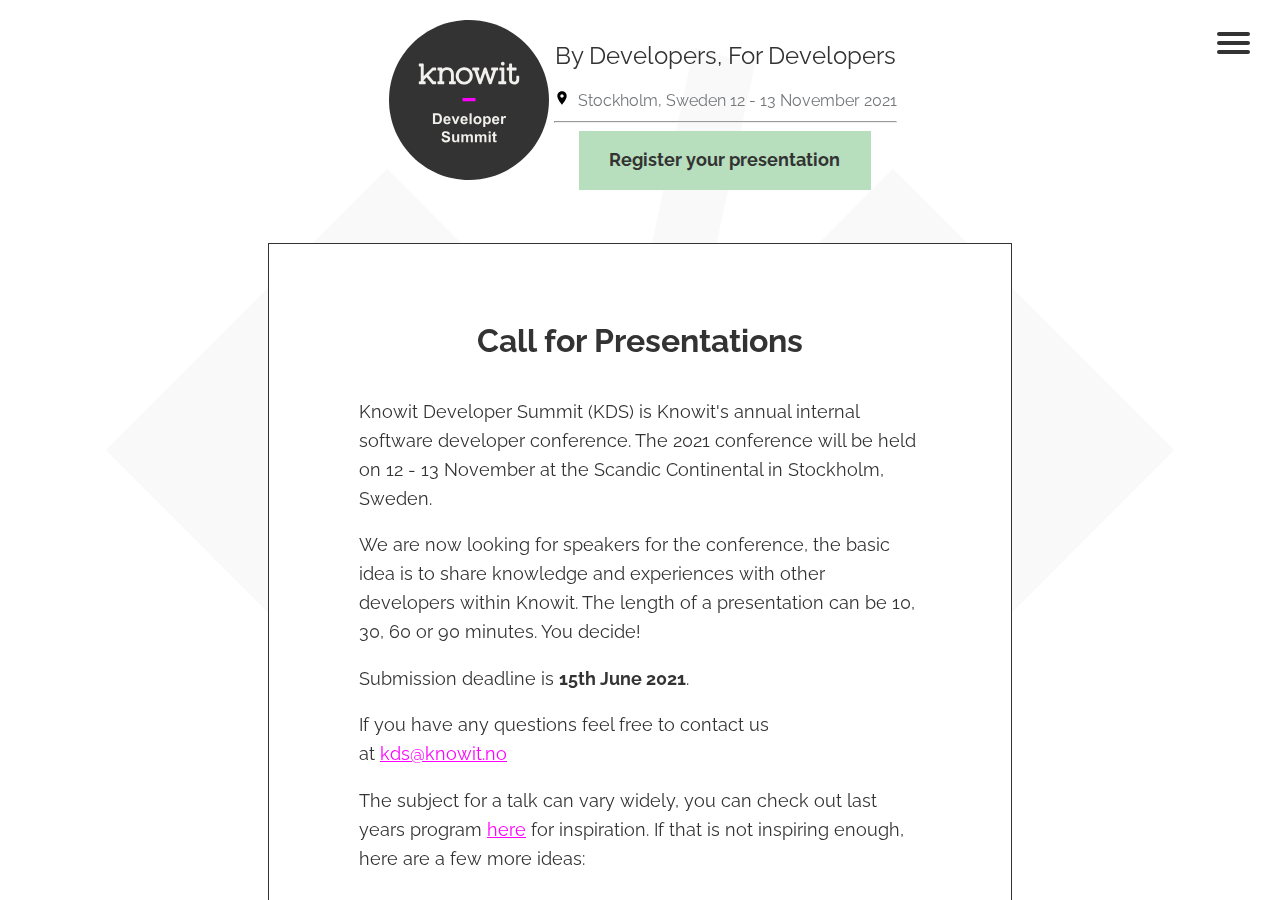
<file: index.html>
<!DOCTYPE html><html><head><link rel="icon" type="image/x-icon" href="../static/favicon.ico"/><meta name="viewport" content="width=device-width,minimum-scale=1,initial-scale=1"/><meta charSet="utf-8"/><title>Call for Presentations</title><meta name="next-head-count" content="3"/><link rel="preload" href="/_next/static/css/commons.382d7755.chunk.css" as="style"/><link rel="stylesheet" href="/_next/static/css/commons.382d7755.chunk.css"/><link rel="preload" href="/_next/static/css/styles.472eb543.chunk.css" as="style"/><link rel="stylesheet" href="/_next/static/css/styles.472eb543.chunk.css"/><link rel="preload" href="/_next/static/zGTPlYV0eAOSu7JfS42_K/pages/index.js" as="script"/><link rel="preload" href="/_next/static/zGTPlYV0eAOSu7JfS42_K/pages/_app.js" as="script"/><link rel="preload" href="/_next/static/runtime/webpack-9369c5c69dbf6d4912cb.js" as="script"/><link rel="preload" href="/_next/static/chunks/commons.460a7217f5eb461b63fc.js" as="script"/><link rel="preload" href="/_next/static/chunks/styles.8e774c85602546ad52b3.js" as="script"/><link rel="preload" href="/_next/static/runtime/main-cb89b09e4d72888674ce.js" as="script"/></head><body><div id="__next"><div class="callForPresentations page"><div class="layout"><div class="menuAndHeader"><div class="header"><a href="/"><img id="KDSlogo" class="" src="../static/KDSsymbol.svg"/></a><div id="KDSheader"><h2 class="headline">By Developers, For Developers</h2><h3 class="header-location"><img id="location-img" src="../static/location.svg"/>Stockholm, Sweden 12 - 13 November 2021<hr/></h3><a href="https://docs.google.com/forms/d/1-0n_08zyFXJGEHRJ2RM-sFxZZYepEbhxwQigECMXqfs" class="register-button undefined">Register your presentation</a></div></div><div class="filter-pos"></div><nav role="navigation"><div id="menuToggle"><input type="checkbox" class="menu"/><div class="menuButton"><span class="top"></span><span class="middle"></span><span class="bottom"></span></div><div id="filter"></div><div id="menu"><h1 class="menuHeader">Menu</h1><a class="link callForPresentations" href="/callForPresentations">Call for Presentations</a><a class="link practicalities" href="/practicalities">Practicalities</a><a class="link location" href="/location">Location</a><a class="link codeOfConduct" href="/codeOfConduct">Code of Conduct</a><a class="link" href="https://kds-archive.knowit.no/schedule">Last year&#x27;s program</a></div></div></nav></div><img src="../static/code.svg" class="background"/><div class="content"><div class="document cfp"><h1 class="title">Call for Presentations</h1><div class="info"><p>Knowit Developer Summit (KDS) is Knowit&#x27;s annual internal software developer conference. The 2021 conference will be held on 12 - 13 November at the Scandic Continental in Stockholm, Sweden.<!-- --> </p><p>We are now looking for speakers for the conference, the basic idea is to share knowledge and experiences with other developers within Knowit. The length of a presentation can be 10, 30, 60 or 90 minutes. You decide!<!-- --> </p><p>Submission deadline is <strong>15th June 2021</strong>.</p><p>If you have any questions feel free to contact us at <span><a class="link" href="mailto:kds@knowit.no">kds@knowit.no</a></span></p><p>The subject for a talk can vary widely, you can check out last years program <a class="link" href="https://kds-archive.knowit.no/schedule">here</a> for inspiration. If that is not inspiring enough, here are a few more ideas:</p><img class="wordcloud" src="../static/images/WordCloud2021.png" alt="Wordcloud"/></div><a href="https://docs.google.com/forms/d/1-0n_08zyFXJGEHRJ2RM-sFxZZYepEbhxwQigECMXqfs" class="register-button undefined">Register your presentation</a></div></div></div></div></div><script id="__NEXT_DATA__" type="application/json">{"dataManager":"[]","props":{"pageProps":{}},"page":"/","query":{},"buildId":"zGTPlYV0eAOSu7JfS42_K","nextExport":true,"autoExport":true}</script><script nomodule="" src="/_next/static/runtime/polyfills-27b2a4aa2f2829b60554.js"></script><script async="" data-next-page="/" src="/_next/static/zGTPlYV0eAOSu7JfS42_K/pages/index.js"></script><script async="" data-next-page="/_app" src="/_next/static/zGTPlYV0eAOSu7JfS42_K/pages/_app.js"></script><script src="/_next/static/runtime/webpack-9369c5c69dbf6d4912cb.js" async=""></script><script src="/_next/static/chunks/commons.460a7217f5eb461b63fc.js" async=""></script><script src="/_next/static/chunks/styles.8e774c85602546ad52b3.js" async=""></script><script src="/_next/static/runtime/main-cb89b09e4d72888674ce.js" async=""></script></body></html>
</file>
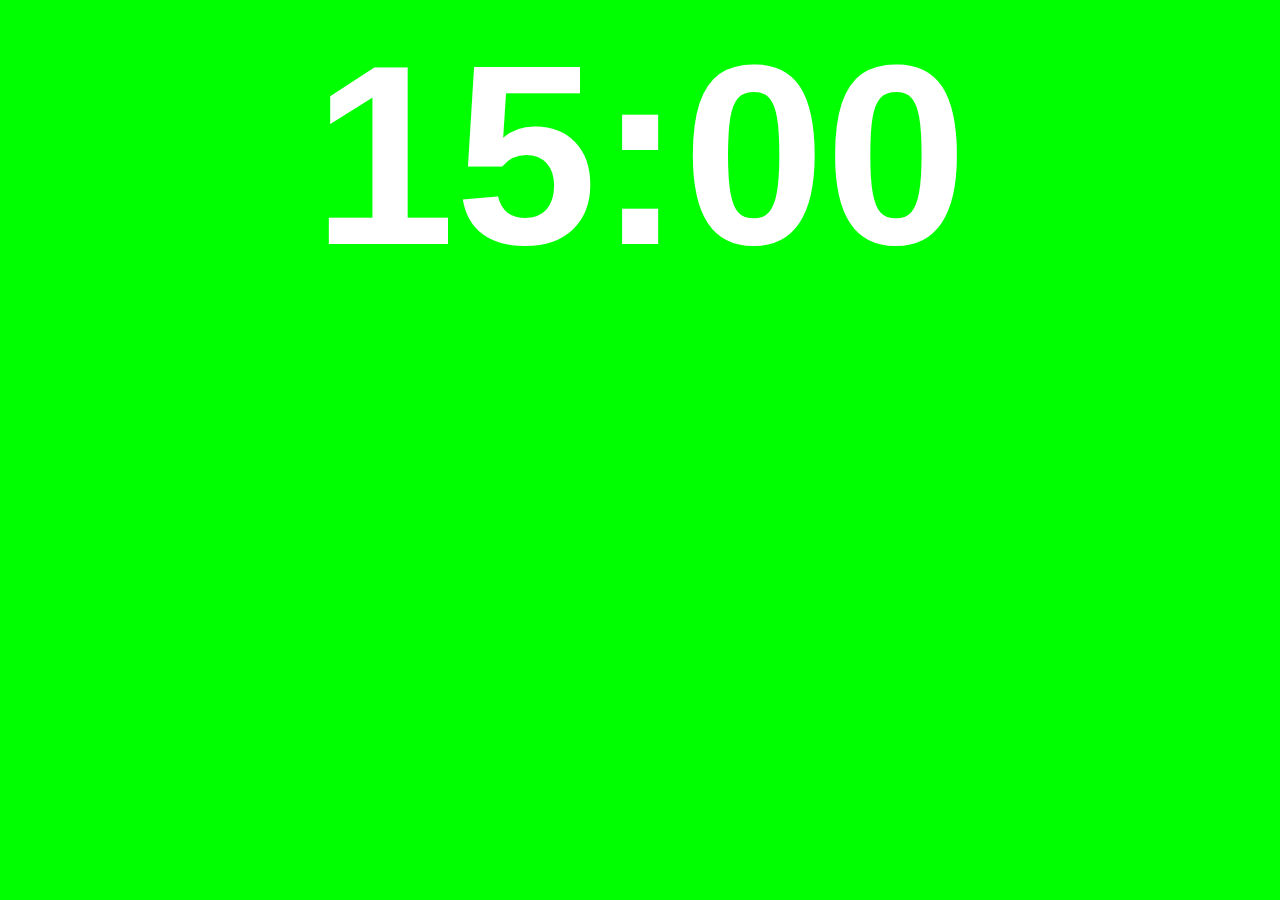
<file: static/timer/index.html>
<!DOCTYPE html PUBLIC "-//W3C//DTD XHTML 1.0 Strict//EN" "http://www.w3.org/TR/xhtml1/DTD/xhtml1-strict.dtd">

<html xmlns="http://www.w3.org/1999/xhtml" xml:lang="en" lang="en">

<head>
  <meta http-equiv="content-type" content="text/html;charset=UTF-8" />
  <title>Planning Poker timer</title>
  <script src="javascripts/prototype.js" type="text/javascript"></script>
  <script src="javascripts/scriptaculous.js" type="text/javascript"></script>
  <script src="javascripts/planning_poker_timer.js" type="text/javascript"></script>
  <link href="stylesheets/style.css" rel="stylesheet" type="text/css" />
</head>

<body id="body" class="green">
  <h1 id="time">&nbsp;</h1>
  <div id="info">
    <br /><br />
    <noscript>
      <h2 class="black">Javascript is disabled. It must be enabled!</h2>
    </noscript>

    </script>
    <script type="text/javascript">
      _uacct = "UA-1083003-3";
      urchinTracker();
    </script>
</body>

</html>
</file>
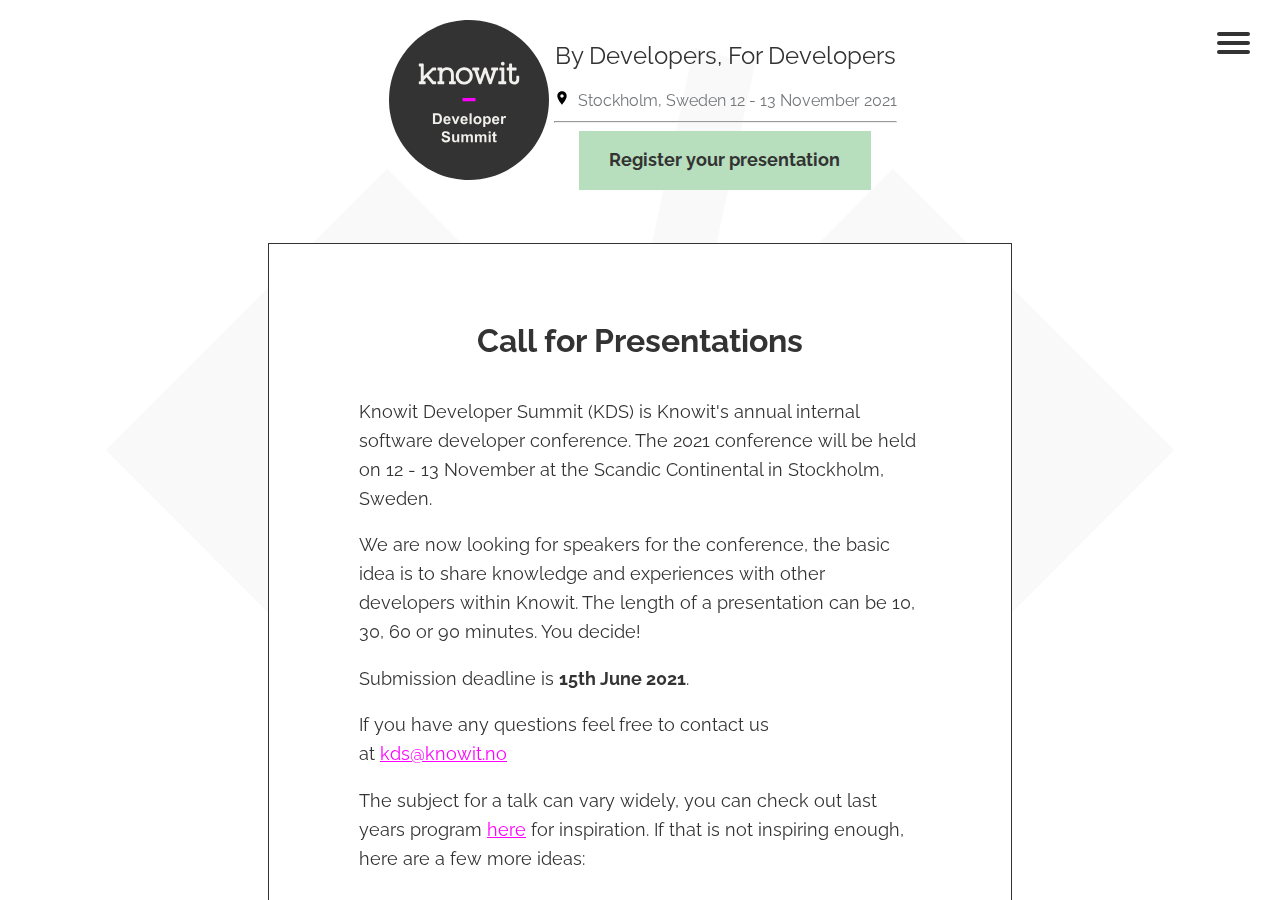
<file: callForPresentations.html>
<!DOCTYPE html><html><head><link rel="icon" type="image/x-icon" href="../static/favicon.ico"/><meta name="viewport" content="width=device-width,minimum-scale=1,initial-scale=1"/><meta charSet="utf-8"/><title>Call for Presentations</title><meta name="next-head-count" content="3"/><link rel="preload" href="/_next/static/css/commons.382d7755.chunk.css" as="style"/><link rel="stylesheet" href="/_next/static/css/commons.382d7755.chunk.css"/><link rel="preload" href="/_next/static/css/styles.472eb543.chunk.css" as="style"/><link rel="stylesheet" href="/_next/static/css/styles.472eb543.chunk.css"/><link rel="preload" href="/_next/static/zGTPlYV0eAOSu7JfS42_K/pages/callForPresentations.js" as="script"/><link rel="preload" href="/_next/static/zGTPlYV0eAOSu7JfS42_K/pages/_app.js" as="script"/><link rel="preload" href="/_next/static/runtime/webpack-9369c5c69dbf6d4912cb.js" as="script"/><link rel="preload" href="/_next/static/chunks/commons.460a7217f5eb461b63fc.js" as="script"/><link rel="preload" href="/_next/static/chunks/styles.8e774c85602546ad52b3.js" as="script"/><link rel="preload" href="/_next/static/runtime/main-cb89b09e4d72888674ce.js" as="script"/></head><body><div id="__next"><div class="callForPresentations page"><div class="layout"><div class="menuAndHeader"><div class="header"><a href="/"><img id="KDSlogo" class="" src="../static/KDSsymbol.svg"/></a><div id="KDSheader"><h2 class="headline">By Developers, For Developers</h2><h3 class="header-location"><img id="location-img" src="../static/location.svg"/>Stockholm, Sweden 12 - 13 November 2021<hr/></h3><a href="https://docs.google.com/forms/d/1-0n_08zyFXJGEHRJ2RM-sFxZZYepEbhxwQigECMXqfs" class="register-button undefined">Register your presentation</a></div></div><div class="filter-pos"></div><nav role="navigation"><div id="menuToggle"><input type="checkbox" class="menu"/><div class="menuButton"><span class="top"></span><span class="middle"></span><span class="bottom"></span></div><div id="filter"></div><div id="menu"><h1 class="menuHeader">Menu</h1><a class="link callForPresentations" href="/callForPresentations">Call for Presentations</a><a class="link practicalities" href="/practicalities">Practicalities</a><a class="link location" href="/location">Location</a><a class="link codeOfConduct" href="/codeOfConduct">Code of Conduct</a><a class="link" href="https://kds-archive.knowit.no/schedule">Last year&#x27;s program</a></div></div></nav></div><img src="../static/code.svg" class="background"/><div class="content"><div class="document cfp"><h1 class="title">Call for Presentations</h1><div class="info"><p>Knowit Developer Summit (KDS) is Knowit&#x27;s annual internal software developer conference. The 2021 conference will be held on 12 - 13 November at the Scandic Continental in Stockholm, Sweden.<!-- --> </p><p>We are now looking for speakers for the conference, the basic idea is to share knowledge and experiences with other developers within Knowit. The length of a presentation can be 10, 30, 60 or 90 minutes. You decide!<!-- --> </p><p>Submission deadline is <strong>15th June 2021</strong>.</p><p>If you have any questions feel free to contact us at <span><a class="link" href="mailto:kds@knowit.no">kds@knowit.no</a></span></p><p>The subject for a talk can vary widely, you can check out last years program <a class="link" href="https://kds-archive.knowit.no/schedule">here</a> for inspiration. If that is not inspiring enough, here are a few more ideas:</p><img class="wordcloud" src="../static/images/WordCloud2021.png" alt="Wordcloud"/></div><a href="https://docs.google.com/forms/d/1-0n_08zyFXJGEHRJ2RM-sFxZZYepEbhxwQigECMXqfs" class="register-button undefined">Register your presentation</a></div></div></div></div></div><script id="__NEXT_DATA__" type="application/json">{"dataManager":"[]","props":{"pageProps":{}},"page":"/callForPresentations","query":{},"buildId":"zGTPlYV0eAOSu7JfS42_K","nextExport":true,"autoExport":true}</script><script nomodule="" src="/_next/static/runtime/polyfills-27b2a4aa2f2829b60554.js"></script><script async="" data-next-page="/callForPresentations" src="/_next/static/zGTPlYV0eAOSu7JfS42_K/pages/callForPresentations.js"></script><script async="" data-next-page="/_app" src="/_next/static/zGTPlYV0eAOSu7JfS42_K/pages/_app.js"></script><script src="/_next/static/runtime/webpack-9369c5c69dbf6d4912cb.js" async=""></script><script src="/_next/static/chunks/commons.460a7217f5eb461b63fc.js" async=""></script><script src="/_next/static/chunks/styles.8e774c85602546ad52b3.js" async=""></script><script src="/_next/static/runtime/main-cb89b09e4d72888674ce.js" async=""></script></body></html>
</file>
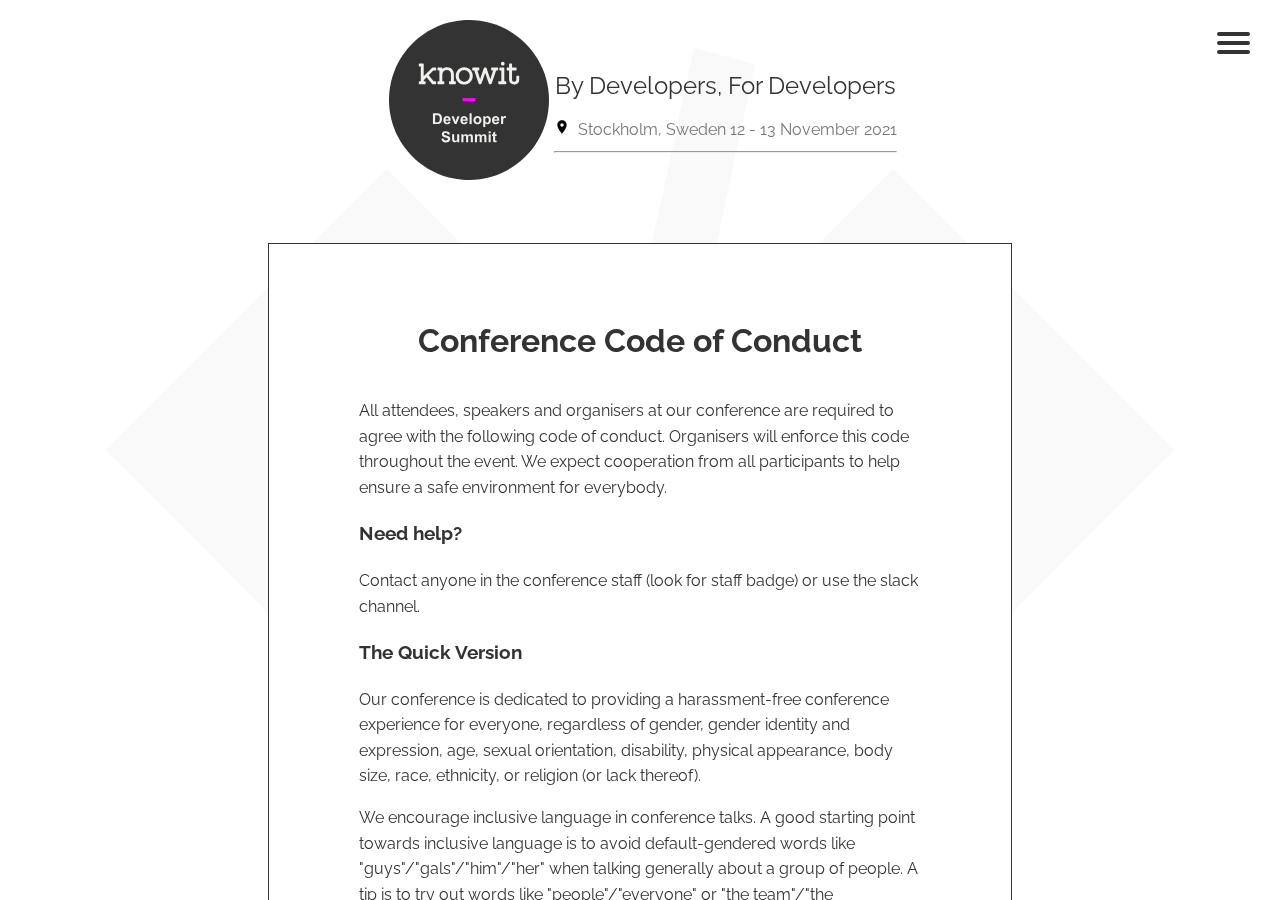
<file: codeOfConduct.html>
<!DOCTYPE html><html><head><link rel="icon" type="image/x-icon" href="../static/favicon.ico"/><meta name="viewport" content="width=device-width,minimum-scale=1,initial-scale=1"/><meta charSet="utf-8"/><title>Code of conduct</title><meta name="next-head-count" content="3"/><link rel="preload" href="/_next/static/css/commons.382d7755.chunk.css" as="style"/><link rel="stylesheet" href="/_next/static/css/commons.382d7755.chunk.css"/><link rel="preload" href="/_next/static/css/styles.472eb543.chunk.css" as="style"/><link rel="stylesheet" href="/_next/static/css/styles.472eb543.chunk.css"/><link rel="preload" href="/_next/static/zGTPlYV0eAOSu7JfS42_K/pages/codeOfConduct.js" as="script"/><link rel="preload" href="/_next/static/zGTPlYV0eAOSu7JfS42_K/pages/_app.js" as="script"/><link rel="preload" href="/_next/static/runtime/webpack-9369c5c69dbf6d4912cb.js" as="script"/><link rel="preload" href="/_next/static/chunks/commons.460a7217f5eb461b63fc.js" as="script"/><link rel="preload" href="/_next/static/chunks/styles.8e774c85602546ad52b3.js" as="script"/><link rel="preload" href="/_next/static/runtime/main-cb89b09e4d72888674ce.js" as="script"/></head><body><div id="__next"><div class="codeOfConduct page"><div class="layout"><div class="menuAndHeader"><div class="header"><a href="/"><img id="KDSlogo" class="" src="../static/KDSsymbol.svg"/></a><div id="KDSheader"><h2 class="headline">By Developers, For Developers</h2><h3 class="header-location"><img id="location-img" src="../static/location.svg"/>Stockholm, Sweden 12 - 13 November 2021<hr/></h3></div></div><div class="filter-pos"></div><nav role="navigation"><div id="menuToggle"><input type="checkbox" class="menu"/><div class="menuButton"><span class="top"></span><span class="middle"></span><span class="bottom"></span></div><div id="filter"></div><div id="menu"><h1 class="menuHeader">Menu</h1><a class="link callForPresentations" href="/callForPresentations">Call for Presentations</a><a class="link practicalities" href="/practicalities">Practicalities</a><a class="link location" href="/location">Location</a><a class="link codeOfConduct" href="/codeOfConduct">Code of Conduct</a><a class="link" href="https://kds-archive.knowit.no/schedule">Last year&#x27;s program</a></div></div></nav></div><img src="../static/code.svg" class="background"/><div class="content"><div class="document coc"><h1 class="title">Conference Code of Conduct</h1><p class="paragraph">All attendees, speakers and organisers at our conference are required to agree with the following code of conduct. Organisers will enforce this code throughout the event. We expect cooperation from all participants to help ensure a safe environment for everybody.</p><h3 class="subtitle">Need help?</h3><p class="paragraph">Contact anyone in the conference staff (look for staff badge) or use the slack channel.</p><h3 class="subtitle">The Quick Version</h3><p class="paragraph">Our conference is dedicated to providing a harassment-free conference experience for everyone, regardless of gender, gender identity and expression, age, sexual orientation, disability, physical appearance, body size, race, ethnicity, or religion (or lack thereof).</p><p class="paragraph">We encourage inclusive language in conference talks. A good starting point towards inclusive language is to avoid default-gendered words like &quot;guys&quot;/&quot;gals&quot;/&quot;him&quot;/&quot;her&quot; when talking generally about a group of people. A tip is to try out words like &quot;people&quot;/&quot;everyone&quot; or &quot;the team&quot;/&quot;the developers&quot;.</p><p class="paragraph">We do not tolerate harassment of conference participants in any form. Sexual language and imagery is not appropriate for any conference venue, including talks, workshops, parties, Twitter and other online media. Conference participants violating these rules may be sanctioned or expelled from the conference without a refund at the discretion of the conference organisers.</p><h3 class="subtitle">The Less Quick Version</h3><p class="paragraph">Harassment includes offensive verbal comments related to gender, gender identity and expression, age, sexual orientation, disability, physical appearance, body size, race, ethnicity, religion, technology choices, sexual images in public spaces, deliberate intimidation, stalking, following, harassing photography or recording, sustained disruption of talks or other events, inappropriate physical contact, and unwelcome sexual attention.</p><p class="paragraph">Participants asked to stop any harassing behavior are expected to comply immediately.</p><p class="paragraph">If a participant engages in harassing behavior, the conference organisers may take any action they deem appropriate, including warning the offender or expulsion from the conference with no refund.</p><p class="paragraph">If you are being harassed, notice that someone else is being harassed, or have any other concerns, please contact a member of conference staff immediately. Conference staff can be identified as they&#x27;ll be wearing branded clothing and/or badges.</p><p class="paragraph">Conference staff will be happy to help participants contact hotel/venue security or local law enforcement, provide escorts, or otherwise assist those experiencing harassment to feel safe for the duration of the conference. We value your attendance.</p><p class="paragraph">We expect participants to follow these rules at conference and workshop venues and conference-related social events.</p></div></div></div></div></div><script id="__NEXT_DATA__" type="application/json">{"dataManager":"[]","props":{"pageProps":{}},"page":"/codeOfConduct","query":{},"buildId":"zGTPlYV0eAOSu7JfS42_K","nextExport":true,"autoExport":true}</script><script nomodule="" src="/_next/static/runtime/polyfills-27b2a4aa2f2829b60554.js"></script><script async="" data-next-page="/codeOfConduct" src="/_next/static/zGTPlYV0eAOSu7JfS42_K/pages/codeOfConduct.js"></script><script async="" data-next-page="/_app" src="/_next/static/zGTPlYV0eAOSu7JfS42_K/pages/_app.js"></script><script src="/_next/static/runtime/webpack-9369c5c69dbf6d4912cb.js" async=""></script><script src="/_next/static/chunks/commons.460a7217f5eb461b63fc.js" async=""></script><script src="/_next/static/chunks/styles.8e774c85602546ad52b3.js" async=""></script><script src="/_next/static/runtime/main-cb89b09e4d72888674ce.js" async=""></script></body></html>
</file>
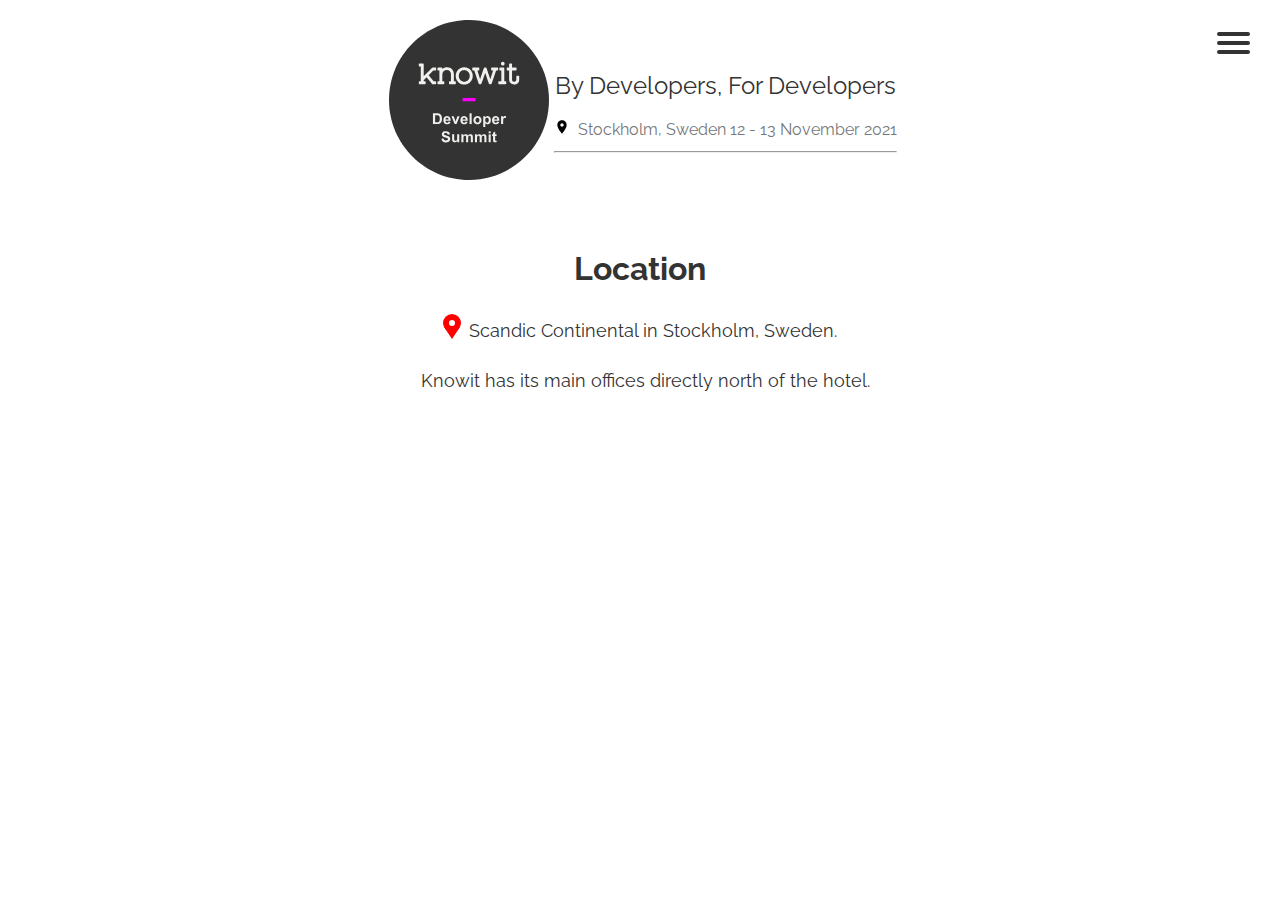
<file: location.html>
<!DOCTYPE html><html><head><link rel="icon" type="image/x-icon" href="../static/favicon.ico"/><meta name="viewport" content="width=device-width,minimum-scale=1,initial-scale=1"/><meta charSet="utf-8"/><title>Knowit Developer Summit</title><meta name="next-head-count" content="3"/><link rel="preload" href="/_next/static/css/commons.382d7755.chunk.css" as="style"/><link rel="stylesheet" href="/_next/static/css/commons.382d7755.chunk.css"/><link rel="preload" href="/_next/static/css/styles.472eb543.chunk.css" as="style"/><link rel="stylesheet" href="/_next/static/css/styles.472eb543.chunk.css"/><link rel="preload" href="/_next/static/zGTPlYV0eAOSu7JfS42_K/pages/location.js" as="script"/><link rel="preload" href="/_next/static/zGTPlYV0eAOSu7JfS42_K/pages/_app.js" as="script"/><link rel="preload" href="/_next/static/runtime/webpack-9369c5c69dbf6d4912cb.js" as="script"/><link rel="preload" href="/_next/static/chunks/commons.460a7217f5eb461b63fc.js" as="script"/><link rel="preload" href="/_next/static/chunks/styles.8e774c85602546ad52b3.js" as="script"/><link rel="preload" href="/_next/static/runtime/main-cb89b09e4d72888674ce.js" as="script"/></head><body><div id="__next"><div class="location page"><div class="layout"><div class="menuAndHeader"><div class="header"><a href="/"><img id="KDSlogo" class="" src="../static/KDSsymbol.svg"/></a><div id="KDSheader"><h2 class="headline">By Developers, For Developers</h2><h3 class="header-location"><img id="location-img" src="../static/location.svg"/>Stockholm, Sweden 12 - 13 November 2021<hr/></h3></div></div><div class="filter-pos"></div><nav role="navigation"><div id="menuToggle"><input type="checkbox" class="menu"/><div class="menuButton"><span class="top"></span><span class="middle"></span><span class="bottom"></span></div><div id="filter"></div><div id="menu"><h1 class="menuHeader">Menu</h1><a class="link callForPresentations" href="/callForPresentations">Call for Presentations</a><a class="link practicalities" href="/practicalities">Practicalities</a><a class="link location" href="/location">Location</a><a class="link codeOfConduct" href="/codeOfConduct">Code of Conduct</a><a class="link" href="https://kds-archive.knowit.no/schedule">Last year&#x27;s program</a></div></div></nav></div><div class="content"><div class="map-container"><h1 class="title">Location</h1><div class="location-name"><div><div class="pin small undefined"><div class="top" style="border-color:red"></div><div class="bottom" style="border-color:red transparent transparent  transparent"></div></div></div><p class="location-name-text">Scandic Continental in Stockholm, Sweden.</p></div><div class="location-name"><p class="location-name-text">Knowit has its main offices directly north of the hotel.</p></div><iframe id="map" src="https://www.google.com/maps/embed?pb=!1m14!1m8!1m3!1d8140.445489541563!2d18.0595668!3d59.3310944!3m2!1i1024!2i768!4f13.1!3m3!1m2!1s0x0%3A0xdec7d747ae5962d4!2sHotel%20Continental!5e0!3m2!1sno!2sno!4v1614064915940!5m2!1sno!2sno"></iframe></div></div></div></div></div><script id="__NEXT_DATA__" type="application/json">{"dataManager":"[]","props":{"pageProps":{}},"page":"/location","query":{},"buildId":"zGTPlYV0eAOSu7JfS42_K","nextExport":true,"autoExport":true}</script><script nomodule="" src="/_next/static/runtime/polyfills-27b2a4aa2f2829b60554.js"></script><script async="" data-next-page="/location" src="/_next/static/zGTPlYV0eAOSu7JfS42_K/pages/location.js"></script><script async="" data-next-page="/_app" src="/_next/static/zGTPlYV0eAOSu7JfS42_K/pages/_app.js"></script><script src="/_next/static/runtime/webpack-9369c5c69dbf6d4912cb.js" async=""></script><script src="/_next/static/chunks/commons.460a7217f5eb461b63fc.js" async=""></script><script src="/_next/static/chunks/styles.8e774c85602546ad52b3.js" async=""></script><script src="/_next/static/runtime/main-cb89b09e4d72888674ce.js" async=""></script></body></html>
</file>
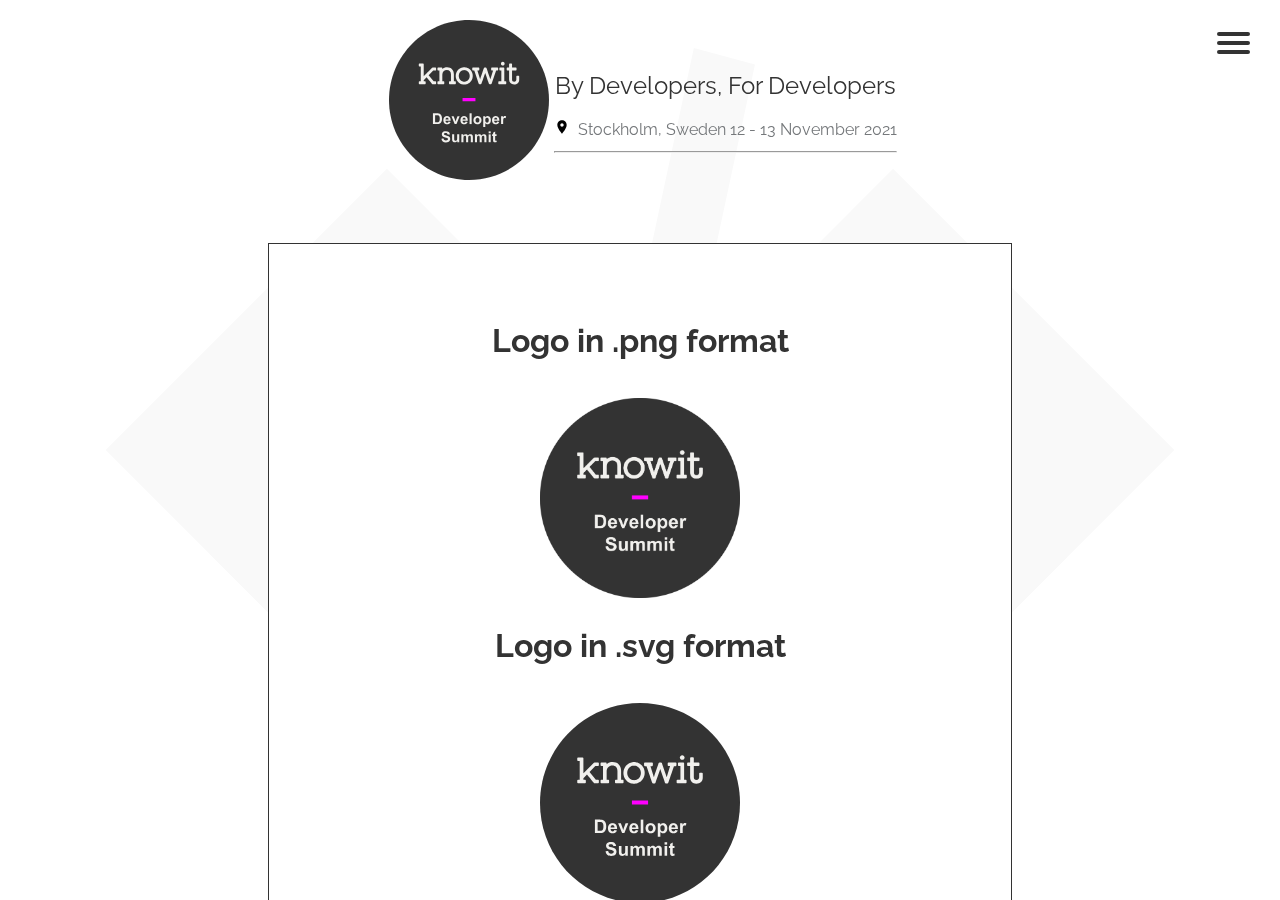
<file: logo.html>
<!DOCTYPE html><html><head><link rel="icon" type="image/x-icon" href="../static/favicon.ico"/><meta name="viewport" content="width=device-width,minimum-scale=1,initial-scale=1"/><meta charSet="utf-8"/><title>Logo</title><meta name="next-head-count" content="3"/><link rel="preload" href="/_next/static/css/commons.382d7755.chunk.css" as="style"/><link rel="stylesheet" href="/_next/static/css/commons.382d7755.chunk.css"/><link rel="preload" href="/_next/static/zGTPlYV0eAOSu7JfS42_K/pages/logo.js" as="script"/><link rel="preload" href="/_next/static/zGTPlYV0eAOSu7JfS42_K/pages/_app.js" as="script"/><link rel="preload" href="/_next/static/runtime/webpack-9369c5c69dbf6d4912cb.js" as="script"/><link rel="preload" href="/_next/static/chunks/commons.460a7217f5eb461b63fc.js" as="script"/><link rel="preload" href="/_next/static/runtime/main-cb89b09e4d72888674ce.js" as="script"/></head><body><div id="__next"><div class="logo page"><div class="layout"><div class="menuAndHeader"><div class="header"><a href="/"><img id="KDSlogo" class="" src="../static/KDSsymbol.svg"/></a><div id="KDSheader"><h2 class="headline">By Developers, For Developers</h2><h3 class="header-location"><img id="location-img" src="../static/location.svg"/>Stockholm, Sweden 12 - 13 November 2021<hr/></h3></div></div><div class="filter-pos"></div><nav role="navigation"><div id="menuToggle"><input type="checkbox" class="menu"/><div class="menuButton"><span class="top"></span><span class="middle"></span><span class="bottom"></span></div><div id="filter"></div><div id="menu"><h1 class="menuHeader">Menu</h1><a class="link callForPresentations" href="/callForPresentations">Call for Presentations</a><a class="link practicalities" href="/practicalities">Practicalities</a><a class="link location" href="/location">Location</a><a class="link codeOfConduct" href="/codeOfConduct">Code of Conduct</a><a class="link" href="https://kds-archive.knowit.no/schedule">Last year&#x27;s program</a></div></div></nav></div><img src="../static/code.svg" class="background"/><div class="content"><div class="document content"><div class="sc-bdVaJa fSzwIU"><h1 class="sc-bwzfXH bTPOZB">Logo in .png format</h1><img src="../static/KDS_Logo.png" class="sc-htpNat ebNBQk"/><h1 class="sc-bwzfXH bTPOZB">Logo in .svg format</h1><img src="../static/KDSsymbol.svg" class="sc-htpNat ebNBQk"/></div></div></div></div></div></div><script id="__NEXT_DATA__" type="application/json">{"dataManager":"[]","props":{"pageProps":{}},"page":"/logo","query":{},"buildId":"zGTPlYV0eAOSu7JfS42_K","nextExport":true,"autoExport":true}</script><script nomodule="" src="/_next/static/runtime/polyfills-27b2a4aa2f2829b60554.js"></script><script async="" data-next-page="/logo" src="/_next/static/zGTPlYV0eAOSu7JfS42_K/pages/logo.js"></script><script async="" data-next-page="/_app" src="/_next/static/zGTPlYV0eAOSu7JfS42_K/pages/_app.js"></script><script src="/_next/static/runtime/webpack-9369c5c69dbf6d4912cb.js" async=""></script><script src="/_next/static/chunks/commons.460a7217f5eb461b63fc.js" async=""></script><script src="/_next/static/runtime/main-cb89b09e4d72888674ce.js" async=""></script></body></html>
</file>
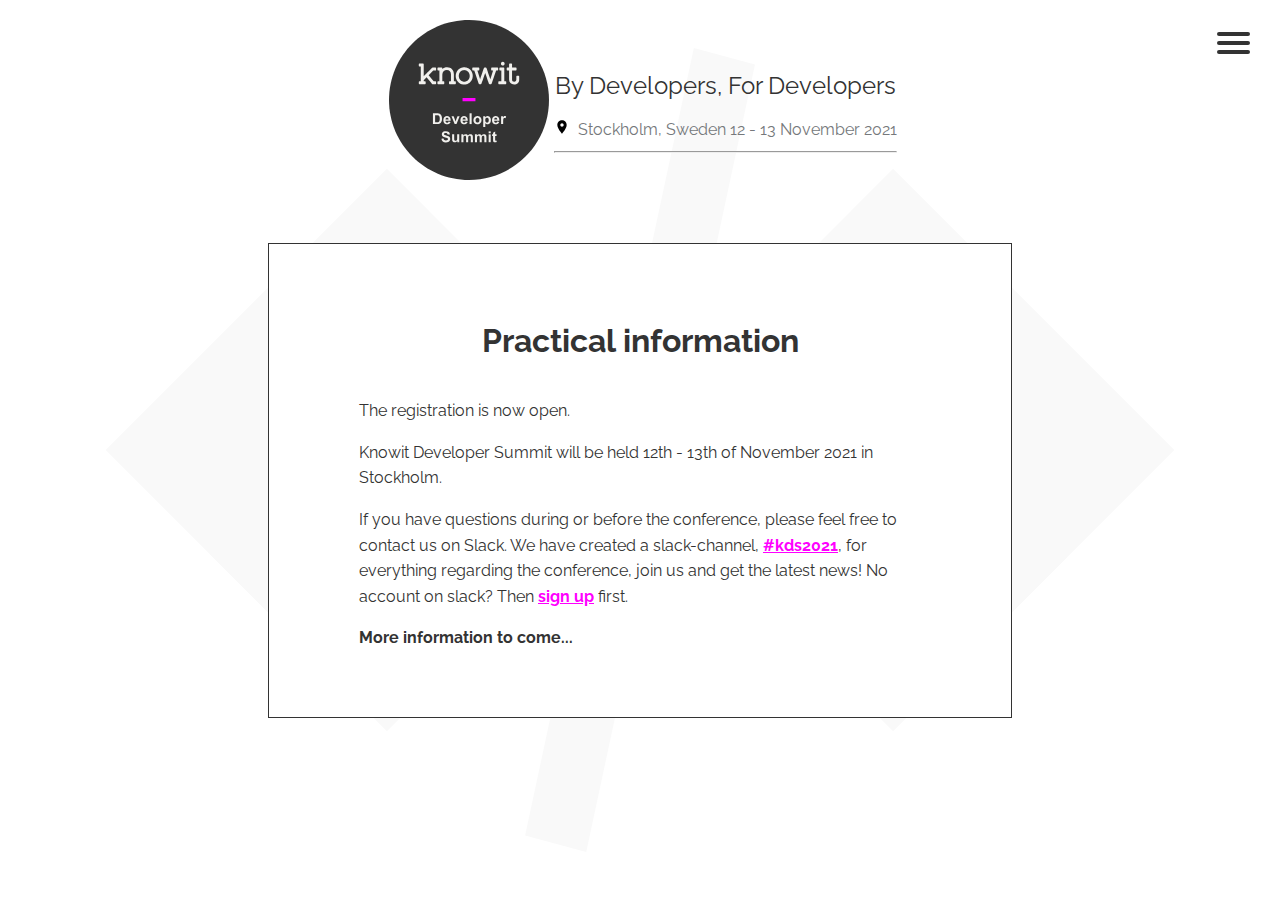
<file: practicalities.html>
<!DOCTYPE html><html><head><link rel="icon" type="image/x-icon" href="../static/favicon.ico"/><meta name="viewport" content="width=device-width,minimum-scale=1,initial-scale=1"/><meta charSet="utf-8"/><title>Practical information</title><meta name="next-head-count" content="3"/><link rel="preload" href="/_next/static/css/commons.382d7755.chunk.css" as="style"/><link rel="stylesheet" href="/_next/static/css/commons.382d7755.chunk.css"/><link rel="preload" href="/_next/static/css/styles.472eb543.chunk.css" as="style"/><link rel="stylesheet" href="/_next/static/css/styles.472eb543.chunk.css"/><link rel="preload" href="/_next/static/zGTPlYV0eAOSu7JfS42_K/pages/practicalities.js" as="script"/><link rel="preload" href="/_next/static/zGTPlYV0eAOSu7JfS42_K/pages/_app.js" as="script"/><link rel="preload" href="/_next/static/runtime/webpack-9369c5c69dbf6d4912cb.js" as="script"/><link rel="preload" href="/_next/static/chunks/commons.460a7217f5eb461b63fc.js" as="script"/><link rel="preload" href="/_next/static/chunks/styles.8e774c85602546ad52b3.js" as="script"/><link rel="preload" href="/_next/static/runtime/main-cb89b09e4d72888674ce.js" as="script"/></head><body><div id="__next"><div class="practicalities page"><div class="layout"><div class="menuAndHeader"><div class="header"><a href="/"><img id="KDSlogo" class="" src="../static/KDSsymbol.svg"/></a><div id="KDSheader"><h2 class="headline">By Developers, For Developers</h2><h3 class="header-location"><img id="location-img" src="../static/location.svg"/>Stockholm, Sweden 12 - 13 November 2021<hr/></h3></div></div><div class="filter-pos"></div><nav role="navigation"><div id="menuToggle"><input type="checkbox" class="menu"/><div class="menuButton"><span class="top"></span><span class="middle"></span><span class="bottom"></span></div><div id="filter"></div><div id="menu"><h1 class="menuHeader">Menu</h1><a class="link callForPresentations" href="/callForPresentations">Call for Presentations</a><a class="link practicalities" href="/practicalities">Practicalities</a><a class="link location" href="/location">Location</a><a class="link codeOfConduct" href="/codeOfConduct">Code of Conduct</a><a class="link" href="https://kds-archive.knowit.no/schedule">Last year&#x27;s program</a></div></div></nav></div><img src="../static/code.svg" class="background"/><div class="content"><div class="document content"><h1>Practical information</h1><p>The registration is now open.</p><p>Knowit Developer Summit will be held 12th - 13th of November 2021 in Stockholm.</p><p>If you have questions during or before the conference, please feel free to contact us on Slack. We have created a slack-channel,<!-- --> <a class="paragraphLink" href="https://knowit.slack.com/archives/kds2021">#kds2021</a>, for everything regarding the conference, join us and get the latest news! No account on slack? Then<!-- --> <a class="paragraphLink" href="https://knowit.slack.com/signup">sign up</a> <!-- -->first.</p><p><strong>More information to come...</strong></p></div></div></div></div></div><script id="__NEXT_DATA__" type="application/json">{"dataManager":"[]","props":{"pageProps":{}},"page":"/practicalities","query":{},"buildId":"zGTPlYV0eAOSu7JfS42_K","nextExport":true,"autoExport":true}</script><script nomodule="" src="/_next/static/runtime/polyfills-27b2a4aa2f2829b60554.js"></script><script async="" data-next-page="/practicalities" src="/_next/static/zGTPlYV0eAOSu7JfS42_K/pages/practicalities.js"></script><script async="" data-next-page="/_app" src="/_next/static/zGTPlYV0eAOSu7JfS42_K/pages/_app.js"></script><script src="/_next/static/runtime/webpack-9369c5c69dbf6d4912cb.js" async=""></script><script src="/_next/static/chunks/commons.460a7217f5eb461b63fc.js" async=""></script><script src="/_next/static/chunks/styles.8e774c85602546ad52b3.js" async=""></script><script src="/_next/static/runtime/main-cb89b09e4d72888674ce.js" async=""></script></body></html>
</file>
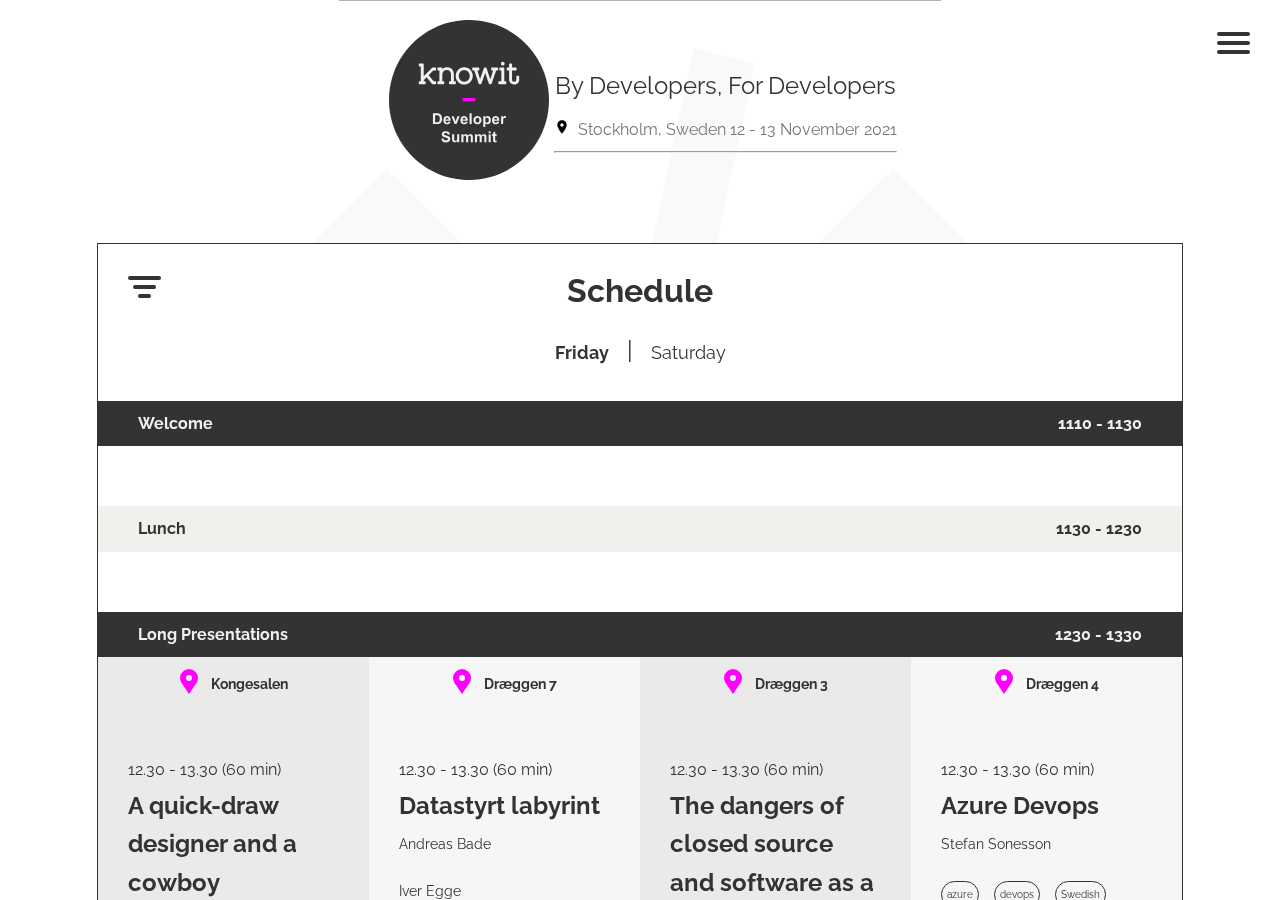
<file: schedule.html>
<!DOCTYPE html><html><head><link rel="icon" type="image/x-icon" href="../static/favicon.ico"/><meta name="viewport" content="width=device-width,minimum-scale=1,initial-scale=1"/><meta charSet="utf-8"/><title>Schedule</title><meta name="next-head-count" content="3"/><link rel="preload" href="/_next/static/css/commons.382d7755.chunk.css" as="style"/><link rel="stylesheet" href="/_next/static/css/commons.382d7755.chunk.css"/><link rel="preload" href="/_next/static/css/styles.472eb543.chunk.css" as="style"/><link rel="stylesheet" href="/_next/static/css/styles.472eb543.chunk.css"/><link rel="preload" href="/_next/static/zGTPlYV0eAOSu7JfS42_K/pages/schedule.js" as="script"/><link rel="preload" href="/_next/static/zGTPlYV0eAOSu7JfS42_K/pages/_app.js" as="script"/><link rel="preload" href="/_next/static/runtime/webpack-9369c5c69dbf6d4912cb.js" as="script"/><link rel="preload" href="/_next/static/chunks/commons.460a7217f5eb461b63fc.js" as="script"/><link rel="preload" href="/_next/static/chunks/styles.8e774c85602546ad52b3.js" as="script"/><link rel="preload" href="/_next/static/runtime/main-cb89b09e4d72888674ce.js" as="script"/></head><body><div id="__next"><div class="schedule page"><div class="layout"><div class="menuAndHeader"><div class="header"><a href="/"><img id="KDSlogo" class="hide-small" src="../static/KDSsymbol.svg"/></a><div id="KDSheader"><h2 class="headline">By Developers, For Developers</h2><h3 class="header-location"><img id="location-img" src="../static/location.svg"/>Stockholm, Sweden 12 - 13 November 2021<hr/></h3></div></div><div class="filter-pos"><div class="filter-container show-small slide-left"><div class="filter-button "><div class="filter-button-container"><span class="top"></span><span class="middle"></span><span class="bottom"></span></div></div><div class="filter "><img src="../static/close-24px.svg" class="close"/><h1 class="header">Filter by tag</h1><div class="favorite"><p class="subheader">Show only favorites: </p><div class="switch "><div class="ball"></div></div></div><div class="active"><p class="subheader">Active filters:</p></div><div class="nonActive"><p class="subheader">Click to select filters</p><div class="filter-tag "><span>architecture</span></div><div class="filter-tag "><span>cloud</span></div><div class="filter-tag "><span>leadership</span></div><div class="filter-tag "><span>technology governance</span></div><div class="filter-tag "><span>agile methodology</span></div><div class="filter-tag "><span>architecture governance</span></div><div class="filter-tag "><span>organisational transformation</span></div><div class="filter-tag "><span>front-end</span></div><div class="filter-tag "><span>ux</span></div><div class="filter-tag "><span>ux design</span></div><div class="filter-tag "><span>best practices</span></div><div class="filter-tag "><span>development methodology</span></div><div class="filter-tag "><span>azure</span></div><div class="filter-tag "><span>devops</span></div><div class="filter-tag "><span>testing</span></div><div class="filter-tag "><span>unit testing</span></div><div class="filter-tag "><span>database testing</span></div><div class="filter-tag "><span>api testing</span></div><div class="filter-tag "><span>consumer driven contracts</span></div><div class="filter-tag "><span>backend</span></div><div class="filter-tag "><span>java</span></div><div class="filter-tag "><span>business intelligence</span></div><div class="filter-tag "><span>bi</span></div><div class="filter-tag "><span>data warehouse</span></div><div class="filter-tag "><span>develop.</span></div><div class="filter-tag "><span>computervision</span></div><div class="filter-tag "><span>tensorflow</span></div><div class="filter-tag "><span>machinelearning</span></div><div class="filter-tag "><span>conversational design</span></div><div class="filter-tag "><span>dialogflow</span></div><div class="filter-tag "><span>actions on google</span></div><div class="filter-tag "><span>javascript</span></div><div class="filter-tag "><span>firebase</span></div><div class="filter-tag "><span>google assistant</span></div><div class="filter-tag "><span>google home</span></div><div class="filter-tag "><span>virtual assistants</span></div><div class="filter-tag "><span>labyrinth</span></div><div class="filter-tag "><span>virtual reality</span></div><div class="filter-tag "><span>arduino</span></div><div class="filter-tag "><span>esp32</span></div><div class="filter-tag "><span>3d-design</span></div><div class="filter-tag "><span>laserkutting</span></div><div class="filter-tag "><span>3d-utskrift</span></div><div class="filter-tag "><span>mikrokontrollerprogrammering</span></div><div class="filter-tag "><span>computer vision</span></div><div class="filter-tag "><span>node.js</span></div><div class="filter-tag "><span>c++</span></div><div class="filter-tag "><span>security</span></div><div class="filter-tag "><span>usability</span></div><div class="filter-tag "><span>risk based testing</span></div><div class="filter-tag "><span>electron.js</span></div><div class="filter-tag "><span>asynchronicity</span></div><div class="filter-tag "><span>event driven programming</span></div><div class="filter-tag "><span>cyber security</span></div><div class="filter-tag "><span>android</span></div><div class="filter-tag "><span>flutter</span></div><div class="filter-tag "><span>ios</span></div><div class="filter-tag "><span>mobile</span></div><div class="filter-tag "><span>web development</span></div><div class="filter-tag "><span>passwordmanagers</span></div><div class="filter-tag "><span>users</span></div><div class="filter-tag "><span>gitops</span></div><div class="filter-tag "><span>infrastructure as code</span></div><div class="filter-tag "><span>goto</span></div><div class="filter-tag "><span>magic</span></div><div class="filter-tag "><span>python</span></div><div class="filter-tag "><span>open source</span></div><div class="filter-tag "><span>design</span></div><div class="filter-tag "><span>web</span></div><div class="filter-tag "><span>graph</span></div><div class="filter-tag "><span>quantum computing</span></div><div class="filter-tag "><span>qubit</span></div><div class="filter-tag "><span>entanglement</span></div><div class="filter-tag "><span>superposition</span></div><div class="filter-tag "><span>api design</span></div><div class="filter-tag "><span>openapi</span></div><div class="filter-tag "><span>swagger code generation</span></div><div class="filter-tag "><span>quality code</span></div><div class="filter-tag "><span>tech culture</span></div><div class="filter-tag "><span>development</span></div><div class="filter-tag "><span>collaboration</span></div><div class="filter-tag "><span>authentication</span></div><div class="filter-tag "><span>authorization</span></div><div class="filter-tag "><span>oauth 2.0</span></div><div class="filter-tag "><span>openid connect (oidc)</span></div><div class="filter-tag "><span>identity</span></div><div class="filter-tag "><span>inclusive design accessibility meaningful</span></div><div class="filter-tag "><span>jam</span></div><div class="filter-tag "><span>api</span></div><div class="filter-tag "><span>static</span></div><div class="filter-tag "><span>animation</span></div><div class="filter-tag "><span>lottie</span></div><div class="filter-tag "><span>lottie.js</span></div><div class="filter-tag "><span>svg</span></div><div class="filter-tag "><span>realtime</span></div><div class="filter-tag "><span>motion graphics</span></div><div class="filter-tag "><span>front end</span></div><div class="filter-tag "><span>typography</span></div><div class="filter-tag "><span>crypto</span></div><div class="filter-tag "><span>database</span></div><div class="filter-tag "><span>information security</span></div><div class="filter-tag "><span>privacy</span></div><div class="filter-tag "><span>data engineering</span></div><div class="filter-tag "><span>iot</span></div><div class="filter-tag "><span>streaming</span></div><div class="filter-tag "><span>storage</span></div><div class="filter-tag "><span>edge</span></div><div class="filter-tag "><span>aggregation</span></div><div class="filter-tag "><span>performance</span></div><div class="filter-tag "><span>scaling</span></div><div class="filter-tag "><span>industrial</span></div><div class="filter-tag "><span>quality of life</span></div><div class="filter-tag "><span>agile</span></div><div class="filter-tag "><span>development process</span></div><div class="filter-tag "><span>react</span></div><div class="filter-tag "><span>vue</span></div><div class="filter-tag "><span>frontend</span></div><div class="filter-tag "><span>web frameworks</span></div><div class="filter-tag "><span>system design</span></div><div class="filter-tag "><span>microsoft</span></div><div class="filter-tag "><span>rust</span></div><div class="filter-tag "><span>webassembly</span></div><div class="filter-tag "><span>server side rendering</span></div><div class="filter-tag "><span>ssr</span></div><div class="filter-tag "><span>client side rendering</span></div><div class="filter-tag "><span>csr</span></div><div class="filter-tag "><span>lighthouse</span></div><div class="filter-tag "><span>isomorphic</span></div><div class="filter-tag "><span>serverless</span></div><div class="filter-tag "><span>universal</span></div><div class="filter-tag "><span>seo</span></div><div class="filter-tag "><span>http status codes</span></div><div class="filter-tag "><span>sos alarm</span></div><div class="filter-tag "><span>112app</span></div><div class="filter-tag "><span>azure devops</span></div><div class="filter-tag "><span>cosmos db</span></div><div class="filter-tag "><span>svelte</span></div><div class="filter-tag "><span>messaging</span></div><div class="filter-tag "><span>kafka</span></div><div class="filter-tag "><span>pub/sub</span></div><div class="filter-tag "><span>event based</span></div><div class="filter-tag "><span>data synchronization</span></div><div class="filter-tag "><span>saas</span></div><div class="filter-tag "><span>business</span></div><div class="filter-tag "><span>government</span></div><div class="filter-tag "><span>software engineering</span></div><div class="filter-tag "><span>equal opportunity</span></div><div class="filter-tag "><span>digital divide</span></div><div class="filter-tag "><span>code quality</span></div><div class="filter-tag "><span>design patterns</span></div><div class="filter-tag "><span>maintainability</span></div><div class="filter-tag "><span>deep learning</span></div><div class="filter-tag "><span>neural networks</span></div><div class="filter-tag "><span>dcnn</span></div><div class="filter-tag "><span>cuda</span></div><div class="filter-tag "><span>image scaling</span></div><div class="filter-tag "><span>caffe</span></div><div class="filter-tag "><span>waifux2</span></div><div class="filter-tag "><span>dataplatform</span></div><div class="filter-tag "><span>analytics</span></div><div class="filter-tag "><span>big data</span></div><div class="filter-tag "><span>episerver</span></div><div class="filter-tag "><span>fractal.build</span></div><div class="filter-tag "><span>handlebars</span></div><div class="filter-tag "><span>.net</span></div><div class="filter-tag "><span>asp.net</span></div><div class="filter-tag "><span>risk management</span></div><div class="filter-tag "><span>project management</span></div><div class="filter-tag "><span>customer involvement</span></div><div class="filter-tag "><span>Norwegian</span></div><div class="filter-tag "><span>English</span></div><div class="filter-tag "><span>Swedish</span></div></div></div></div></div><nav role="navigation"><div id="menuToggle"><input type="checkbox" class="menu"/><div class="menuButton"><span class="top"></span><span class="middle"></span><span class="bottom"></span></div><div id="filter"></div><div id="menu"><h1 class="menuHeader">Menu</h1><a class="link callForPresentations" href="/callForPresentations">Call for Presentations</a><a class="link practicalities" href="/practicalities">Practicalities</a><a class="link location" href="/location">Location</a><a class="link codeOfConduct" href="/codeOfConduct">Code of Conduct</a><a class="link" href="https://kds-archive.knowit.no/schedule">Last year&#x27;s program</a></div></div></nav></div><img src="../static/code.svg" class="background"/><div class="content"><div class="schedule-document negative-margin"><div class="day-selector-top"><span><span class="header-day selected">Friday</span></span><span><span> | </span><span class="header-day ">Saturday</span></span></div><div class="schedule-container"><div class="header"><div class="filter-container hide-small schedule-filter dropdown"><div class="filter-button "><div class="filter-button-container"><span class="top"></span><span class="middle"></span><span class="bottom"></span></div></div><div class="filter "><img src="../static/close-24px.svg" class="close"/><h1 class="header">Filter by tag</h1><div class="favorite"><p class="subheader">Show only favorites: </p><div class="switch "><div class="ball"></div></div></div><div class="active"><p class="subheader">Active filters:</p></div><div class="nonActive"><p class="subheader">Click to select filters</p><div class="filter-tag "><span>architecture</span></div><div class="filter-tag "><span>cloud</span></div><div class="filter-tag "><span>leadership</span></div><div class="filter-tag "><span>technology governance</span></div><div class="filter-tag "><span>agile methodology</span></div><div class="filter-tag "><span>architecture governance</span></div><div class="filter-tag "><span>organisational transformation</span></div><div class="filter-tag "><span>front-end</span></div><div class="filter-tag "><span>ux</span></div><div class="filter-tag "><span>ux design</span></div><div class="filter-tag "><span>best practices</span></div><div class="filter-tag "><span>development methodology</span></div><div class="filter-tag "><span>azure</span></div><div class="filter-tag "><span>devops</span></div><div class="filter-tag "><span>testing</span></div><div class="filter-tag "><span>unit testing</span></div><div class="filter-tag "><span>database testing</span></div><div class="filter-tag "><span>api testing</span></div><div class="filter-tag "><span>consumer driven contracts</span></div><div class="filter-tag "><span>backend</span></div><div class="filter-tag "><span>java</span></div><div class="filter-tag "><span>business intelligence</span></div><div class="filter-tag "><span>bi</span></div><div class="filter-tag "><span>data warehouse</span></div><div class="filter-tag "><span>develop.</span></div><div class="filter-tag "><span>computervision</span></div><div class="filter-tag "><span>tensorflow</span></div><div class="filter-tag "><span>machinelearning</span></div><div class="filter-tag "><span>conversational design</span></div><div class="filter-tag "><span>dialogflow</span></div><div class="filter-tag "><span>actions on google</span></div><div class="filter-tag "><span>javascript</span></div><div class="filter-tag "><span>firebase</span></div><div class="filter-tag "><span>google assistant</span></div><div class="filter-tag "><span>google home</span></div><div class="filter-tag "><span>virtual assistants</span></div><div class="filter-tag "><span>labyrinth</span></div><div class="filter-tag "><span>virtual reality</span></div><div class="filter-tag "><span>arduino</span></div><div class="filter-tag "><span>esp32</span></div><div class="filter-tag "><span>3d-design</span></div><div class="filter-tag "><span>laserkutting</span></div><div class="filter-tag "><span>3d-utskrift</span></div><div class="filter-tag "><span>mikrokontrollerprogrammering</span></div><div class="filter-tag "><span>computer vision</span></div><div class="filter-tag "><span>node.js</span></div><div class="filter-tag "><span>c++</span></div><div class="filter-tag "><span>security</span></div><div class="filter-tag "><span>usability</span></div><div class="filter-tag "><span>risk based testing</span></div><div class="filter-tag "><span>electron.js</span></div><div class="filter-tag "><span>asynchronicity</span></div><div class="filter-tag "><span>event driven programming</span></div><div class="filter-tag "><span>cyber security</span></div><div class="filter-tag "><span>android</span></div><div class="filter-tag "><span>flutter</span></div><div class="filter-tag "><span>ios</span></div><div class="filter-tag "><span>mobile</span></div><div class="filter-tag "><span>web development</span></div><div class="filter-tag "><span>passwordmanagers</span></div><div class="filter-tag "><span>users</span></div><div class="filter-tag "><span>gitops</span></div><div class="filter-tag "><span>infrastructure as code</span></div><div class="filter-tag "><span>goto</span></div><div class="filter-tag "><span>magic</span></div><div class="filter-tag "><span>python</span></div><div class="filter-tag "><span>open source</span></div><div class="filter-tag "><span>design</span></div><div class="filter-tag "><span>web</span></div><div class="filter-tag "><span>graph</span></div><div class="filter-tag "><span>quantum computing</span></div><div class="filter-tag "><span>qubit</span></div><div class="filter-tag "><span>entanglement</span></div><div class="filter-tag "><span>superposition</span></div><div class="filter-tag "><span>api design</span></div><div class="filter-tag "><span>openapi</span></div><div class="filter-tag "><span>swagger code generation</span></div><div class="filter-tag "><span>quality code</span></div><div class="filter-tag "><span>tech culture</span></div><div class="filter-tag "><span>development</span></div><div class="filter-tag "><span>collaboration</span></div><div class="filter-tag "><span>authentication</span></div><div class="filter-tag "><span>authorization</span></div><div class="filter-tag "><span>oauth 2.0</span></div><div class="filter-tag "><span>openid connect (oidc)</span></div><div class="filter-tag "><span>identity</span></div><div class="filter-tag "><span>inclusive design accessibility meaningful</span></div><div class="filter-tag "><span>jam</span></div><div class="filter-tag "><span>api</span></div><div class="filter-tag "><span>static</span></div><div class="filter-tag "><span>animation</span></div><div class="filter-tag "><span>lottie</span></div><div class="filter-tag "><span>lottie.js</span></div><div class="filter-tag "><span>svg</span></div><div class="filter-tag "><span>realtime</span></div><div class="filter-tag "><span>motion graphics</span></div><div class="filter-tag "><span>front end</span></div><div class="filter-tag "><span>typography</span></div><div class="filter-tag "><span>crypto</span></div><div class="filter-tag "><span>database</span></div><div class="filter-tag "><span>information security</span></div><div class="filter-tag "><span>privacy</span></div><div class="filter-tag "><span>data engineering</span></div><div class="filter-tag "><span>iot</span></div><div class="filter-tag "><span>streaming</span></div><div class="filter-tag "><span>storage</span></div><div class="filter-tag "><span>edge</span></div><div class="filter-tag "><span>aggregation</span></div><div class="filter-tag "><span>performance</span></div><div class="filter-tag "><span>scaling</span></div><div class="filter-tag "><span>industrial</span></div><div class="filter-tag "><span>quality of life</span></div><div class="filter-tag "><span>agile</span></div><div class="filter-tag "><span>development process</span></div><div class="filter-tag "><span>react</span></div><div class="filter-tag "><span>vue</span></div><div class="filter-tag "><span>frontend</span></div><div class="filter-tag "><span>web frameworks</span></div><div class="filter-tag "><span>system design</span></div><div class="filter-tag "><span>microsoft</span></div><div class="filter-tag "><span>rust</span></div><div class="filter-tag "><span>webassembly</span></div><div class="filter-tag "><span>server side rendering</span></div><div class="filter-tag "><span>ssr</span></div><div class="filter-tag "><span>client side rendering</span></div><div class="filter-tag "><span>csr</span></div><div class="filter-tag "><span>lighthouse</span></div><div class="filter-tag "><span>isomorphic</span></div><div class="filter-tag "><span>serverless</span></div><div class="filter-tag "><span>universal</span></div><div class="filter-tag "><span>seo</span></div><div class="filter-tag "><span>http status codes</span></div><div class="filter-tag "><span>sos alarm</span></div><div class="filter-tag "><span>112app</span></div><div class="filter-tag "><span>azure devops</span></div><div class="filter-tag "><span>cosmos db</span></div><div class="filter-tag "><span>svelte</span></div><div class="filter-tag "><span>messaging</span></div><div class="filter-tag "><span>kafka</span></div><div class="filter-tag "><span>pub/sub</span></div><div class="filter-tag "><span>event based</span></div><div class="filter-tag "><span>data synchronization</span></div><div class="filter-tag "><span>saas</span></div><div class="filter-tag "><span>business</span></div><div class="filter-tag "><span>government</span></div><div class="filter-tag "><span>software engineering</span></div><div class="filter-tag "><span>equal opportunity</span></div><div class="filter-tag "><span>digital divide</span></div><div class="filter-tag "><span>code quality</span></div><div class="filter-tag "><span>design patterns</span></div><div class="filter-tag "><span>maintainability</span></div><div class="filter-tag "><span>deep learning</span></div><div class="filter-tag "><span>neural networks</span></div><div class="filter-tag "><span>dcnn</span></div><div class="filter-tag "><span>cuda</span></div><div class="filter-tag "><span>image scaling</span></div><div class="filter-tag "><span>caffe</span></div><div class="filter-tag "><span>waifux2</span></div><div class="filter-tag "><span>dataplatform</span></div><div class="filter-tag "><span>analytics</span></div><div class="filter-tag "><span>big data</span></div><div class="filter-tag "><span>episerver</span></div><div class="filter-tag "><span>fractal.build</span></div><div class="filter-tag "><span>handlebars</span></div><div class="filter-tag "><span>.net</span></div><div class="filter-tag "><span>asp.net</span></div><div class="filter-tag "><span>risk management</span></div><div class="filter-tag "><span>project management</span></div><div class="filter-tag "><span>customer involvement</span></div><div class="filter-tag "><span>Norwegian</span></div><div class="filter-tag "><span>English</span></div><div class="filter-tag "><span>Swedish</span></div></div></div></div><div class="header-title"><h1 class="title">Schedule</h1><div class="day-selector-header"><span><span class="header-day selected">Friday</span></span><span><span class="seperator"> | </span><span class="header-day ">Saturday</span></span></div></div></div><div class="day"><div class="slot"><div class="event-header"><span class="type">Welcome</span><span class="time">1110<!-- --> - <!-- -->1130</span></div><div class="rooms single-track"></div></div><div class="slot"><div class="event-header"><span class="type">Lunch</span><span class="time">1130<!-- --> - <!-- -->1230</span></div><div class="rooms single-track"></div></div><div class="slot"><div class="event-header"><span class="type">Long Presentations</span><span class="time">1230<!-- --> - <!-- -->1330</span></div><div class="rooms multi-track" style="grid-template-columns:repeat(4, 1fr);grid-template-rows:60px repeat(1, 1fr);-ms-grid-rows:60px  (1fr)[1];-ms-grid-columns:(1fr) [4]"><div class="room-header room-even" style="-ms-grid-column:1;-ms-grid-row:1"><div class="pin small room-header-purple"><div class="top" style="border-color:#FF00FF"></div><div class="bottom" style="border-color:#FF00FF transparent transparent  transparent"></div></div><div class="room-header-text">Kongesalen</div></div><div class="talk-container talk-odd room-even" style="-ms-grid-row:3;-ms-grid-column:1"><div class="talk "><div class="header"><div class="time"><div class="wrapper"><img src="../../static/clock.svg" width="24" height="24"/></div><span class="time-text"><span class="time-text-day">Friday<br/></span>12.30<!-- --> -<!-- --> <!-- -->13.30</span></div><div class="room"><div class="wrapper"><div class="pin  room-header-purple"><div class="top" style="border-color:#FF00FF"></div><div class="bottom" style="border-color:#FF00FF transparent transparent  transparent"></div></div></div><span class="text room-name">Kongesalen</span></div><div class="diff"><div class="wrapper"><div class="difficulty"><span class="first active"></span><span class="second "></span><span class="third "></span></div></div><span class="text diff-name">Beginner</span></div><div class="heart"></div></div><div class="talk-content"><p class="day">Friday</p><p class="time-info">12.30<!-- --> - <!-- -->13.30<span class="duration"> (<!-- -->60<!-- --> min)</span></p><p class="type-info">Long presentation (60 minutes)<span class="duration"> (<!-- -->60<!-- --> min)</span></p><h1 class="title">A quick-draw designer and a cowboy developer walk into a saloon...</h1><div><p class="speaker">Maja Jaakson</p><p class="info">Maja is a front-end developer by day and a sophist by night. She enjoys candlelight pair programming, long walks to the powerlifting gym, and annoying innocent bystanders with questions about what makes something a programming language.
</p></div><div><p class="speaker">Christian Arnesen Grimsgaard</p><p class="info">Had Christian lived in the Middle Ages, he would probably have been a bard singing about how great React is. He loves pixels, pianos that light up when he plays, and drinks that are either hot or make him feel funny. He also co-produced his son, Adam.

 </p></div><div class="tags"><div class="filter-tag "><span>front-end</span></div><div class="filter-tag "><span>ux</span></div><div class="filter-tag "><span>ux design</span></div><div class="filter-tag "><span>best practices</span></div><div class="filter-tag "><span>development methodology</span></div><div class="filter-tag "><span>English</span></div></div><hr class="seperator"/></div></div></div><div class="room-header room-odd" style="-ms-grid-column:2;-ms-grid-row:1"><div class="pin small room-header-purple"><div class="top" style="border-color:#FF00FF"></div><div class="bottom" style="border-color:#FF00FF transparent transparent  transparent"></div></div><div class="room-header-text">Dræggen 7</div></div><div class="talk-container talk-odd room-odd" style="-ms-grid-row:3;-ms-grid-column:2"><div class="talk "><div class="header"><div class="time"><div class="wrapper"><img src="../../static/clock.svg" width="24" height="24"/></div><span class="time-text"><span class="time-text-day">Friday<br/></span>12.30<!-- --> -<!-- --> <!-- -->13.30</span></div><div class="room"><div class="wrapper"><div class="pin  room-header-purple"><div class="top" style="border-color:#FF00FF"></div><div class="bottom" style="border-color:#FF00FF transparent transparent  transparent"></div></div></div><span class="text room-name">Dræggen 7</span></div><div class="diff"><div class="wrapper"><div class="difficulty"><span class="first active"></span><span class="second "></span><span class="third "></span></div></div><span class="text diff-name">Beginner</span></div><div class="heart"></div></div><div class="talk-content"><p class="day">Friday</p><p class="time-info">12.30<!-- --> - <!-- -->13.30<span class="duration"> (<!-- -->60<!-- --> min)</span></p><p class="type-info">Long presentation (60 minutes)<span class="duration"> (<!-- -->60<!-- --> min)</span></p><h1 class="title">Datastyrt labyrint</h1><div><p class="speaker">Andreas Bade</p><p class="info">Andreas er sammen med Iver Egge leder for Hardware Guild, en faggruppe i Oslo som jobber med fysiske ting. Han interesserer seg for produksjon (laserkutting, 3D-printing) og programmering av bl.a. VR og mikrokontrollere. Han har jobbet som utvikler og teknisk leder siden 1998 og har mye teknisk erfaring og god kjennskap til mange ulike rammeverk og metoder. Andreas har lang erfaring med smidig utvikling og har brukt smidige teknikker i hovedvekten av sin arbeidstid.</p></div><div><p class="speaker">Iver Egge</p><p class="info"></p></div><div class="tags"><div class="filter-tag "><span>labyrinth</span></div><div class="filter-tag "><span>virtual reality</span></div><div class="filter-tag "><span>arduino</span></div><div class="filter-tag "><span>esp32</span></div><div class="filter-tag "><span>3d-design</span></div><div class="filter-tag "><span>laserkutting</span></div><div class="filter-tag "><span>3d-utskrift</span></div><div class="filter-tag "><span>mikrokontrollerprogrammering</span></div><div class="filter-tag "><span>computer vision</span></div><div class="filter-tag "><span>node.js</span></div><div class="filter-tag "><span>c++</span></div><div class="filter-tag "><span>Norwegian</span></div></div><hr class="seperator"/></div></div></div><div class="room-header room-even" style="-ms-grid-column:3;-ms-grid-row:1"><div class="pin small room-header-purple"><div class="top" style="border-color:#FF00FF"></div><div class="bottom" style="border-color:#FF00FF transparent transparent  transparent"></div></div><div class="room-header-text">Dræggen 3</div></div><div class="talk-container talk-odd room-even" style="-ms-grid-row:3;-ms-grid-column:3"><div class="talk "><div class="header"><div class="time"><div class="wrapper"><img src="../../static/clock.svg" width="24" height="24"/></div><span class="time-text"><span class="time-text-day">Friday<br/></span>12.30<!-- --> -<!-- --> <!-- -->13.30</span></div><div class="room"><div class="wrapper"><div class="pin  room-header-purple"><div class="top" style="border-color:#FF00FF"></div><div class="bottom" style="border-color:#FF00FF transparent transparent  transparent"></div></div></div><span class="text room-name">Dræggen 3</span></div><div class="diff"><div class="wrapper"><div class="difficulty"><span class="first active"></span><span class="second active"></span><span class="third "></span></div></div><span class="text diff-name">Intermediate</span></div><div class="heart"></div></div><div class="talk-content"><p class="day">Friday</p><p class="time-info">12.30<!-- --> - <!-- -->13.30<span class="duration"> (<!-- -->60<!-- --> min)</span></p><p class="type-info">Long presentation (60 minutes)<span class="duration"> (<!-- -->60<!-- --> min)</span></p><h1 class="title">The dangers of closed source and software as a service</h1><div><p class="speaker">Marcus Grenängen</p><p class="info">Marcus is a long time software engineer that has worked around the world in various technical roles.

Marcus has worked at Microsoft, written core infrastructures in AAA games such as Battlefield and Starwars as well as worked on open source technologies to name a few things.

Marcus has a deep passion for software and open source and tries his best to try to make the world a little bit better, through software and services. </p></div><div class="tags"><div class="filter-tag "><span>open source</span></div><div class="filter-tag "><span>saas</span></div><div class="filter-tag "><span>business</span></div><div class="filter-tag "><span>government</span></div><div class="filter-tag "><span>software engineering</span></div><div class="filter-tag "><span>development</span></div><div class="filter-tag "><span>equal opportunity</span></div><div class="filter-tag "><span>digital divide</span></div><div class="filter-tag "><span>English</span></div></div><hr class="seperator"/></div></div></div><div class="room-header room-odd" style="-ms-grid-column:4;-ms-grid-row:1"><div class="pin small room-header-purple"><div class="top" style="border-color:#FF00FF"></div><div class="bottom" style="border-color:#FF00FF transparent transparent  transparent"></div></div><div class="room-header-text">Dræggen 4</div></div><div class="talk-container talk-odd room-odd" style="-ms-grid-row:3;-ms-grid-column:4"><div class="talk "><div class="header"><div class="time"><div class="wrapper"><img src="../../static/clock.svg" width="24" height="24"/></div><span class="time-text"><span class="time-text-day">Friday<br/></span>12.30<!-- --> -<!-- --> <!-- -->13.30</span></div><div class="room"><div class="wrapper"><div class="pin  room-header-purple"><div class="top" style="border-color:#FF00FF"></div><div class="bottom" style="border-color:#FF00FF transparent transparent  transparent"></div></div></div><span class="text room-name">Dræggen 4</span></div><div class="diff"><div class="wrapper"><div class="difficulty"><span class="first active"></span><span class="second "></span><span class="third "></span></div></div><span class="text diff-name">Beginner</span></div><div class="heart"></div></div><div class="talk-content"><p class="day">Friday</p><p class="time-info">12.30<!-- --> - <!-- -->13.30<span class="duration"> (<!-- -->60<!-- --> min)</span></p><p class="type-info">Long presentation (60 minutes)<span class="duration"> (<!-- -->60<!-- --> min)</span></p><h1 class="title">Azure Devops</h1><div><p class="speaker">Stefan Sonesson</p><p class="info">Senior developer/architect working with integrations and solutions for web services.</p></div><div class="tags"><div class="filter-tag "><span>azure</span></div><div class="filter-tag "><span>devops</span></div><div class="filter-tag "><span>Swedish</span></div></div><hr class="seperator"/></div></div></div></div></div><div class="slot"><div class="event-header"><span class="type">Pause</span><span class="time">1330<!-- --> - <!-- -->1340</span></div><div class="rooms single-track"></div></div><div class="slot"><div class="event-header"><span class="type">Long Presentations</span><span class="time">1340<!-- --> - <!-- -->1340</span></div><div class="rooms multi-track" style="grid-template-columns:repeat(4, 1fr);grid-template-rows:60px repeat(1, 1fr);-ms-grid-rows:60px  (1fr)[1];-ms-grid-columns:(1fr) [4]"><div class="room-header room-even" style="-ms-grid-column:1;-ms-grid-row:1"><div class="pin small room-header-purple"><div class="top" style="border-color:#FF00FF"></div><div class="bottom" style="border-color:#FF00FF transparent transparent  transparent"></div></div><div class="room-header-text">Kongesalen</div></div><div class="talk-container talk-odd room-even" style="-ms-grid-row:3;-ms-grid-column:1"><div class="talk "><div class="header"><div class="time"><div class="wrapper"><img src="../../static/clock.svg" width="24" height="24"/></div><span class="time-text"><span class="time-text-day">Friday<br/></span>13.40<!-- --> -<!-- --> <!-- -->14.40</span></div><div class="room"><div class="wrapper"><div class="pin  room-header-purple"><div class="top" style="border-color:#FF00FF"></div><div class="bottom" style="border-color:#FF00FF transparent transparent  transparent"></div></div></div><span class="text room-name">Kongesalen</span></div><div class="diff"><div class="wrapper"><div class="difficulty"><span class="first active"></span><span class="second active"></span><span class="third active"></span></div></div><span class="text diff-name">Advanced</span></div><div class="heart"></div></div><div class="talk-content"><p class="day">Friday</p><p class="time-info">13.40<!-- --> - <!-- -->14.40<span class="duration"> (<!-- -->60<!-- --> min)</span></p><p class="type-info">Long presentation (60 minutes)<span class="duration"> (<!-- -->60<!-- --> min)</span></p><h1 class="title">WebComponents in EPiServer using Handlebars and Fractal.build</h1><div><p class="speaker">Fredrik Högberg</p><p class="info">.NET Developer, Certified Lead Developer</p></div><div class="tags"><div class="filter-tag "><span>episerver</span></div><div class="filter-tag "><span>fractal.build</span></div><div class="filter-tag "><span>handlebars</span></div><div class="filter-tag "><span>.net</span></div><div class="filter-tag "><span>asp.net</span></div><div class="filter-tag "><span>English</span></div></div><hr class="seperator"/></div></div></div><div class="room-header room-odd" style="-ms-grid-column:2;-ms-grid-row:1"><div class="pin small room-header-purple"><div class="top" style="border-color:#FF00FF"></div><div class="bottom" style="border-color:#FF00FF transparent transparent  transparent"></div></div><div class="room-header-text">Dræggen 7</div></div><div class="talk-container talk-odd room-odd" style="-ms-grid-row:3;-ms-grid-column:2"><div class="talk "><div class="header"><div class="time"><div class="wrapper"><img src="../../static/clock.svg" width="24" height="24"/></div><span class="time-text"><span class="time-text-day">Friday<br/></span>13.40<!-- --> -<!-- --> <!-- -->14.40</span></div><div class="room"><div class="wrapper"><div class="pin  room-header-purple"><div class="top" style="border-color:#FF00FF"></div><div class="bottom" style="border-color:#FF00FF transparent transparent  transparent"></div></div></div><span class="text room-name">Dræggen 7</span></div><div class="diff"><div class="wrapper"><div class="difficulty"><span class="first active"></span><span class="second active"></span><span class="third "></span></div></div><span class="text diff-name">Intermediate</span></div><div class="heart"></div></div><div class="talk-content"><p class="day">Friday</p><p class="time-info">13.40<!-- --> - <!-- -->14.40<span class="duration"> (<!-- -->60<!-- --> min)</span></p><p class="type-info">Long presentation (60 minutes)<span class="duration"> (<!-- -->60<!-- --> min)</span></p><h1 class="title">Processing of Industrial IoT data streams</h1><div><p class="speaker">Christian Egeberg</p><p class="info">Christian is proficient in .Net technology, cloud architecture, object-oriented software development, agile methodologies, mobile devices, Azure, web 2.0, databases, data integration and query optimization. He has extensive experience in the development of cloud services, web applications, mobile apps, three-layer applications, visualization of data, map integration, and SMS / MMS services. He also loves tinkering with gadgets like HoloLens, Oculus Rift, Oculus Touch, Leap Motion, wearables, and other connected or mobile devices. Some of Christian&#x27;s photographs can be viewed at http://500px.com/nerdcissus</p></div><div class="tags"><div class="filter-tag "><span>data engineering</span></div><div class="filter-tag "><span>iot</span></div><div class="filter-tag "><span>streaming</span></div><div class="filter-tag "><span>storage</span></div><div class="filter-tag "><span>architecture</span></div><div class="filter-tag "><span>cloud</span></div><div class="filter-tag "><span>edge</span></div><div class="filter-tag "><span>aggregation</span></div><div class="filter-tag "><span>performance</span></div><div class="filter-tag "><span>scaling</span></div><div class="filter-tag "><span>industrial</span></div><div class="filter-tag "><span>English</span></div></div><hr class="seperator"/></div></div></div><div class="room-header room-even" style="-ms-grid-column:3;-ms-grid-row:1"><div class="pin small room-header-purple"><div class="top" style="border-color:#FF00FF"></div><div class="bottom" style="border-color:#FF00FF transparent transparent  transparent"></div></div><div class="room-header-text">Dræggen 3</div></div><div class="talk-container talk-odd room-even" style="-ms-grid-row:3;-ms-grid-column:3"><div class="talk "><div class="header"><div class="time"><div class="wrapper"><img src="../../static/clock.svg" width="24" height="24"/></div><span class="time-text"><span class="time-text-day">Friday<br/></span>13.40<!-- --> -<!-- --> <!-- -->14.40</span></div><div class="room"><div class="wrapper"><div class="pin  room-header-purple"><div class="top" style="border-color:#FF00FF"></div><div class="bottom" style="border-color:#FF00FF transparent transparent  transparent"></div></div></div><span class="text room-name">Dræggen 3</span></div><div class="diff"><div class="wrapper"><div class="difficulty"><span class="first active"></span><span class="second active"></span><span class="third "></span></div></div><span class="text diff-name">Intermediate</span></div><div class="heart"></div></div><div class="talk-content"><p class="day">Friday</p><p class="time-info">13.40<!-- --> - <!-- -->14.40<span class="duration"> (<!-- -->60<!-- --> min)</span></p><p class="type-info">Long presentation (60 minutes)<span class="duration"> (<!-- -->60<!-- --> min)</span></p><h1 class="title">Retrospective - Designing 112 emergency application with focus on performance and security</h1><div><p class="speaker">Magnus Backeus</p><p class="info">Magnus Backeus is a solution and cloud architect at Knowit Development Stockholm. Working since 1998 and knowit employee since 2013. He has passion for system engineering and try always to be reflective about what could have been done better? What did we do well? Never satisfied. Always chashing that Graal</p></div><div class="tags"><div class="filter-tag "><span>azure</span></div><div class="filter-tag "><span>system design</span></div><div class="filter-tag "><span>microsoft</span></div><div class="filter-tag "><span>security</span></div><div class="filter-tag "><span>architecture</span></div><div class="filter-tag "><span>devops</span></div><div class="filter-tag "><span>English</span></div></div><hr class="seperator"/></div></div></div><div class="room-header room-odd" style="-ms-grid-column:4;-ms-grid-row:1"><div class="pin small room-header-purple"><div class="top" style="border-color:#FF00FF"></div><div class="bottom" style="border-color:#FF00FF transparent transparent  transparent"></div></div><div class="room-header-text">Dræggen 4</div></div><div class="talk-container talk-odd room-odd" style="-ms-grid-row:3;-ms-grid-column:4"><div class="talk "><div class="header"><div class="time"><div class="wrapper"><img src="../../static/clock.svg" width="24" height="24"/></div><span class="time-text"><span class="time-text-day">Friday<br/></span>13.40<!-- --> -<!-- --> <!-- -->14.40</span></div><div class="room"><div class="wrapper"><div class="pin  room-header-purple"><div class="top" style="border-color:#FF00FF"></div><div class="bottom" style="border-color:#FF00FF transparent transparent  transparent"></div></div></div><span class="text room-name">Dræggen 4</span></div><div class="diff"><div class="wrapper"><div class="difficulty"><span class="first active"></span><span class="second active"></span><span class="third "></span></div></div><span class="text diff-name">Intermediate</span></div><div class="heart"></div></div><div class="talk-content"><p class="day">Friday</p><p class="time-info">13.40<!-- --> - <!-- -->14.40<span class="duration"> (<!-- -->60<!-- --> min)</span></p><p class="type-info">Long presentation (60 minutes)<span class="duration"> (<!-- -->60<!-- --> min)</span></p><h1 class="title">GitOps in action</h1><div><p class="speaker">Jimmy Dahlqvist</p><p class="info">I&#x27;m a developer and architect with a great passion for cloud and new ways of working. I love to share my knowledge with others and to be able to help them grow is really rewarding. Every moment of spare time I get i spend coding, testing new things, learning, and blogging (https://blog.dqvist.com/). I&#x27;m a notorious coffee drinker and please don&#x27;t talk to me before my first cup in the morning.</p></div><div class="tags"><div class="filter-tag "><span>devops</span></div><div class="filter-tag "><span>gitops</span></div><div class="filter-tag "><span>infrastructure as code</span></div><div class="filter-tag "><span>cloud</span></div><div class="filter-tag "><span>English</span></div></div><hr class="seperator"/></div></div></div></div></div><div class="slot"><div class="event-header"><span class="type">Pause + fika</span><span class="time">1440<!-- --> - <!-- -->1510</span></div><div class="rooms single-track"></div></div><div class="slot"><div class="event-header"><span class="type">Short Presentations &amp; Lightning Talks</span><span class="time">1510<!-- --> - <!-- -->1540</span></div><div class="rooms multi-track" style="grid-template-columns:repeat(4, 1fr);grid-template-rows:60px repeat(2, 1fr);-ms-grid-rows:60px  (1fr)[2];-ms-grid-columns:(1fr) [4]"><div class="room-header room-even" style="-ms-grid-column:1;-ms-grid-row:1"><div class="pin small room-header-purple"><div class="top" style="border-color:#FF00FF"></div><div class="bottom" style="border-color:#FF00FF transparent transparent  transparent"></div></div><div class="room-header-text">Kongesalen</div></div><div class="talk-container talk-odd room-even" style="-ms-grid-row:3;-ms-grid-column:1"><div class="talk "><div class="header"><div class="time"><div class="wrapper"><img src="../../static/clock.svg" width="24" height="24"/></div><span class="time-text"><span class="time-text-day">Friday<br/></span>15.10<!-- --> -<!-- --> <!-- -->15.40</span></div><div class="room"><div class="wrapper"><div class="pin  room-header-purple"><div class="top" style="border-color:#FF00FF"></div><div class="bottom" style="border-color:#FF00FF transparent transparent  transparent"></div></div></div><span class="text room-name">Kongesalen</span></div><div class="diff"><div class="wrapper"><div class="difficulty"><span class="first active"></span><span class="second "></span><span class="third "></span></div></div><span class="text diff-name">Beginner</span></div><div class="heart"></div></div><div class="talk-content"><p class="day">Friday</p><p class="time-info">15.10<!-- --> - <!-- -->15.40<span class="duration"> (<!-- -->30<!-- --> min)</span></p><p class="type-info">Short presentation (30 minutes)<span class="duration"> (<!-- -->30<!-- --> min)</span></p><h1 class="title">Jamsession - An introduction to the JAMstack</h1><div><p class="speaker">Ole Eskild Steensen</p><p class="info">Software developer working in Knowit Experience Bergen. </p></div><div class="tags"><div class="filter-tag "><span>web</span></div><div class="filter-tag "><span>jam</span></div><div class="filter-tag "><span>javascript</span></div><div class="filter-tag "><span>api</span></div><div class="filter-tag "><span>static</span></div><div class="filter-tag "><span>English</span></div></div><hr class="seperator"/></div></div></div><div class="talk-container empty talk-even room-even"></div><div class="room-header room-odd" style="-ms-grid-column:2;-ms-grid-row:1"><div class="pin small room-header-purple"><div class="top" style="border-color:#FF00FF"></div><div class="bottom" style="border-color:#FF00FF transparent transparent  transparent"></div></div><div class="room-header-text">Dræggen 7</div></div><div class="talk-container talk-odd room-odd" style="-ms-grid-row:3;-ms-grid-column:2"><div class="talk "><div class="header"><div class="time"><div class="wrapper"><img src="../../static/clock.svg" width="24" height="24"/></div><span class="time-text"><span class="time-text-day">Friday<br/></span>15.10<!-- --> -<!-- --> <!-- -->15.40</span></div><div class="room"><div class="wrapper"><div class="pin  room-header-purple"><div class="top" style="border-color:#FF00FF"></div><div class="bottom" style="border-color:#FF00FF transparent transparent  transparent"></div></div></div><span class="text room-name">Dræggen 7</span></div><div class="diff"><div class="wrapper"><div class="difficulty"><span class="first active"></span><span class="second "></span><span class="third "></span></div></div><span class="text diff-name">Beginner</span></div><div class="heart"></div></div><div class="talk-content"><p class="day">Friday</p><p class="time-info">15.10<!-- --> - <!-- -->15.40<span class="duration"> (<!-- -->30<!-- --> min)</span></p><p class="type-info">Short presentation (30 minutes)<span class="duration"> (<!-- -->30<!-- --> min)</span></p><h1 class="title">Using DCNN (magic!) for upscaling images</h1><div><p class="speaker">Simon Østrem</p><p class="info">Web-developer with Knowit Experience Bergen since mid 2018, likes tinkering. I&#x27;m in no way associated with the software used here.</p></div><div class="tags"><div class="filter-tag "><span>deep learning</span></div><div class="filter-tag "><span>neural networks</span></div><div class="filter-tag "><span>dcnn</span></div><div class="filter-tag "><span>cuda</span></div><div class="filter-tag "><span>image scaling</span></div><div class="filter-tag "><span>magic</span></div><div class="filter-tag "><span>caffe</span></div><div class="filter-tag "><span>waifux2</span></div><div class="filter-tag "><span>English</span></div></div><hr class="seperator"/></div></div></div><div class="talk-container empty talk-even room-odd"></div><div class="room-header room-even" style="-ms-grid-column:3;-ms-grid-row:1"><div class="pin small room-header-purple"><div class="top" style="border-color:#FF00FF"></div><div class="bottom" style="border-color:#FF00FF transparent transparent  transparent"></div></div><div class="room-header-text">Dræggen 3</div></div><div class="talk-container talk-odd room-even" style="-ms-grid-row:3;-ms-grid-column:3"><div class="talk "><div class="header"><div class="time"><div class="wrapper"><img src="../../static/clock.svg" width="24" height="24"/></div><span class="time-text"><span class="time-text-day">Friday<br/></span>15.10<!-- --> -<!-- --> <!-- -->15.20</span></div><div class="room"><div class="wrapper"><div class="pin  room-header-purple"><div class="top" style="border-color:#FF00FF"></div><div class="bottom" style="border-color:#FF00FF transparent transparent  transparent"></div></div></div><span class="text room-name">Dræggen 3</span></div><div class="diff"><div class="wrapper"><div class="difficulty"><span class="first active"></span><span class="second "></span><span class="third "></span></div></div><span class="text diff-name">Beginner</span></div><div class="heart"></div></div><div class="talk-content"><p class="day">Friday</p><p class="time-info">15.10<!-- --> - <!-- -->15.20<span class="duration"> (<!-- -->10<!-- --> min)</span></p><p class="type-info">Lightning talk (10 minutes)<span class="duration"> (<!-- -->10<!-- --> min)</span></p><h1 class="title">What to expect from Azure API Management</h1><div><p class="speaker">Håvard Olsen</p><p class="info">My name is Håvard, I&#x27;ve worked @ the Knowit office in Bergen for almost 5 years doing mostly webdevelopment.</p></div><div class="tags"><div class="filter-tag "><span>English</span></div></div><hr class="seperator"/></div></div></div><div class="talk-container talk-odd room-even" style="-ms-grid-row:5;-ms-grid-column:3"><div class="talk "><div class="header"><div class="time"><div class="wrapper"><img src="../../static/clock.svg" width="24" height="24"/></div><span class="time-text"><span class="time-text-day">Friday<br/></span>15.20<!-- --> -<!-- --> <!-- -->15.30</span></div><div class="room"><div class="wrapper"><div class="pin  room-header-purple"><div class="top" style="border-color:#FF00FF"></div><div class="bottom" style="border-color:#FF00FF transparent transparent  transparent"></div></div></div><span class="text room-name">Dræggen 3</span></div><div class="diff"><div class="wrapper"><div class="difficulty"><span class="first active"></span><span class="second "></span><span class="third "></span></div></div><span class="text diff-name">Beginner</span></div><div class="heart"></div></div><div class="talk-content"><p class="day">Friday</p><p class="time-info">15.20<!-- --> - <!-- -->15.30<span class="duration"> (<!-- -->10<!-- --> min)</span></p><p class="type-info">Lightning talk (10 minutes)<span class="duration"> (<!-- -->10<!-- --> min)</span></p><h1 class="title">SOS Alarm</h1><div><p class="speaker">Johan Brunlöf &amp; Johan Wilander</p><p class="info">Johan and Johan first met during their time in Luleå where they both were studying for their Bachelors degree in systems science. Not only did they study together, they did all the assignments together, wrote the bachelors thesis together and ended up at Knowit together. At Knowit, they both ended up working as backend developers on the SOS project.

Just like in any healthy relationship, it’s important to let each member get their own free time. Which is why when they are not working together, they workout together, grab a beer together or hang out with their common friends from Luleå…together. 

Johan (not to be confused with Johan) is currently still on the SOS project where he keeps improving the functionality of the application and is currently in the process of adding new features to increase usability and performance.
Johan is no longer a part of the SOS team (on paper, but in spirit) and is currently a part of a team as a backend developer at TELE2 which is one of the biggest telecom companies in Sweden.</p></div><div class="tags"><div class="filter-tag "><span>sos alarm</span></div><div class="filter-tag "><span>backend</span></div><div class="filter-tag "><span>112app</span></div><div class="filter-tag "><span>azure devops</span></div><div class="filter-tag "><span>cosmos db</span></div><div class="filter-tag "><span>Swedish</span></div></div><hr class="seperator"/></div></div></div><div class="room-header room-odd" style="-ms-grid-column:4;-ms-grid-row:1"><div class="pin small room-header-purple"><div class="top" style="border-color:#FF00FF"></div><div class="bottom" style="border-color:#FF00FF transparent transparent  transparent"></div></div><div class="room-header-text">Dræggen 4</div></div><div class="talk-container talk-odd room-odd" style="-ms-grid-row:3;-ms-grid-column:4"><div class="talk "><div class="header"><div class="time"><div class="wrapper"><img src="../../static/clock.svg" width="24" height="24"/></div><span class="time-text"><span class="time-text-day">Friday<br/></span>15.10<!-- --> -<!-- --> <!-- -->15.40</span></div><div class="room"><div class="wrapper"><div class="pin  room-header-purple"><div class="top" style="border-color:#FF00FF"></div><div class="bottom" style="border-color:#FF00FF transparent transparent  transparent"></div></div></div><span class="text room-name">Dræggen 4</span></div><div class="diff"><div class="wrapper"><div class="difficulty"><span class="first active"></span><span class="second active"></span><span class="third "></span></div></div><span class="text diff-name">Intermediate</span></div><div class="heart"></div></div><div class="talk-content"><p class="day">Friday</p><p class="time-info">15.10<!-- --> - <!-- -->15.40<span class="duration"> (<!-- -->30<!-- --> min)</span></p><p class="type-info">Short presentation (30 minutes)<span class="duration"> (<!-- -->30<!-- --> min)</span></p><h1 class="title">goto is good again</h1><div><p class="speaker">Robin Aaberg</p><p class="info">Hollistic minded developer</p></div><div class="tags"><div class="filter-tag "><span>goto</span></div><div class="filter-tag "><span>magic</span></div><div class="filter-tag "><span>python</span></div><div class="filter-tag "><span>open source</span></div><div class="filter-tag "><span>Norwegian</span></div></div><hr class="seperator"/></div></div></div><div class="talk-container empty talk-even room-odd"></div></div></div><div class="slot"><div class="event-header"><span class="type">Pause</span><span class="time">1540<!-- --> - <!-- -->1550</span></div><div class="rooms single-track"></div></div><div class="slot"><div class="event-header"><span class="type">Short Presentations</span><span class="time">1550<!-- --> - <!-- -->1620</span></div><div class="rooms multi-track" style="grid-template-columns:repeat(4, 1fr);grid-template-rows:60px repeat(1, 1fr);-ms-grid-rows:60px  (1fr)[1];-ms-grid-columns:(1fr) [4]"><div class="room-header room-even" style="-ms-grid-column:1;-ms-grid-row:1"><div class="pin small room-header-purple"><div class="top" style="border-color:#FF00FF"></div><div class="bottom" style="border-color:#FF00FF transparent transparent  transparent"></div></div><div class="room-header-text">Kongesalen</div></div><div class="talk-container talk-odd room-even" style="-ms-grid-row:3;-ms-grid-column:1"><div class="talk "><div class="header"><div class="time"><div class="wrapper"><img src="../../static/clock.svg" width="24" height="24"/></div><span class="time-text"><span class="time-text-day">Friday<br/></span>15.50<!-- --> -<!-- --> <!-- -->16.20</span></div><div class="room"><div class="wrapper"><div class="pin  room-header-purple"><div class="top" style="border-color:#FF00FF"></div><div class="bottom" style="border-color:#FF00FF transparent transparent  transparent"></div></div></div><span class="text room-name">Kongesalen</span></div><div class="diff"><div class="wrapper"><div class="difficulty"><span class="first active"></span><span class="second active"></span><span class="third "></span></div></div><span class="text diff-name">Intermediate</span></div><div class="heart"></div></div><div class="talk-content"><p class="day">Friday</p><p class="time-info">15.50<!-- --> - <!-- -->16.20<span class="duration"> (<!-- -->30<!-- --> min)</span></p><p class="type-info">Short presentation (30 minutes)<span class="duration"> (<!-- -->30<!-- --> min)</span></p><h1 class="title">Electron and The Battle of Async Dependencies</h1><div><p class="speaker">René Räisänen</p><p class="info">René is a frontend developer with a diverse background. He is relatively new to large scale projects and his forte is JavaScript, yet flexible enough to not shy away from work like DevOps, API-design and Team Coordination. Magic the Gathering is his drug and he enjoys, like most people, a proper coffee in the morning.</p></div><div class="tags"><div class="filter-tag "><span>electron.js</span></div><div class="filter-tag "><span>javascript</span></div><div class="filter-tag "><span>asynchronicity</span></div><div class="filter-tag "><span>event driven programming</span></div><div class="filter-tag "><span>English</span></div></div><hr class="seperator"/></div></div></div><div class="room-header room-odd" style="-ms-grid-column:2;-ms-grid-row:1"><div class="pin small room-header-purple"><div class="top" style="border-color:#FF00FF"></div><div class="bottom" style="border-color:#FF00FF transparent transparent  transparent"></div></div><div class="room-header-text">Dræggen 7</div></div><div class="talk-container talk-odd room-odd" style="-ms-grid-row:3;-ms-grid-column:2"><div class="talk "><div class="header"><div class="time"><div class="wrapper"><img src="../../static/clock.svg" width="24" height="24"/></div><span class="time-text"><span class="time-text-day">Friday<br/></span>15.50<!-- --> -<!-- --> <!-- -->16.20</span></div><div class="room"><div class="wrapper"><div class="pin  room-header-purple"><div class="top" style="border-color:#FF00FF"></div><div class="bottom" style="border-color:#FF00FF transparent transparent  transparent"></div></div></div><span class="text room-name">Dræggen 7</span></div><div class="diff"><div class="wrapper"><div class="difficulty"><span class="first active"></span><span class="second "></span><span class="third "></span></div></div><span class="text diff-name">Beginner</span></div><div class="heart"></div></div><div class="talk-content"><p class="day">Friday</p><p class="time-info">15.50<!-- --> - <!-- -->16.20<span class="duration"> (<!-- -->30<!-- --> min)</span></p><p class="type-info">Short presentation (30 minutes)<span class="duration"> (<!-- -->30<!-- --> min)</span></p><h1 class="title">Computer Vision and Image Segmentation with TensorFlow 2</h1><div><p class="speaker">Jens Kristoffer Markussen</p><p class="info">Code monkey with a passion for computer graphics and real time software. Has over three years of experience as a graphics programmer and currenly spends much of his free time working with VR</p></div><div class="tags"><div class="filter-tag "><span>computervision</span></div><div class="filter-tag "><span>tensorflow</span></div><div class="filter-tag "><span>machinelearning</span></div><div class="filter-tag "><span>English</span></div></div><hr class="seperator"/></div></div></div><div class="room-header room-even" style="-ms-grid-column:3;-ms-grid-row:1"><div class="pin small room-header-purple"><div class="top" style="border-color:#FF00FF"></div><div class="bottom" style="border-color:#FF00FF transparent transparent  transparent"></div></div><div class="room-header-text">Dræggen 3</div></div><div class="talk-container talk-odd room-even" style="-ms-grid-row:3;-ms-grid-column:3"><div class="talk "><div class="header"><div class="time"><div class="wrapper"><img src="../../static/clock.svg" width="24" height="24"/></div><span class="time-text"><span class="time-text-day">Friday<br/></span>15.50<!-- --> -<!-- --> <!-- -->16.20</span></div><div class="room"><div class="wrapper"><div class="pin  room-header-purple"><div class="top" style="border-color:#FF00FF"></div><div class="bottom" style="border-color:#FF00FF transparent transparent  transparent"></div></div></div><span class="text room-name">Dræggen 3</span></div><div class="diff"><div class="wrapper"><div class="difficulty"><span class="first active"></span><span class="second "></span><span class="third "></span></div></div><span class="text diff-name">Beginner</span></div><div class="heart"></div></div><div class="talk-content"><p class="day">Friday</p><p class="time-info">15.50<!-- --> - <!-- -->16.20<span class="duration"> (<!-- -->30<!-- --> min)</span></p><p class="type-info">Short presentation (30 minutes)<span class="duration"> (<!-- -->30<!-- --> min)</span></p><h1 class="title">Getting the grip on Passwordmanagers</h1><div><p class="speaker">Cecilie Wian</p><p class="info">Tester, Consultant. </p></div><div class="tags"><div class="filter-tag "><span>security</span></div><div class="filter-tag "><span>passwordmanagers</span></div><div class="filter-tag "><span>users</span></div><div class="filter-tag "><span>English</span></div></div><hr class="seperator"/></div></div></div><div class="room-header room-odd" style="-ms-grid-column:4;-ms-grid-row:1"><div class="pin small room-header-purple"><div class="top" style="border-color:#FF00FF"></div><div class="bottom" style="border-color:#FF00FF transparent transparent  transparent"></div></div><div class="room-header-text">Dræggen 4</div></div><div class="talk-container talk-odd room-odd" style="-ms-grid-row:3;-ms-grid-column:4"><div class="talk "><div class="header"><div class="time"><div class="wrapper"><img src="../../static/clock.svg" width="24" height="24"/></div><span class="time-text"><span class="time-text-day">Friday<br/></span>15.50<!-- --> -<!-- --> <!-- -->16.20</span></div><div class="room"><div class="wrapper"><div class="pin  room-header-purple"><div class="top" style="border-color:#FF00FF"></div><div class="bottom" style="border-color:#FF00FF transparent transparent  transparent"></div></div></div><span class="text room-name">Dræggen 4</span></div><div class="diff"><div class="wrapper"><div class="difficulty"><span class="first active"></span><span class="second "></span><span class="third "></span></div></div><span class="text diff-name">Beginner</span></div><div class="heart"></div></div><div class="talk-content"><p class="day">Friday</p><p class="time-info">15.50<!-- --> - <!-- -->16.20<span class="duration"> (<!-- -->30<!-- --> min)</span></p><p class="type-info">Short presentation (30 minutes)<span class="duration"> (<!-- -->30<!-- --> min)</span></p><h1 class="title">Business Intelligence from a developer&#x27;s perspective</h1><div><p class="speaker">Wille Esteche</p><p class="info">Generally I&#x27;m a full stack system developer. I mostly work with Microsoft platforms and have been developing .Net Solutions, Integrations, Microsoft BI, and even IoT solutions.</p></div><div class="tags"><div class="filter-tag "><span>business intelligence</span></div><div class="filter-tag "><span>bi</span></div><div class="filter-tag "><span>data warehouse</span></div><div class="filter-tag "><span>develop.</span></div><div class="filter-tag "><span>English</span></div></div><hr class="seperator"/></div></div></div></div></div><div class="slot"><div class="event-header"><span class="type">Pause + Fika</span><span class="time">1620<!-- --> - <!-- -->1630</span></div><div class="rooms single-track"></div></div><div class="slot"><div class="event-header"><span class="type">Open Space</span><span class="time">1640<!-- --> - <!-- -->1710</span></div><div class="rooms single-track"></div></div><div class="slot"><div class="event-header"><span class="type">Dinner - Drinks</span><span class="time">1900<!-- --> - <!-- -->2300</span></div><div class="rooms single-track"></div></div></div></div></div></div></div></div></div><script id="__NEXT_DATA__" type="application/json">{"dataManager":"[]","props":{"pageProps":{}},"page":"/schedule","query":{},"buildId":"zGTPlYV0eAOSu7JfS42_K","nextExport":true,"autoExport":true}</script><script nomodule="" src="/_next/static/runtime/polyfills-27b2a4aa2f2829b60554.js"></script><script async="" data-next-page="/schedule" src="/_next/static/zGTPlYV0eAOSu7JfS42_K/pages/schedule.js"></script><script async="" data-next-page="/_app" src="/_next/static/zGTPlYV0eAOSu7JfS42_K/pages/_app.js"></script><script src="/_next/static/runtime/webpack-9369c5c69dbf6d4912cb.js" async=""></script><script src="/_next/static/chunks/commons.460a7217f5eb461b63fc.js" async=""></script><script src="/_next/static/chunks/styles.8e774c85602546ad52b3.js" async=""></script><script src="/_next/static/runtime/main-cb89b09e4d72888674ce.js" async=""></script></body></html>
</file>
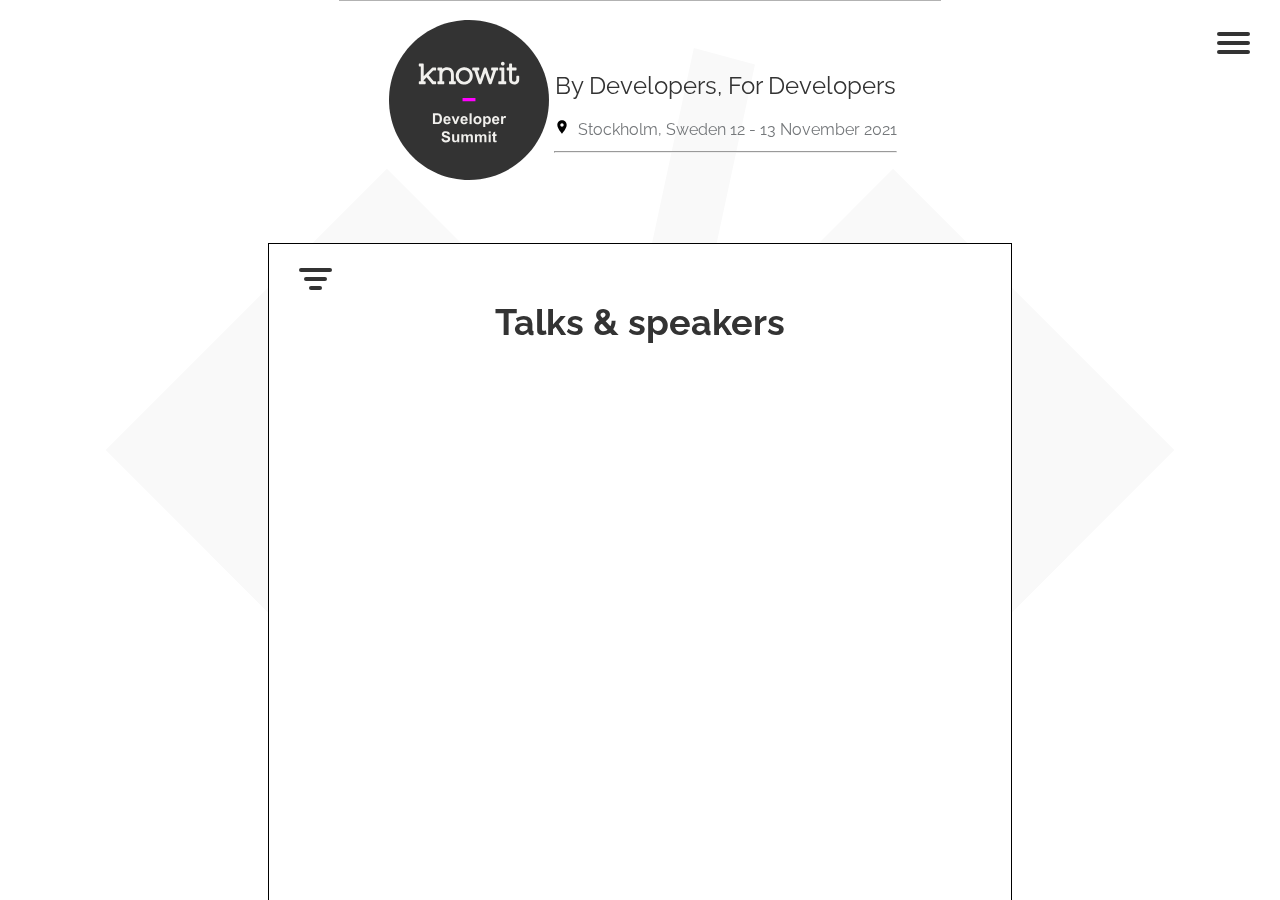
<file: talksAndSpeakers.html>
<!DOCTYPE html><html><head><link rel="icon" type="image/x-icon" href="../static/favicon.ico"/><meta name="viewport" content="width=device-width,minimum-scale=1,initial-scale=1"/><meta charSet="utf-8"/><title>Talks &amp; Speakers</title><meta name="next-head-count" content="3"/><link rel="preload" href="/_next/static/css/commons.382d7755.chunk.css" as="style"/><link rel="stylesheet" href="/_next/static/css/commons.382d7755.chunk.css"/><link rel="preload" href="/_next/static/css/styles.472eb543.chunk.css" as="style"/><link rel="stylesheet" href="/_next/static/css/styles.472eb543.chunk.css"/><link rel="preload" href="/_next/static/zGTPlYV0eAOSu7JfS42_K/pages/talksAndSpeakers.js" as="script"/><link rel="preload" href="/_next/static/zGTPlYV0eAOSu7JfS42_K/pages/_app.js" as="script"/><link rel="preload" href="/_next/static/runtime/webpack-9369c5c69dbf6d4912cb.js" as="script"/><link rel="preload" href="/_next/static/chunks/commons.460a7217f5eb461b63fc.js" as="script"/><link rel="preload" href="/_next/static/chunks/styles.8e774c85602546ad52b3.js" as="script"/><link rel="preload" href="/_next/static/runtime/main-cb89b09e4d72888674ce.js" as="script"/></head><body><div id="__next"><div class="talksAndSpeakers page"><div class="layout"><div class="menuAndHeader"><div class="header"><a href="/"><img id="KDSlogo" class="" src="../static/KDSsymbol.svg"/></a><div id="KDSheader"><h2 class="headline">By Developers, For Developers</h2><h3 class="header-location"><img id="location-img" src="../static/location.svg"/>Stockholm, Sweden 12 - 13 November 2021<hr/></h3></div></div><div class="filter-pos"><div class="filter-container show-small slide-left"><div class="filter-button "><div class="filter-button-container"><span class="top"></span><span class="middle"></span><span class="bottom"></span></div></div><div class="filter "><img src="../static/close-24px.svg" class="close"/><h1 class="header">Filter by tag</h1><div class="favorite"><p class="subheader">Show only favorites: </p><div class="switch "><div class="ball"></div></div></div><div class="active"><p class="subheader">Active filters:</p></div><div class="nonActive"><p class="subheader">Click to select filters</p><div class="filter-tag "><span>architecture</span></div><div class="filter-tag "><span>cloud</span></div><div class="filter-tag "><span>leadership</span></div><div class="filter-tag "><span>technology governance</span></div><div class="filter-tag "><span>agile methodology</span></div><div class="filter-tag "><span>architecture governance</span></div><div class="filter-tag "><span>organisational transformation</span></div><div class="filter-tag "><span>front-end</span></div><div class="filter-tag "><span>ux</span></div><div class="filter-tag "><span>ux design</span></div><div class="filter-tag "><span>best practices</span></div><div class="filter-tag "><span>development methodology</span></div><div class="filter-tag "><span>azure</span></div><div class="filter-tag "><span>devops</span></div><div class="filter-tag "><span>testing</span></div><div class="filter-tag "><span>unit testing</span></div><div class="filter-tag "><span>database testing</span></div><div class="filter-tag "><span>api testing</span></div><div class="filter-tag "><span>consumer driven contracts</span></div><div class="filter-tag "><span>backend</span></div><div class="filter-tag "><span>java</span></div><div class="filter-tag "><span>business intelligence</span></div><div class="filter-tag "><span>bi</span></div><div class="filter-tag "><span>data warehouse</span></div><div class="filter-tag "><span>develop.</span></div><div class="filter-tag "><span>computervision</span></div><div class="filter-tag "><span>tensorflow</span></div><div class="filter-tag "><span>machinelearning</span></div><div class="filter-tag "><span>conversational design</span></div><div class="filter-tag "><span>dialogflow</span></div><div class="filter-tag "><span>actions on google</span></div><div class="filter-tag "><span>javascript</span></div><div class="filter-tag "><span>firebase</span></div><div class="filter-tag "><span>google assistant</span></div><div class="filter-tag "><span>google home</span></div><div class="filter-tag "><span>virtual assistants</span></div><div class="filter-tag "><span>labyrinth</span></div><div class="filter-tag "><span>virtual reality</span></div><div class="filter-tag "><span>arduino</span></div><div class="filter-tag "><span>esp32</span></div><div class="filter-tag "><span>3d-design</span></div><div class="filter-tag "><span>laserkutting</span></div><div class="filter-tag "><span>3d-utskrift</span></div><div class="filter-tag "><span>mikrokontrollerprogrammering</span></div><div class="filter-tag "><span>computer vision</span></div><div class="filter-tag "><span>node.js</span></div><div class="filter-tag "><span>c++</span></div><div class="filter-tag "><span>security</span></div><div class="filter-tag "><span>usability</span></div><div class="filter-tag "><span>risk based testing</span></div><div class="filter-tag "><span>electron.js</span></div><div class="filter-tag "><span>asynchronicity</span></div><div class="filter-tag "><span>event driven programming</span></div><div class="filter-tag "><span>cyber security</span></div><div class="filter-tag "><span>android</span></div><div class="filter-tag "><span>flutter</span></div><div class="filter-tag "><span>ios</span></div><div class="filter-tag "><span>mobile</span></div><div class="filter-tag "><span>web development</span></div><div class="filter-tag "><span>passwordmanagers</span></div><div class="filter-tag "><span>users</span></div><div class="filter-tag "><span>gitops</span></div><div class="filter-tag "><span>infrastructure as code</span></div><div class="filter-tag "><span>goto</span></div><div class="filter-tag "><span>magic</span></div><div class="filter-tag "><span>python</span></div><div class="filter-tag "><span>open source</span></div><div class="filter-tag "><span>design</span></div><div class="filter-tag "><span>web</span></div><div class="filter-tag "><span>graph</span></div><div class="filter-tag "><span>quantum computing</span></div><div class="filter-tag "><span>qubit</span></div><div class="filter-tag "><span>entanglement</span></div><div class="filter-tag "><span>superposition</span></div><div class="filter-tag "><span>api design</span></div><div class="filter-tag "><span>openapi</span></div><div class="filter-tag "><span>swagger code generation</span></div><div class="filter-tag "><span>quality code</span></div><div class="filter-tag "><span>tech culture</span></div><div class="filter-tag "><span>development</span></div><div class="filter-tag "><span>collaboration</span></div><div class="filter-tag "><span>authentication</span></div><div class="filter-tag "><span>authorization</span></div><div class="filter-tag "><span>oauth 2.0</span></div><div class="filter-tag "><span>openid connect (oidc)</span></div><div class="filter-tag "><span>identity</span></div><div class="filter-tag "><span>inclusive design accessibility meaningful</span></div><div class="filter-tag "><span>jam</span></div><div class="filter-tag "><span>api</span></div><div class="filter-tag "><span>static</span></div><div class="filter-tag "><span>animation</span></div><div class="filter-tag "><span>lottie</span></div><div class="filter-tag "><span>lottie.js</span></div><div class="filter-tag "><span>svg</span></div><div class="filter-tag "><span>realtime</span></div><div class="filter-tag "><span>motion graphics</span></div><div class="filter-tag "><span>front end</span></div><div class="filter-tag "><span>typography</span></div><div class="filter-tag "><span>crypto</span></div><div class="filter-tag "><span>database</span></div><div class="filter-tag "><span>information security</span></div><div class="filter-tag "><span>privacy</span></div><div class="filter-tag "><span>data engineering</span></div><div class="filter-tag "><span>iot</span></div><div class="filter-tag "><span>streaming</span></div><div class="filter-tag "><span>storage</span></div><div class="filter-tag "><span>edge</span></div><div class="filter-tag "><span>aggregation</span></div><div class="filter-tag "><span>performance</span></div><div class="filter-tag "><span>scaling</span></div><div class="filter-tag "><span>industrial</span></div><div class="filter-tag "><span>quality of life</span></div><div class="filter-tag "><span>agile</span></div><div class="filter-tag "><span>development process</span></div><div class="filter-tag "><span>react</span></div><div class="filter-tag "><span>vue</span></div><div class="filter-tag "><span>frontend</span></div><div class="filter-tag "><span>web frameworks</span></div><div class="filter-tag "><span>system design</span></div><div class="filter-tag "><span>microsoft</span></div><div class="filter-tag "><span>rust</span></div><div class="filter-tag "><span>webassembly</span></div><div class="filter-tag "><span>server side rendering</span></div><div class="filter-tag "><span>ssr</span></div><div class="filter-tag "><span>client side rendering</span></div><div class="filter-tag "><span>csr</span></div><div class="filter-tag "><span>lighthouse</span></div><div class="filter-tag "><span>isomorphic</span></div><div class="filter-tag "><span>serverless</span></div><div class="filter-tag "><span>universal</span></div><div class="filter-tag "><span>seo</span></div><div class="filter-tag "><span>http status codes</span></div><div class="filter-tag "><span>sos alarm</span></div><div class="filter-tag "><span>112app</span></div><div class="filter-tag "><span>azure devops</span></div><div class="filter-tag "><span>cosmos db</span></div><div class="filter-tag "><span>svelte</span></div><div class="filter-tag "><span>messaging</span></div><div class="filter-tag "><span>kafka</span></div><div class="filter-tag "><span>pub/sub</span></div><div class="filter-tag "><span>event based</span></div><div class="filter-tag "><span>data synchronization</span></div><div class="filter-tag "><span>saas</span></div><div class="filter-tag "><span>business</span></div><div class="filter-tag "><span>government</span></div><div class="filter-tag "><span>software engineering</span></div><div class="filter-tag "><span>equal opportunity</span></div><div class="filter-tag "><span>digital divide</span></div><div class="filter-tag "><span>code quality</span></div><div class="filter-tag "><span>design patterns</span></div><div class="filter-tag "><span>maintainability</span></div><div class="filter-tag "><span>deep learning</span></div><div class="filter-tag "><span>neural networks</span></div><div class="filter-tag "><span>dcnn</span></div><div class="filter-tag "><span>cuda</span></div><div class="filter-tag "><span>image scaling</span></div><div class="filter-tag "><span>caffe</span></div><div class="filter-tag "><span>waifux2</span></div><div class="filter-tag "><span>dataplatform</span></div><div class="filter-tag "><span>analytics</span></div><div class="filter-tag "><span>big data</span></div><div class="filter-tag "><span>episerver</span></div><div class="filter-tag "><span>fractal.build</span></div><div class="filter-tag "><span>handlebars</span></div><div class="filter-tag "><span>.net</span></div><div class="filter-tag "><span>asp.net</span></div><div class="filter-tag "><span>risk management</span></div><div class="filter-tag "><span>project management</span></div><div class="filter-tag "><span>customer involvement</span></div><div class="filter-tag "><span>Norwegian</span></div><div class="filter-tag "><span>English</span></div><div class="filter-tag "><span>Swedish</span></div></div></div></div></div><nav role="navigation"><div id="menuToggle"><input type="checkbox" class="menu"/><div class="menuButton"><span class="top"></span><span class="middle"></span><span class="bottom"></span></div><div id="filter"></div><div id="menu"><h1 class="menuHeader">Menu</h1><a class="link callForPresentations" href="/callForPresentations">Call for Presentations</a><a class="link practicalities" href="/practicalities">Practicalities</a><a class="link location" href="/location">Location</a><a class="link codeOfConduct" href="/codeOfConduct">Code of Conduct</a><a class="link" href="https://kds-archive.knowit.no/schedule">Last year&#x27;s program</a></div></div></nav></div><img src="../static/code.svg" class="background"/><div class="content"><div class="talks-container document"><div class="title-filter"><div class="filter-container hide-small talks-filter dropdown"><div class="filter-button "><div class="filter-button-container"><span class="top"></span><span class="middle"></span><span class="bottom"></span></div></div><div class="filter "><img src="../static/close-24px.svg" class="close"/><h1 class="header">Filter by tag</h1><div class="favorite"><p class="subheader">Show only favorites: </p><div class="switch "><div class="ball"></div></div></div><div class="active"><p class="subheader">Active filters:</p></div><div class="nonActive"><p class="subheader">Click to select filters</p><div class="filter-tag "><span>architecture</span></div><div class="filter-tag "><span>cloud</span></div><div class="filter-tag "><span>leadership</span></div><div class="filter-tag "><span>technology governance</span></div><div class="filter-tag "><span>agile methodology</span></div><div class="filter-tag "><span>architecture governance</span></div><div class="filter-tag "><span>organisational transformation</span></div><div class="filter-tag "><span>front-end</span></div><div class="filter-tag "><span>ux</span></div><div class="filter-tag "><span>ux design</span></div><div class="filter-tag "><span>best practices</span></div><div class="filter-tag "><span>development methodology</span></div><div class="filter-tag "><span>azure</span></div><div class="filter-tag "><span>devops</span></div><div class="filter-tag "><span>testing</span></div><div class="filter-tag "><span>unit testing</span></div><div class="filter-tag "><span>database testing</span></div><div class="filter-tag "><span>api testing</span></div><div class="filter-tag "><span>consumer driven contracts</span></div><div class="filter-tag "><span>backend</span></div><div class="filter-tag "><span>java</span></div><div class="filter-tag "><span>business intelligence</span></div><div class="filter-tag "><span>bi</span></div><div class="filter-tag "><span>data warehouse</span></div><div class="filter-tag "><span>develop.</span></div><div class="filter-tag "><span>computervision</span></div><div class="filter-tag "><span>tensorflow</span></div><div class="filter-tag "><span>machinelearning</span></div><div class="filter-tag "><span>conversational design</span></div><div class="filter-tag "><span>dialogflow</span></div><div class="filter-tag "><span>actions on google</span></div><div class="filter-tag "><span>javascript</span></div><div class="filter-tag "><span>firebase</span></div><div class="filter-tag "><span>google assistant</span></div><div class="filter-tag "><span>google home</span></div><div class="filter-tag "><span>virtual assistants</span></div><div class="filter-tag "><span>labyrinth</span></div><div class="filter-tag "><span>virtual reality</span></div><div class="filter-tag "><span>arduino</span></div><div class="filter-tag "><span>esp32</span></div><div class="filter-tag "><span>3d-design</span></div><div class="filter-tag "><span>laserkutting</span></div><div class="filter-tag "><span>3d-utskrift</span></div><div class="filter-tag "><span>mikrokontrollerprogrammering</span></div><div class="filter-tag "><span>computer vision</span></div><div class="filter-tag "><span>node.js</span></div><div class="filter-tag "><span>c++</span></div><div class="filter-tag "><span>security</span></div><div class="filter-tag "><span>usability</span></div><div class="filter-tag "><span>risk based testing</span></div><div class="filter-tag "><span>electron.js</span></div><div class="filter-tag "><span>asynchronicity</span></div><div class="filter-tag "><span>event driven programming</span></div><div class="filter-tag "><span>cyber security</span></div><div class="filter-tag "><span>android</span></div><div class="filter-tag "><span>flutter</span></div><div class="filter-tag "><span>ios</span></div><div class="filter-tag "><span>mobile</span></div><div class="filter-tag "><span>web development</span></div><div class="filter-tag "><span>passwordmanagers</span></div><div class="filter-tag "><span>users</span></div><div class="filter-tag "><span>gitops</span></div><div class="filter-tag "><span>infrastructure as code</span></div><div class="filter-tag "><span>goto</span></div><div class="filter-tag "><span>magic</span></div><div class="filter-tag "><span>python</span></div><div class="filter-tag "><span>open source</span></div><div class="filter-tag "><span>design</span></div><div class="filter-tag "><span>web</span></div><div class="filter-tag "><span>graph</span></div><div class="filter-tag "><span>quantum computing</span></div><div class="filter-tag "><span>qubit</span></div><div class="filter-tag "><span>entanglement</span></div><div class="filter-tag "><span>superposition</span></div><div class="filter-tag "><span>api design</span></div><div class="filter-tag "><span>openapi</span></div><div class="filter-tag "><span>swagger code generation</span></div><div class="filter-tag "><span>quality code</span></div><div class="filter-tag "><span>tech culture</span></div><div class="filter-tag "><span>development</span></div><div class="filter-tag "><span>collaboration</span></div><div class="filter-tag "><span>authentication</span></div><div class="filter-tag "><span>authorization</span></div><div class="filter-tag "><span>oauth 2.0</span></div><div class="filter-tag "><span>openid connect (oidc)</span></div><div class="filter-tag "><span>identity</span></div><div class="filter-tag "><span>inclusive design accessibility meaningful</span></div><div class="filter-tag "><span>jam</span></div><div class="filter-tag "><span>api</span></div><div class="filter-tag "><span>static</span></div><div class="filter-tag "><span>animation</span></div><div class="filter-tag "><span>lottie</span></div><div class="filter-tag "><span>lottie.js</span></div><div class="filter-tag "><span>svg</span></div><div class="filter-tag "><span>realtime</span></div><div class="filter-tag "><span>motion graphics</span></div><div class="filter-tag "><span>front end</span></div><div class="filter-tag "><span>typography</span></div><div class="filter-tag "><span>crypto</span></div><div class="filter-tag "><span>database</span></div><div class="filter-tag "><span>information security</span></div><div class="filter-tag "><span>privacy</span></div><div class="filter-tag "><span>data engineering</span></div><div class="filter-tag "><span>iot</span></div><div class="filter-tag "><span>streaming</span></div><div class="filter-tag "><span>storage</span></div><div class="filter-tag "><span>edge</span></div><div class="filter-tag "><span>aggregation</span></div><div class="filter-tag "><span>performance</span></div><div class="filter-tag "><span>scaling</span></div><div class="filter-tag "><span>industrial</span></div><div class="filter-tag "><span>quality of life</span></div><div class="filter-tag "><span>agile</span></div><div class="filter-tag "><span>development process</span></div><div class="filter-tag "><span>react</span></div><div class="filter-tag "><span>vue</span></div><div class="filter-tag "><span>frontend</span></div><div class="filter-tag "><span>web frameworks</span></div><div class="filter-tag "><span>system design</span></div><div class="filter-tag "><span>microsoft</span></div><div class="filter-tag "><span>rust</span></div><div class="filter-tag "><span>webassembly</span></div><div class="filter-tag "><span>server side rendering</span></div><div class="filter-tag "><span>ssr</span></div><div class="filter-tag "><span>client side rendering</span></div><div class="filter-tag "><span>csr</span></div><div class="filter-tag "><span>lighthouse</span></div><div class="filter-tag "><span>isomorphic</span></div><div class="filter-tag "><span>serverless</span></div><div class="filter-tag "><span>universal</span></div><div class="filter-tag "><span>seo</span></div><div class="filter-tag "><span>http status codes</span></div><div class="filter-tag "><span>sos alarm</span></div><div class="filter-tag "><span>112app</span></div><div class="filter-tag "><span>azure devops</span></div><div class="filter-tag "><span>cosmos db</span></div><div class="filter-tag "><span>svelte</span></div><div class="filter-tag "><span>messaging</span></div><div class="filter-tag "><span>kafka</span></div><div class="filter-tag "><span>pub/sub</span></div><div class="filter-tag "><span>event based</span></div><div class="filter-tag "><span>data synchronization</span></div><div class="filter-tag "><span>saas</span></div><div class="filter-tag "><span>business</span></div><div class="filter-tag "><span>government</span></div><div class="filter-tag "><span>software engineering</span></div><div class="filter-tag "><span>equal opportunity</span></div><div class="filter-tag "><span>digital divide</span></div><div class="filter-tag "><span>code quality</span></div><div class="filter-tag "><span>design patterns</span></div><div class="filter-tag "><span>maintainability</span></div><div class="filter-tag "><span>deep learning</span></div><div class="filter-tag "><span>neural networks</span></div><div class="filter-tag "><span>dcnn</span></div><div class="filter-tag "><span>cuda</span></div><div class="filter-tag "><span>image scaling</span></div><div class="filter-tag "><span>caffe</span></div><div class="filter-tag "><span>waifux2</span></div><div class="filter-tag "><span>dataplatform</span></div><div class="filter-tag "><span>analytics</span></div><div class="filter-tag "><span>big data</span></div><div class="filter-tag "><span>episerver</span></div><div class="filter-tag "><span>fractal.build</span></div><div class="filter-tag "><span>handlebars</span></div><div class="filter-tag "><span>.net</span></div><div class="filter-tag "><span>asp.net</span></div><div class="filter-tag "><span>risk management</span></div><div class="filter-tag "><span>project management</span></div><div class="filter-tag "><span>customer involvement</span></div><div class="filter-tag "><span>Norwegian</span></div><div class="filter-tag "><span>English</span></div><div class="filter-tag "><span>Swedish</span></div></div></div></div><h1 class="title"> Talks &amp; speakers</h1></div><div class="talks"><div class="talk-container"><div class="talk talk-hidden"><div class="header"><div class="time"><div class="wrapper"><img src="../../static/clock.svg" width="24" height="24"/></div><span class="time-text"><span class="time-text-day">Friday<br/></span>12.30<!-- --> -<!-- --> <!-- -->13.30</span></div><div class="room"><div class="wrapper"><div class="pin  room-header-purple"><div class="top" style="border-color:#FF00FF"></div><div class="bottom" style="border-color:#FF00FF transparent transparent  transparent"></div></div></div><span class="text room-name">Kongesalen</span></div><div class="diff"><div class="wrapper"><div class="difficulty"><span class="first active"></span><span class="second "></span><span class="third "></span></div></div><span class="text diff-name">Beginner</span></div><div class="heart"></div></div><div class="talk-content"><p class="day">Friday</p><p class="time-info">12.30<!-- --> - <!-- -->13.30<span class="duration"> (<!-- -->60<!-- --> min)</span></p><p class="type-info">Long presentation (60 minutes)<span class="duration"> (<!-- -->60<!-- --> min)</span></p><h1 class="title">A quick-draw designer and a cowboy developer walk into a saloon...</h1><p>Frontiers is a Bergen-based group of developers and designers with a passion for great UX, cross-functional collaboration, and taking front-end development to the next level. In this short talk, well introduce our groups ambitions and initiatives, with a special focus on the creation of the interdisciplinary Frontiers forum and a living front-end guidelines template you can start using today. Well tell you why we wrote the guidelines, how we found them useful them in a recent project, what we believe to be their current shortcomings, and how you can get involved and help us improve them, to everyones benefit. Our goal is to develop a useful, internal tool that will help you spend less time solving the same, old problems and more time blazing trails and addressing the unique and exciting challenges posed by your particular project. Join us at the frontier!</p><div><p class="speaker">Maja Jaakson</p><p class="info">Maja is a front-end developer by day and a sophist by night. She enjoys candlelight pair programming, long walks to the powerlifting gym, and annoying innocent bystanders with questions about what makes something a programming language.
</p></div><div><p class="speaker">Christian Arnesen Grimsgaard</p><p class="info">Had Christian lived in the Middle Ages, he would probably have been a bard singing about how great React is. He loves pixels, pianos that light up when he plays, and drinks that are either hot or make him feel funny. He also co-produced his son, Adam.

 </p></div><div class="tags"><div class="filter-tag "><span>front-end</span></div><div class="filter-tag "><span>ux</span></div><div class="filter-tag "><span>ux design</span></div><div class="filter-tag "><span>best practices</span></div><div class="filter-tag "><span>development methodology</span></div><div class="filter-tag "><span>English</span></div></div><hr class="seperator"/></div></div></div><div class="talk-container"><div class="talk talk-hidden"><div class="header"><div class="time"><div class="wrapper"><img src="../../static/clock.svg" width="24" height="24"/></div><span class="time-text"><span class="time-text-day">Friday<br/></span>12.30<!-- --> -<!-- --> <!-- -->13.30</span></div><div class="room"><div class="wrapper"><div class="pin  room-header-purple"><div class="top" style="border-color:#FF00FF"></div><div class="bottom" style="border-color:#FF00FF transparent transparent  transparent"></div></div></div><span class="text room-name">Dræggen 7</span></div><div class="diff"><div class="wrapper"><div class="difficulty"><span class="first active"></span><span class="second "></span><span class="third "></span></div></div><span class="text diff-name">Beginner</span></div><div class="heart"></div></div><div class="talk-content"><p class="day">Friday</p><p class="time-info">12.30<!-- --> - <!-- -->13.30<span class="duration"> (<!-- -->60<!-- --> min)</span></p><p class="type-info">Long presentation (60 minutes)<span class="duration"> (<!-- -->60<!-- --> min)</span></p><h1 class="title">Datastyrt labyrint</h1><p>Knowit Hardware Guild har bygget videre på det klassiske BRIO labyrintspillet ved å montere motorer og sensorer og bruke forskjellige teknologier (bl.a. 3D-design og produksjon, mikrokontrollere, computer vision m.m.) slik at spillet styres ved hjelp av en joystick.

Presentasjonen bygger på innholdet i artikkel på Knowit Labs: https://knowitlabs.no/datastyrt-labyrint-68ac225f8acb 
</p><div><p class="speaker">Andreas Bade</p><p class="info">Andreas er sammen med Iver Egge leder for Hardware Guild, en faggruppe i Oslo som jobber med fysiske ting. Han interesserer seg for produksjon (laserkutting, 3D-printing) og programmering av bl.a. VR og mikrokontrollere. Han har jobbet som utvikler og teknisk leder siden 1998 og har mye teknisk erfaring og god kjennskap til mange ulike rammeverk og metoder. Andreas har lang erfaring med smidig utvikling og har brukt smidige teknikker i hovedvekten av sin arbeidstid.</p></div><div><p class="speaker">Iver Egge</p><p class="info"></p></div><div class="tags"><div class="filter-tag "><span>labyrinth</span></div><div class="filter-tag "><span>virtual reality</span></div><div class="filter-tag "><span>arduino</span></div><div class="filter-tag "><span>esp32</span></div><div class="filter-tag "><span>3d-design</span></div><div class="filter-tag "><span>laserkutting</span></div><div class="filter-tag "><span>3d-utskrift</span></div><div class="filter-tag "><span>mikrokontrollerprogrammering</span></div><div class="filter-tag "><span>computer vision</span></div><div class="filter-tag "><span>node.js</span></div><div class="filter-tag "><span>c++</span></div><div class="filter-tag "><span>Norwegian</span></div></div><hr class="seperator"/></div></div></div><div class="talk-container"><div class="talk talk-hidden"><div class="header"><div class="time"><div class="wrapper"><img src="../../static/clock.svg" width="24" height="24"/></div><span class="time-text"><span class="time-text-day">Friday<br/></span>12.30<!-- --> -<!-- --> <!-- -->13.30</span></div><div class="room"><div class="wrapper"><div class="pin  room-header-purple"><div class="top" style="border-color:#FF00FF"></div><div class="bottom" style="border-color:#FF00FF transparent transparent  transparent"></div></div></div><span class="text room-name">Dræggen 3</span></div><div class="diff"><div class="wrapper"><div class="difficulty"><span class="first active"></span><span class="second active"></span><span class="third "></span></div></div><span class="text diff-name">Intermediate</span></div><div class="heart"></div></div><div class="talk-content"><p class="day">Friday</p><p class="time-info">12.30<!-- --> - <!-- -->13.30<span class="duration"> (<!-- -->60<!-- --> min)</span></p><p class="type-info">Long presentation (60 minutes)<span class="duration"> (<!-- -->60<!-- --> min)</span></p><h1 class="title">The dangers of closed source and software as a service</h1><p>SAAS and governments influence over companies in a direct and indirect way are actually hurting people and businesses in various countries around the world and increasing the digital divide.

This talk will take a look at why SAAS, especially around closed source software and services might actually be a really bad idea.

Imagine the US introducing an embargo or sanctions against Sweden or any of the other Nordic countries, Microsoft and other large corporations will be forced to follow this. What will you do without access to GitHub, Office365, Azure and other cloud based software and SAAS solutions? </p><div><p class="speaker">Marcus Grenängen</p><p class="info">Marcus is a long time software engineer that has worked around the world in various technical roles.

Marcus has worked at Microsoft, written core infrastructures in AAA games such as Battlefield and Starwars as well as worked on open source technologies to name a few things.

Marcus has a deep passion for software and open source and tries his best to try to make the world a little bit better, through software and services. </p></div><div class="tags"><div class="filter-tag "><span>open source</span></div><div class="filter-tag "><span>saas</span></div><div class="filter-tag "><span>business</span></div><div class="filter-tag "><span>government</span></div><div class="filter-tag "><span>software engineering</span></div><div class="filter-tag "><span>development</span></div><div class="filter-tag "><span>equal opportunity</span></div><div class="filter-tag "><span>digital divide</span></div><div class="filter-tag "><span>English</span></div></div><hr class="seperator"/></div></div></div><div class="talk-container"><div class="talk talk-hidden"><div class="header"><div class="time"><div class="wrapper"><img src="../../static/clock.svg" width="24" height="24"/></div><span class="time-text"><span class="time-text-day">Friday<br/></span>12.30<!-- --> -<!-- --> <!-- -->13.30</span></div><div class="room"><div class="wrapper"><div class="pin  room-header-purple"><div class="top" style="border-color:#FF00FF"></div><div class="bottom" style="border-color:#FF00FF transparent transparent  transparent"></div></div></div><span class="text room-name">Dræggen 4</span></div><div class="diff"><div class="wrapper"><div class="difficulty"><span class="first active"></span><span class="second "></span><span class="third "></span></div></div><span class="text diff-name">Beginner</span></div><div class="heart"></div></div><div class="talk-content"><p class="day">Friday</p><p class="time-info">12.30<!-- --> - <!-- -->13.30<span class="duration"> (<!-- -->60<!-- --> min)</span></p><p class="type-info">Long presentation (60 minutes)<span class="duration"> (<!-- -->60<!-- --> min)</span></p><h1 class="title">Azure Devops</h1><p>An overview of Azure Devops focused on explaining the different parts and how they are used in an agile team.</p><div><p class="speaker">Stefan Sonesson</p><p class="info">Senior developer/architect working with integrations and solutions for web services.</p></div><div class="tags"><div class="filter-tag "><span>azure</span></div><div class="filter-tag "><span>devops</span></div><div class="filter-tag "><span>Swedish</span></div></div><hr class="seperator"/></div></div></div><div class="talk-container"><div class="talk talk-hidden"><div class="header"><div class="time"><div class="wrapper"><img src="../../static/clock.svg" width="24" height="24"/></div><span class="time-text"><span class="time-text-day">Friday<br/></span>13.40<!-- --> -<!-- --> <!-- -->14.40</span></div><div class="room"><div class="wrapper"><div class="pin  room-header-purple"><div class="top" style="border-color:#FF00FF"></div><div class="bottom" style="border-color:#FF00FF transparent transparent  transparent"></div></div></div><span class="text room-name">Kongesalen</span></div><div class="diff"><div class="wrapper"><div class="difficulty"><span class="first active"></span><span class="second active"></span><span class="third active"></span></div></div><span class="text diff-name">Advanced</span></div><div class="heart"></div></div><div class="talk-content"><p class="day">Friday</p><p class="time-info">13.40<!-- --> - <!-- -->14.40<span class="duration"> (<!-- -->60<!-- --> min)</span></p><p class="type-info">Long presentation (60 minutes)<span class="duration"> (<!-- -->60<!-- --> min)</span></p><h1 class="title">WebComponents in EPiServer using Handlebars and Fractal.build</h1><p>Providing better cooperation and tools for backend and frontend development in EPiServer project using modern techniques and open source products.
Frontend development is done outside of EPiServer allowing faster iterations and better tools allthough the end product is still usable in the episerver project.</p><div><p class="speaker">Fredrik Högberg</p><p class="info">.NET Developer, Certified Lead Developer</p></div><div class="tags"><div class="filter-tag "><span>episerver</span></div><div class="filter-tag "><span>fractal.build</span></div><div class="filter-tag "><span>handlebars</span></div><div class="filter-tag "><span>.net</span></div><div class="filter-tag "><span>asp.net</span></div><div class="filter-tag "><span>English</span></div></div><hr class="seperator"/></div></div></div><div class="talk-container"><div class="talk talk-hidden"><div class="header"><div class="time"><div class="wrapper"><img src="../../static/clock.svg" width="24" height="24"/></div><span class="time-text"><span class="time-text-day">Friday<br/></span>13.40<!-- --> -<!-- --> <!-- -->14.40</span></div><div class="room"><div class="wrapper"><div class="pin  room-header-purple"><div class="top" style="border-color:#FF00FF"></div><div class="bottom" style="border-color:#FF00FF transparent transparent  transparent"></div></div></div><span class="text room-name">Dræggen 7</span></div><div class="diff"><div class="wrapper"><div class="difficulty"><span class="first active"></span><span class="second active"></span><span class="third "></span></div></div><span class="text diff-name">Intermediate</span></div><div class="heart"></div></div><div class="talk-content"><p class="day">Friday</p><p class="time-info">13.40<!-- --> - <!-- -->14.40<span class="duration"> (<!-- -->60<!-- --> min)</span></p><p class="type-info">Long presentation (60 minutes)<span class="duration"> (<!-- -->60<!-- --> min)</span></p><h1 class="title">Processing of Industrial IoT data streams</h1><p>About how to utilize rapidly streaming sensor values for more than just trivial value limit alerts. Parts architecture, temporary storage, precalculation, aggregation, performance and scaling. Based on real world project experience during the last couple of years.</p><div><p class="speaker">Christian Egeberg</p><p class="info">Christian is proficient in .Net technology, cloud architecture, object-oriented software development, agile methodologies, mobile devices, Azure, web 2.0, databases, data integration and query optimization. He has extensive experience in the development of cloud services, web applications, mobile apps, three-layer applications, visualization of data, map integration, and SMS / MMS services. He also loves tinkering with gadgets like HoloLens, Oculus Rift, Oculus Touch, Leap Motion, wearables, and other connected or mobile devices. Some of Christian&#x27;s photographs can be viewed at http://500px.com/nerdcissus</p></div><div class="tags"><div class="filter-tag "><span>data engineering</span></div><div class="filter-tag "><span>iot</span></div><div class="filter-tag "><span>streaming</span></div><div class="filter-tag "><span>storage</span></div><div class="filter-tag "><span>architecture</span></div><div class="filter-tag "><span>cloud</span></div><div class="filter-tag "><span>edge</span></div><div class="filter-tag "><span>aggregation</span></div><div class="filter-tag "><span>performance</span></div><div class="filter-tag "><span>scaling</span></div><div class="filter-tag "><span>industrial</span></div><div class="filter-tag "><span>English</span></div></div><hr class="seperator"/></div></div></div><div class="talk-container"><div class="talk talk-hidden"><div class="header"><div class="time"><div class="wrapper"><img src="../../static/clock.svg" width="24" height="24"/></div><span class="time-text"><span class="time-text-day">Friday<br/></span>13.40<!-- --> -<!-- --> <!-- -->14.40</span></div><div class="room"><div class="wrapper"><div class="pin  room-header-purple"><div class="top" style="border-color:#FF00FF"></div><div class="bottom" style="border-color:#FF00FF transparent transparent  transparent"></div></div></div><span class="text room-name">Dræggen 3</span></div><div class="diff"><div class="wrapper"><div class="difficulty"><span class="first active"></span><span class="second active"></span><span class="third "></span></div></div><span class="text diff-name">Intermediate</span></div><div class="heart"></div></div><div class="talk-content"><p class="day">Friday</p><p class="time-info">13.40<!-- --> - <!-- -->14.40<span class="duration"> (<!-- -->60<!-- --> min)</span></p><p class="type-info">Long presentation (60 minutes)<span class="duration"> (<!-- -->60<!-- --> min)</span></p><h1 class="title">Retrospective - Designing 112 emergency application with focus on performance and security</h1><p>During 2019 we developed and deployed Swedens 112 mobile app with huge success. We hoped for 300k users within 6 month. We ended up with 1+ million users in a few weeks. Azures scalability were tested at its max with mixed result. The security constraints together with azure limitations gave us big insights how to design systems. This is a retrospective about our journey from idea to production. </p><div><p class="speaker">Magnus Backeus</p><p class="info">Magnus Backeus is a solution and cloud architect at Knowit Development Stockholm. Working since 1998 and knowit employee since 2013. He has passion for system engineering and try always to be reflective about what could have been done better? What did we do well? Never satisfied. Always chashing that Graal</p></div><div class="tags"><div class="filter-tag "><span>azure</span></div><div class="filter-tag "><span>system design</span></div><div class="filter-tag "><span>microsoft</span></div><div class="filter-tag "><span>security</span></div><div class="filter-tag "><span>architecture</span></div><div class="filter-tag "><span>devops</span></div><div class="filter-tag "><span>English</span></div></div><hr class="seperator"/></div></div></div><div class="talk-container"><div class="talk talk-hidden"><div class="header"><div class="time"><div class="wrapper"><img src="../../static/clock.svg" width="24" height="24"/></div><span class="time-text"><span class="time-text-day">Friday<br/></span>13.40<!-- --> -<!-- --> <!-- -->14.40</span></div><div class="room"><div class="wrapper"><div class="pin  room-header-purple"><div class="top" style="border-color:#FF00FF"></div><div class="bottom" style="border-color:#FF00FF transparent transparent  transparent"></div></div></div><span class="text room-name">Dræggen 4</span></div><div class="diff"><div class="wrapper"><div class="difficulty"><span class="first active"></span><span class="second active"></span><span class="third "></span></div></div><span class="text diff-name">Intermediate</span></div><div class="heart"></div></div><div class="talk-content"><p class="day">Friday</p><p class="time-info">13.40<!-- --> - <!-- -->14.40<span class="duration"> (<!-- -->60<!-- --> min)</span></p><p class="type-info">Long presentation (60 minutes)<span class="duration"> (<!-- -->60<!-- --> min)</span></p><h1 class="title">GitOps in action</h1><p>GitOps, the way to create and update infrastructure through pull-requests. Making Git the single source of truth.</p><div><p class="speaker">Jimmy Dahlqvist</p><p class="info">I&#x27;m a developer and architect with a great passion for cloud and new ways of working. I love to share my knowledge with others and to be able to help them grow is really rewarding. Every moment of spare time I get i spend coding, testing new things, learning, and blogging (https://blog.dqvist.com/). I&#x27;m a notorious coffee drinker and please don&#x27;t talk to me before my first cup in the morning.</p></div><div class="tags"><div class="filter-tag "><span>devops</span></div><div class="filter-tag "><span>gitops</span></div><div class="filter-tag "><span>infrastructure as code</span></div><div class="filter-tag "><span>cloud</span></div><div class="filter-tag "><span>English</span></div></div><hr class="seperator"/></div></div></div><div class="talk-container"><div class="talk talk-hidden"><div class="header"><div class="time"><div class="wrapper"><img src="../../static/clock.svg" width="24" height="24"/></div><span class="time-text"><span class="time-text-day">Friday<br/></span>15.10<!-- --> -<!-- --> <!-- -->15.40</span></div><div class="room"><div class="wrapper"><div class="pin  room-header-purple"><div class="top" style="border-color:#FF00FF"></div><div class="bottom" style="border-color:#FF00FF transparent transparent  transparent"></div></div></div><span class="text room-name">Kongesalen</span></div><div class="diff"><div class="wrapper"><div class="difficulty"><span class="first active"></span><span class="second "></span><span class="third "></span></div></div><span class="text diff-name">Beginner</span></div><div class="heart"></div></div><div class="talk-content"><p class="day">Friday</p><p class="time-info">15.10<!-- --> - <!-- -->15.40<span class="duration"> (<!-- -->30<!-- --> min)</span></p><p class="type-info">Short presentation (30 minutes)<span class="duration"> (<!-- -->30<!-- --> min)</span></p><h1 class="title">Jamsession - An introduction to the JAMstack</h1><p>The static websites makes a return, this time disguised as mushy fruit.

The JAMstack, or Javascript, APIs and Markup-stack is a promising new way to create fast and secure webapps.
This talk will introduce the audience to how a website built on this stack is put together. We will also be looking at a case study: The complete rewrite of Smashing Magazine, when they switched from Wordpress and PHP to the JAMstack, resulting in a 10x speed increase in page load time!</p><div><p class="speaker">Ole Eskild Steensen</p><p class="info">Software developer working in Knowit Experience Bergen. </p></div><div class="tags"><div class="filter-tag "><span>web</span></div><div class="filter-tag "><span>jam</span></div><div class="filter-tag "><span>javascript</span></div><div class="filter-tag "><span>api</span></div><div class="filter-tag "><span>static</span></div><div class="filter-tag "><span>English</span></div></div><hr class="seperator"/></div></div></div><div class="talk-container"><div class="talk talk-hidden"><div class="header"><div class="time"><div class="wrapper"><img src="../../static/clock.svg" width="24" height="24"/></div><span class="time-text"><span class="time-text-day">Friday<br/></span>15.10<!-- --> -<!-- --> <!-- -->15.40</span></div><div class="room"><div class="wrapper"><div class="pin  room-header-purple"><div class="top" style="border-color:#FF00FF"></div><div class="bottom" style="border-color:#FF00FF transparent transparent  transparent"></div></div></div><span class="text room-name">Dræggen 7</span></div><div class="diff"><div class="wrapper"><div class="difficulty"><span class="first active"></span><span class="second "></span><span class="third "></span></div></div><span class="text diff-name">Beginner</span></div><div class="heart"></div></div><div class="talk-content"><p class="day">Friday</p><p class="time-info">15.10<!-- --> - <!-- -->15.40<span class="duration"> (<!-- -->30<!-- --> min)</span></p><p class="type-info">Short presentation (30 minutes)<span class="duration"> (<!-- -->30<!-- --> min)</span></p><h1 class="title">Using DCNN (magic!) for upscaling images</h1><p>A practical approach to scaling images using deep convolutional neural networks</p><div><p class="speaker">Simon Østrem</p><p class="info">Web-developer with Knowit Experience Bergen since mid 2018, likes tinkering. I&#x27;m in no way associated with the software used here.</p></div><div class="tags"><div class="filter-tag "><span>deep learning</span></div><div class="filter-tag "><span>neural networks</span></div><div class="filter-tag "><span>dcnn</span></div><div class="filter-tag "><span>cuda</span></div><div class="filter-tag "><span>image scaling</span></div><div class="filter-tag "><span>magic</span></div><div class="filter-tag "><span>caffe</span></div><div class="filter-tag "><span>waifux2</span></div><div class="filter-tag "><span>English</span></div></div><hr class="seperator"/></div></div></div><div class="talk-container"><div class="talk talk-hidden"><div class="header"><div class="time"><div class="wrapper"><img src="../../static/clock.svg" width="24" height="24"/></div><span class="time-text"><span class="time-text-day">Friday<br/></span>15.10<!-- --> -<!-- --> <!-- -->15.20</span></div><div class="room"><div class="wrapper"><div class="pin  room-header-purple"><div class="top" style="border-color:#FF00FF"></div><div class="bottom" style="border-color:#FF00FF transparent transparent  transparent"></div></div></div><span class="text room-name">Dræggen 3</span></div><div class="diff"><div class="wrapper"><div class="difficulty"><span class="first active"></span><span class="second "></span><span class="third "></span></div></div><span class="text diff-name">Beginner</span></div><div class="heart"></div></div><div class="talk-content"><p class="day">Friday</p><p class="time-info">15.10<!-- --> - <!-- -->15.20<span class="duration"> (<!-- -->10<!-- --> min)</span></p><p class="type-info">Lightning talk (10 minutes)<span class="duration"> (<!-- -->10<!-- --> min)</span></p><h1 class="title">What to expect from Azure API Management</h1><p>The best way to learn any tool or framework is to get hands-on experience. The second best way is to hear from someone who has that experience. Azure API Management is Microsofts take on an API-gateway. In this talk, you&#x27;ll learn what works well, and what doesn&#x27;t. I&#x27;ll also go through some of the hurdles/challenges I faced while working with it.</p><div><p class="speaker">Håvard Olsen</p><p class="info">My name is Håvard, I&#x27;ve worked @ the Knowit office in Bergen for almost 5 years doing mostly webdevelopment.</p></div><div class="tags"><div class="filter-tag "><span>English</span></div></div><hr class="seperator"/></div></div></div><div class="talk-container"><div class="talk talk-hidden"><div class="header"><div class="time"><div class="wrapper"><img src="../../static/clock.svg" width="24" height="24"/></div><span class="time-text"><span class="time-text-day">Friday<br/></span>15.20<!-- --> -<!-- --> <!-- -->15.30</span></div><div class="room"><div class="wrapper"><div class="pin  room-header-purple"><div class="top" style="border-color:#FF00FF"></div><div class="bottom" style="border-color:#FF00FF transparent transparent  transparent"></div></div></div><span class="text room-name">Dræggen 3</span></div><div class="diff"><div class="wrapper"><div class="difficulty"><span class="first active"></span><span class="second "></span><span class="third "></span></div></div><span class="text diff-name">Beginner</span></div><div class="heart"></div></div><div class="talk-content"><p class="day">Friday</p><p class="time-info">15.20<!-- --> - <!-- -->15.30<span class="duration"> (<!-- -->10<!-- --> min)</span></p><p class="type-info">Lightning talk (10 minutes)<span class="duration"> (<!-- -->10<!-- --> min)</span></p><h1 class="title">SOS Alarm</h1><p>We will talk about the 112 SOS Alarm App with focus on backend development</p><div><p class="speaker">Johan Brunlöf &amp; Johan Wilander</p><p class="info">Johan and Johan first met during their time in Luleå where they both were studying for their Bachelors degree in systems science. Not only did they study together, they did all the assignments together, wrote the bachelors thesis together and ended up at Knowit together. At Knowit, they both ended up working as backend developers on the SOS project.

Just like in any healthy relationship, it’s important to let each member get their own free time. Which is why when they are not working together, they workout together, grab a beer together or hang out with their common friends from Luleå…together. 

Johan (not to be confused with Johan) is currently still on the SOS project where he keeps improving the functionality of the application and is currently in the process of adding new features to increase usability and performance.
Johan is no longer a part of the SOS team (on paper, but in spirit) and is currently a part of a team as a backend developer at TELE2 which is one of the biggest telecom companies in Sweden.</p></div><div class="tags"><div class="filter-tag "><span>sos alarm</span></div><div class="filter-tag "><span>backend</span></div><div class="filter-tag "><span>112app</span></div><div class="filter-tag "><span>azure devops</span></div><div class="filter-tag "><span>cosmos db</span></div><div class="filter-tag "><span>Swedish</span></div></div><hr class="seperator"/></div></div></div><div class="talk-container"><div class="talk talk-hidden"><div class="header"><div class="time"><div class="wrapper"><img src="../../static/clock.svg" width="24" height="24"/></div><span class="time-text"><span class="time-text-day">Friday<br/></span>15.10<!-- --> -<!-- --> <!-- -->15.40</span></div><div class="room"><div class="wrapper"><div class="pin  room-header-purple"><div class="top" style="border-color:#FF00FF"></div><div class="bottom" style="border-color:#FF00FF transparent transparent  transparent"></div></div></div><span class="text room-name">Dræggen 4</span></div><div class="diff"><div class="wrapper"><div class="difficulty"><span class="first active"></span><span class="second active"></span><span class="third "></span></div></div><span class="text diff-name">Intermediate</span></div><div class="heart"></div></div><div class="talk-content"><p class="day">Friday</p><p class="time-info">15.10<!-- --> - <!-- -->15.40<span class="duration"> (<!-- -->30<!-- --> min)</span></p><p class="type-info">Short presentation (30 minutes)<span class="duration"> (<!-- -->30<!-- --> min)</span></p><h1 class="title">goto is good again</h1><p>Goto is a magic tool that takes you were you want to be, now.</p><div><p class="speaker">Robin Aaberg</p><p class="info">Hollistic minded developer</p></div><div class="tags"><div class="filter-tag "><span>goto</span></div><div class="filter-tag "><span>magic</span></div><div class="filter-tag "><span>python</span></div><div class="filter-tag "><span>open source</span></div><div class="filter-tag "><span>Norwegian</span></div></div><hr class="seperator"/></div></div></div><div class="talk-container"><div class="talk talk-hidden"><div class="header"><div class="time"><div class="wrapper"><img src="../../static/clock.svg" width="24" height="24"/></div><span class="time-text"><span class="time-text-day">Friday<br/></span>15.50<!-- --> -<!-- --> <!-- -->16.20</span></div><div class="room"><div class="wrapper"><div class="pin  room-header-purple"><div class="top" style="border-color:#FF00FF"></div><div class="bottom" style="border-color:#FF00FF transparent transparent  transparent"></div></div></div><span class="text room-name">Kongesalen</span></div><div class="diff"><div class="wrapper"><div class="difficulty"><span class="first active"></span><span class="second active"></span><span class="third "></span></div></div><span class="text diff-name">Intermediate</span></div><div class="heart"></div></div><div class="talk-content"><p class="day">Friday</p><p class="time-info">15.50<!-- --> - <!-- -->16.20<span class="duration"> (<!-- -->30<!-- --> min)</span></p><p class="type-info">Short presentation (30 minutes)<span class="duration"> (<!-- -->30<!-- --> min)</span></p><h1 class="title">Electron and The Battle of Async Dependencies</h1><p>As part of a larger eco-system we are developing a sales application for our customer. The first few versions were limited to being a web application, but as the project progressed we soon needed to communicate with hardware. Adapting the application to Electron.js was the chosen path. And so it began.

Not knowing exactly what we had bargained for. We found ourselves battling concurrency more each passing day. Trying to make sense of how to juggle BrowserWindows, dependencies on detached servers, V8&#x27;s garbage collection, and where and when to utilise this new wonderful thing called async-await  except. The promise wasn&#x27;t always kept.

I needed a new weapon to win this war. I begun crafting, what I call, an Electron Bootstrap Sequence. Albeit my dragon is currently dormant, and my work incomplete, maybe my scars can be of help to others.</p><div><p class="speaker">René Räisänen</p><p class="info">René is a frontend developer with a diverse background. He is relatively new to large scale projects and his forte is JavaScript, yet flexible enough to not shy away from work like DevOps, API-design and Team Coordination. Magic the Gathering is his drug and he enjoys, like most people, a proper coffee in the morning.</p></div><div class="tags"><div class="filter-tag "><span>electron.js</span></div><div class="filter-tag "><span>javascript</span></div><div class="filter-tag "><span>asynchronicity</span></div><div class="filter-tag "><span>event driven programming</span></div><div class="filter-tag "><span>English</span></div></div><hr class="seperator"/></div></div></div><div class="talk-container"><div class="talk talk-hidden"><div class="header"><div class="time"><div class="wrapper"><img src="../../static/clock.svg" width="24" height="24"/></div><span class="time-text"><span class="time-text-day">Friday<br/></span>15.50<!-- --> -<!-- --> <!-- -->16.20</span></div><div class="room"><div class="wrapper"><div class="pin  room-header-purple"><div class="top" style="border-color:#FF00FF"></div><div class="bottom" style="border-color:#FF00FF transparent transparent  transparent"></div></div></div><span class="text room-name">Dræggen 7</span></div><div class="diff"><div class="wrapper"><div class="difficulty"><span class="first active"></span><span class="second "></span><span class="third "></span></div></div><span class="text diff-name">Beginner</span></div><div class="heart"></div></div><div class="talk-content"><p class="day">Friday</p><p class="time-info">15.50<!-- --> - <!-- -->16.20<span class="duration"> (<!-- -->30<!-- --> min)</span></p><p class="type-info">Short presentation (30 minutes)<span class="duration"> (<!-- -->30<!-- --> min)</span></p><h1 class="title">Computer Vision and Image Segmentation with TensorFlow 2</h1><p>A look into whats new in TensorFlow 2 and a basic run down of how TensorFlow and machine learning can be used to do image segmentation for computer vision.</p><div><p class="speaker">Jens Kristoffer Markussen</p><p class="info">Code monkey with a passion for computer graphics and real time software. Has over three years of experience as a graphics programmer and currenly spends much of his free time working with VR</p></div><div class="tags"><div class="filter-tag "><span>computervision</span></div><div class="filter-tag "><span>tensorflow</span></div><div class="filter-tag "><span>machinelearning</span></div><div class="filter-tag "><span>English</span></div></div><hr class="seperator"/></div></div></div><div class="talk-container"><div class="talk talk-hidden"><div class="header"><div class="time"><div class="wrapper"><img src="../../static/clock.svg" width="24" height="24"/></div><span class="time-text"><span class="time-text-day">Friday<br/></span>15.50<!-- --> -<!-- --> <!-- -->16.20</span></div><div class="room"><div class="wrapper"><div class="pin  room-header-purple"><div class="top" style="border-color:#FF00FF"></div><div class="bottom" style="border-color:#FF00FF transparent transparent  transparent"></div></div></div><span class="text room-name">Dræggen 3</span></div><div class="diff"><div class="wrapper"><div class="difficulty"><span class="first active"></span><span class="second "></span><span class="third "></span></div></div><span class="text diff-name">Beginner</span></div><div class="heart"></div></div><div class="talk-content"><p class="day">Friday</p><p class="time-info">15.50<!-- --> - <!-- -->16.20<span class="duration"> (<!-- -->30<!-- --> min)</span></p><p class="type-info">Short presentation (30 minutes)<span class="duration"> (<!-- -->30<!-- --> min)</span></p><h1 class="title">Getting the grip on Passwordmanagers</h1><p>Knowit have decided to get 1password as a supported solution. The talk is about why did we choose 1password, and what are the benefits of using this both as a team and as a private user. Last but not least;  How do you get started and why should your parents and kids use passwordmanagers?  Bring your laptop or mobile if you want help to set it up. </p><div><p class="speaker">Cecilie Wian</p><p class="info">Tester, Consultant. </p></div><div class="tags"><div class="filter-tag "><span>security</span></div><div class="filter-tag "><span>passwordmanagers</span></div><div class="filter-tag "><span>users</span></div><div class="filter-tag "><span>English</span></div></div><hr class="seperator"/></div></div></div><div class="talk-container"><div class="talk talk-hidden"><div class="header"><div class="time"><div class="wrapper"><img src="../../static/clock.svg" width="24" height="24"/></div><span class="time-text"><span class="time-text-day">Friday<br/></span>15.50<!-- --> -<!-- --> <!-- -->16.20</span></div><div class="room"><div class="wrapper"><div class="pin  room-header-purple"><div class="top" style="border-color:#FF00FF"></div><div class="bottom" style="border-color:#FF00FF transparent transparent  transparent"></div></div></div><span class="text room-name">Dræggen 4</span></div><div class="diff"><div class="wrapper"><div class="difficulty"><span class="first active"></span><span class="second "></span><span class="third "></span></div></div><span class="text diff-name">Beginner</span></div><div class="heart"></div></div><div class="talk-content"><p class="day">Friday</p><p class="time-info">15.50<!-- --> - <!-- -->16.20<span class="duration"> (<!-- -->30<!-- --> min)</span></p><p class="type-info">Short presentation (30 minutes)<span class="duration"> (<!-- -->30<!-- --> min)</span></p><h1 class="title">Business Intelligence from a developer&#x27;s perspective</h1><p>I believe that every developer should have at least a basic idea on what Business Intelligence is about. We go through BI as a performance solution and an architecture choise.
Why BI exists, when to chose it, how to develop it, and what we develop. Everything from a developer&#x27;s perspective.</p><div><p class="speaker">Wille Esteche</p><p class="info">Generally I&#x27;m a full stack system developer. I mostly work with Microsoft platforms and have been developing .Net Solutions, Integrations, Microsoft BI, and even IoT solutions.</p></div><div class="tags"><div class="filter-tag "><span>business intelligence</span></div><div class="filter-tag "><span>bi</span></div><div class="filter-tag "><span>data warehouse</span></div><div class="filter-tag "><span>develop.</span></div><div class="filter-tag "><span>English</span></div></div><hr class="seperator"/></div></div></div><div class="talk-container"><div class="talk talk-hidden"><div class="header"><div class="time"><div class="wrapper"><img src="../../static/clock.svg" width="24" height="24"/></div><span class="time-text"><span class="time-text-day">Saturday<br/></span>09.00<!-- --> -<!-- --> <!-- -->10.00</span></div><div class="room"><div class="wrapper"><div class="pin  room-header-purple"><div class="top" style="border-color:#FF00FF"></div><div class="bottom" style="border-color:#FF00FF transparent transparent  transparent"></div></div></div><span class="text room-name">Kongesalen</span></div><div class="diff"><div class="wrapper"><div class="difficulty"><span class="first active"></span><span class="second "></span><span class="third "></span></div></div><span class="text diff-name">Beginner</span></div><div class="heart"></div></div><div class="talk-content"><p class="day">Saturday</p><p class="time-info">09.00<!-- --> - <!-- -->10.00<span class="duration"> (<!-- -->60<!-- --> min)</span></p><p class="type-info">Workshop (60 minutes)<span class="duration"> (<!-- -->60<!-- --> min)</span></p><h1 class="title">Rust and WebAssembly - try a system language in the browser</h1><p>WebAssembly allows you to write performant code in your language of choice that runs in the browser. In this workshop, you will translate JS implementations of some algorithms to Rust, and see how the implementations run in the browser.

The goals are to provide an intro to Rust and show how to work with WebAssembly in a web app. Bring a laptop!</p><div><p class="speaker">Sebastian Ljunggren</p><p class="info">Developer with focus on front end. Currently at Boeing, working with crew facing web applications.</p></div><div class="tags"><div class="filter-tag "><span>rust</span></div><div class="filter-tag "><span>webassembly</span></div><div class="filter-tag "><span>javascript</span></div><div class="filter-tag "><span>English</span></div></div><hr class="seperator"/></div></div></div><div class="talk-container"><div class="talk talk-hidden"><div class="header"><div class="time"><div class="wrapper"><img src="../../static/clock.svg" width="24" height="24"/></div><span class="time-text"><span class="time-text-day">Saturday<br/></span>09.00<!-- --> -<!-- --> <!-- -->10.00</span></div><div class="room"><div class="wrapper"><div class="pin  room-header-purple"><div class="top" style="border-color:#FF00FF"></div><div class="bottom" style="border-color:#FF00FF transparent transparent  transparent"></div></div></div><span class="text room-name">Dræggen 7</span></div><div class="diff"><div class="wrapper"><div class="difficulty"><span class="first active"></span><span class="second "></span><span class="third "></span></div></div><span class="text diff-name">Beginner</span></div><div class="heart"></div></div><div class="talk-content"><p class="day">Saturday</p><p class="time-info">09.00<!-- --> - <!-- -->10.00<span class="duration"> (<!-- -->60<!-- --> min)</span></p><p class="type-info">Long presentation (60 minutes)<span class="duration"> (<!-- -->60<!-- --> min)</span></p><h1 class="title">Identity and access management with OAuth 2.0 and OpenID Connect</h1><p>Identity and access management can be overwhelming for developers who are unfamiliar with the field due to the amount of domain-specific vocabulary. In this talk, we will focus on the OAuth 2.0 framework and the OpenID Connect protocol. Hopefully, at the end of this talk you will have a basic understanding and foundation to build upon in this field.</p><div><p class="speaker">Andreas Garmannslund</p><p class="info">Andreas graduated as a nanotechnology engineer in 2016 and has been working at Knowit Experience Bergen ever since. He is currently a member of the BankID OIDC team (Vipps). When he is not working, he is planning the next session of the Bergen Dungeons &amp; Dragons group.</p></div><div class="tags"><div class="filter-tag "><span>authentication</span></div><div class="filter-tag "><span>authorization</span></div><div class="filter-tag "><span>oauth 2.0</span></div><div class="filter-tag "><span>openid connect (oidc)</span></div><div class="filter-tag "><span>security</span></div><div class="filter-tag "><span>identity</span></div><div class="filter-tag "><span>English</span></div></div><hr class="seperator"/></div></div></div><div class="talk-container"><div class="talk talk-hidden"><div class="header"><div class="time"><div class="wrapper"><img src="../../static/clock.svg" width="24" height="24"/></div><span class="time-text"><span class="time-text-day">Saturday<br/></span>09.00<!-- --> -<!-- --> <!-- -->10.00</span></div><div class="room"><div class="wrapper"><div class="pin  room-header-purple"><div class="top" style="border-color:#FF00FF"></div><div class="bottom" style="border-color:#FF00FF transparent transparent  transparent"></div></div></div><span class="text room-name">Dræggen 3</span></div><div class="diff"><div class="wrapper"><div class="difficulty"><span class="first active"></span><span class="second "></span><span class="third "></span></div></div><span class="text diff-name">Beginner</span></div><div class="heart"></div></div><div class="talk-content"><p class="day">Saturday</p><p class="time-info">09.00<!-- --> - <!-- -->10.00<span class="duration"> (<!-- -->60<!-- --> min)</span></p><p class="type-info">Long presentation (60 minutes)<span class="duration"> (<!-- -->60<!-- --> min)</span></p><h1 class="title">Beyond JUnit: Writing automated tests for every layer of your application</h1><p>Unit testing is a well known and widely followed practice these days. But how do you go about testing the functionality that spans the borders of your application? How do you test your database constraints, your database access code, your API endpoints, and the interoperability between your different independently deployed services?

This talk presents a compilation of different methods you can use to write tests for every aspect of your application:
* dependencies to your application,
* all the layers within your application, and
* your application&#x27;s dependencies to other services (with a special focus on databases).
It will be structured somewhat like a cookbook, with concrete examples provided.

This talk will be useful to anyone who would like to learn more about the non-trivial parts of writing automated tests for backend services. It represents half a decade&#x27;s worth of hard-earned knowledge from real test use cases. The talk may be particularly enlightening to junior developers, but more experienced developers will likely also stand to learn a thing or two. The examples will be in Java, but the approaches should be applicable in other backend languages as well. </p><div><p class="speaker">Anders Rabo Thorbeck</p><p class="info">Anders Thorbeck is a software engineer with seven years of experience, the last six for the consultancy Knowit. In his time with Knowit, he has worked primarily with backend and DevOps, and has over the course of these years piece-by-piece learned methods for writing tests for the more finicky parts of the code. This talk is an attempt to collate the sum of this knowledge.</p></div><div class="tags"><div class="filter-tag "><span>testing</span></div><div class="filter-tag "><span>unit testing</span></div><div class="filter-tag "><span>database testing</span></div><div class="filter-tag "><span>api testing</span></div><div class="filter-tag "><span>consumer driven contracts</span></div><div class="filter-tag "><span>backend</span></div><div class="filter-tag "><span>java</span></div><div class="filter-tag "><span>English</span></div></div><hr class="seperator"/></div></div></div><div class="talk-container"><div class="talk talk-hidden"><div class="header"><div class="time"><div class="wrapper"><img src="../../static/clock.svg" width="24" height="24"/></div><span class="time-text"><span class="time-text-day">Saturday<br/></span>09.00<!-- --> -<!-- --> <!-- -->10.00</span></div><div class="room"><div class="wrapper"><div class="pin  room-header-purple"><div class="top" style="border-color:#FF00FF"></div><div class="bottom" style="border-color:#FF00FF transparent transparent  transparent"></div></div></div><span class="text room-name">Dræggen 4</span></div><div class="diff"><div class="wrapper"><div class="difficulty"><span class="first active"></span><span class="second active"></span><span class="third "></span></div></div><span class="text diff-name">Intermediate</span></div><div class="heart"></div></div><div class="talk-content"><p class="day">Saturday</p><p class="time-info">09.00<!-- --> - <!-- -->10.00<span class="duration"> (<!-- -->60<!-- --> min)</span></p><p class="type-info">Long presentation (60 minutes)<span class="duration"> (<!-- -->60<!-- --> min)</span></p><h1 class="title">The danger of order on the event message bus</h1><p>Loosely coupled systems and microservices are becoming more and more popular. Event messaging over Kafka, RabbitMQ or Pub/Sub becomes a standard architectural principle for most architectures.

Some systems promise that events are delivered in the same order as they are published. It is quite tempting to use them to synchronize data-sources in an asynchronous way.

In this talk, I will classify three different classes of messages, when to use them and why a-synchronous data synchronization is error prone and hard to scale.</p><div><p class="speaker">Vincent Nikkelen</p><p class="info">After studying Parallel Computing in Eindhoven and Budapest, Vincent worked for Ericsson in Hungary where he held key architectural positions including TSP-Dicos; a scalable high-availability platform with a distributed database. In 2008, he moved with his family to Sweden where he lead projects developing new platforms for Ericsson Mobile Platforms. He worked for Verisure Securitas Direct where he was leading the activities to break down their monolith into microservices. He is currently employed at Knowit Cloud and on assignment with IKEA in their Cloud Enablement team. </p></div><div class="tags"><div class="filter-tag "><span>messaging</span></div><div class="filter-tag "><span>kafka</span></div><div class="filter-tag "><span>pub/sub</span></div><div class="filter-tag "><span>event based</span></div><div class="filter-tag "><span>data synchronization</span></div><div class="filter-tag "><span>English</span></div></div><hr class="seperator"/></div></div></div><div class="talk-container"><div class="talk talk-hidden"><div class="header"><div class="time"><div class="wrapper"><img src="../../static/clock.svg" width="24" height="24"/></div><span class="time-text"><span class="time-text-day">Saturday<br/></span>10.15<!-- --> -<!-- --> <!-- -->10.45</span></div><div class="room"><div class="wrapper"><div class="pin  room-header-purple"><div class="top" style="border-color:#FF00FF"></div><div class="bottom" style="border-color:#FF00FF transparent transparent  transparent"></div></div></div><span class="text room-name">Kongesalen</span></div><div class="diff"><div class="wrapper"><div class="difficulty"><span class="first active"></span><span class="second "></span><span class="third "></span></div></div><span class="text diff-name">Beginner</span></div><div class="heart"></div></div><div class="talk-content"><p class="day">Saturday</p><p class="time-info">10.15<!-- --> - <!-- -->10.45<span class="duration"> (<!-- -->30<!-- --> min)</span></p><p class="type-info">Workshop (30 minutes)<span class="duration"> (<!-- -->30<!-- --> min)</span></p><h1 class="title">Rust and WebAssembly - try a system language in the browser cont.</h1><p>WebAssembly allows you to write performant code in your language of choice that runs in the browser. In this workshop, you will translate JS implementations of some algorithms to Rust, and see how the implementations run in the browser.

The goals are to provide an intro to Rust and show how to work with WebAssembly in a web app. Bring a laptop!</p><div><p class="speaker">Sebastian Ljunggren</p><p class="info">Developer with focus on front end. Currently at Boeing, working with crew facing web applications.</p></div><div class="tags"><div class="filter-tag "><span>rust</span></div><div class="filter-tag "><span>webassembly</span></div><div class="filter-tag "><span>javascript</span></div><div class="filter-tag "><span>English</span></div></div><hr class="seperator"/></div></div></div><div class="talk-container"><div class="talk talk-hidden"><div class="header"><div class="time"><div class="wrapper"><img src="../../static/clock.svg" width="24" height="24"/></div><span class="time-text"><span class="time-text-day">Saturday<br/></span>10.15<!-- --> -<!-- --> <!-- -->10.45</span></div><div class="room"><div class="wrapper"><div class="pin  room-header-purple"><div class="top" style="border-color:#FF00FF"></div><div class="bottom" style="border-color:#FF00FF transparent transparent  transparent"></div></div></div><span class="text room-name">Dræggen 7</span></div><div class="diff"><div class="wrapper"><div class="difficulty"><span class="first active"></span><span class="second active"></span><span class="third "></span></div></div><span class="text diff-name">Intermediate</span></div><div class="heart"></div></div><div class="talk-content"><p class="day">Saturday</p><p class="time-info">10.15<!-- --> - <!-- -->10.45<span class="duration"> (<!-- -->30<!-- --> min)</span></p><p class="type-info">Short presentation (30 minutes)<span class="duration"> (<!-- -->30<!-- --> min)</span></p><h1 class="title">Vi tar pulsen på Knowit Objectnet - vår interne dataplattform</h1><p>Hvorfor har vi en intern dataplattform, hvordan gjør vi det, hvem og hvordan kan du bidra. Også blir det litt faktiske resultater fra data som er samlet inn og satt sammen.</p><div><p class="speaker">Jan Henrik Gundelsby</p><p class="info">Jan Henrik er en glad speidergutt som liker alt mulig rundt teknologi. Er for tiden Principal Engineer og CTO i Knowit Objectnet. </p></div><div class="tags"><div class="filter-tag "><span>dataplatform</span></div><div class="filter-tag "><span>architecture</span></div><div class="filter-tag "><span>analytics</span></div><div class="filter-tag "><span>big data</span></div><div class="filter-tag "><span>Norwegian</span></div></div><hr class="seperator"/></div></div></div><div class="talk-container"><div class="talk talk-hidden"><div class="header"><div class="time"><div class="wrapper"><img src="../../static/clock.svg" width="24" height="24"/></div><span class="time-text"><span class="time-text-day">Saturday<br/></span>10.15<!-- --> -<!-- --> <!-- -->10.45</span></div><div class="room"><div class="wrapper"><div class="pin  room-header-purple"><div class="top" style="border-color:#FF00FF"></div><div class="bottom" style="border-color:#FF00FF transparent transparent  transparent"></div></div></div><span class="text room-name">Dræggen 3</span></div><div class="diff"><div class="wrapper"><div class="difficulty"><span class="first active"></span><span class="second active"></span><span class="third "></span></div></div><span class="text diff-name">Intermediate</span></div><div class="heart"></div></div><div class="talk-content"><p class="day">Saturday</p><p class="time-info">10.15<!-- --> - <!-- -->10.45<span class="duration"> (<!-- -->30<!-- --> min)</span></p><p class="type-info">Short presentation (30 minutes)<span class="duration"> (<!-- -->30<!-- --> min)</span></p><h1 class="title">A Model for Technology Governance at Entur</h1><p>How do you scale a technology engineering organisation with high cohesion and alignment, while following agile principles and striving for autonomous teams? At Entur we try to achieve this with 14 parallell development teams, transforming the Norwegian Public Transport Sector. This talk is about how that work is going.</p><div><p class="speaker">Thomas Malt</p><p class="info">Part of the Principal Engineer team at Knowit Objectnet. Experience as CTO, Technology Director, Full Stack Developer and Solutions Architect.

Previously he as been Director of Technology and Development at NRK, CTO at Fronter AS, and Head of the Development department at Linpro AS</p></div><div class="tags"><div class="filter-tag "><span>leadership</span></div><div class="filter-tag "><span>technology governance</span></div><div class="filter-tag "><span>agile methodology</span></div><div class="filter-tag "><span>architecture governance</span></div><div class="filter-tag "><span>organisational transformation</span></div><div class="filter-tag "><span>English</span></div></div><hr class="seperator"/></div></div></div><div class="talk-container"><div class="talk talk-hidden"><div class="header"><div class="time"><div class="wrapper"><img src="../../static/clock.svg" width="24" height="24"/></div><span class="time-text"><span class="time-text-day">Saturday<br/></span>10.15<!-- --> -<!-- --> <!-- -->10.45</span></div><div class="room"><div class="wrapper"><div class="pin  room-header-purple"><div class="top" style="border-color:#FF00FF"></div><div class="bottom" style="border-color:#FF00FF transparent transparent  transparent"></div></div></div><span class="text room-name">Dræggen 4</span></div><div class="diff"><div class="wrapper"><div class="difficulty"><span class="first active"></span><span class="second active"></span><span class="third "></span></div></div><span class="text diff-name">Intermediate</span></div><div class="heart"></div></div><div class="talk-content"><p class="day">Saturday</p><p class="time-info">10.15<!-- --> - <!-- -->10.45<span class="duration"> (<!-- -->30<!-- --> min)</span></p><p class="type-info">Short presentation (30 minutes)<span class="duration"> (<!-- -->30<!-- --> min)</span></p><h1 class="title">How to design APIs worth using</h1><p>You have all seen them. API&#x27;s with a wonderfull... documentation. You have begged, cursed and cried, but that API won&#x27;t give away it&#x27;s secrets and inner workings. &quot;How can you create something this shitty?&quot; you asked rethorically. And then you went and created API documentation with the same quality.

Here you will learn how to start not being that person. How to create something worth using. What tools you can use to create an API documentation you can both understand and work with next year.

Key learning points:

- How to properly use Swagger and OpenAPI

- How to do API first development

- Proper use of Rest

- Proper URI design</p><div><p class="speaker">Anders Rønning Dahlen</p><p class="info">Backend-developer working for Entur, with tech-lead experience from a previous costumer. Anders is passionate about code quality and creating user friendly solutions that makes sense to the costumer. </p></div><div class="tags"><div class="filter-tag "><span>api design</span></div><div class="filter-tag "><span>openapi</span></div><div class="filter-tag "><span>swagger code generation</span></div><div class="filter-tag "><span>English</span></div></div><hr class="seperator"/></div></div></div><div class="talk-container"><div class="talk talk-hidden"><div class="header"><div class="time"><div class="wrapper"><img src="../../static/clock.svg" width="24" height="24"/></div><span class="time-text"><span class="time-text-day">Saturday<br/></span>11.00<!-- --> -<!-- --> <!-- -->11.30</span></div><div class="room"><div class="wrapper"><div class="pin  room-header-purple"><div class="top" style="border-color:#FF00FF"></div><div class="bottom" style="border-color:#FF00FF transparent transparent  transparent"></div></div></div><span class="text room-name">Kongesalen</span></div><div class="diff"><div class="wrapper"><div class="difficulty"><span class="first active"></span><span class="second active"></span><span class="third "></span></div></div><span class="text diff-name">Intermediate</span></div><div class="heart"></div></div><div class="talk-content"><p class="day">Saturday</p><p class="time-info">11.00<!-- --> - <!-- -->11.30<span class="duration"> (<!-- -->30<!-- --> min)</span></p><p class="type-info">Short presentation (30 minutes)<span class="duration"> (<!-- -->30<!-- --> min)</span></p><h1 class="title">Untangling frontend spaggetti</h1><p>Complexity in frontend has steadily increased and with it components and views have become large and ugly beasts who I know have kept a lot of us up at night.

In this presentation we will go through design patterns and ways we can structure code to make the monsters a little less scary. Examples are based on app-development with a team of 10 for Storebrand Helse and will be shown in React Native, but the principles are universally applicable regardless of framework.</p><div><p class="speaker">Patrick Monslaup</p><p class="info">Patrick is a fullstack developer who currently works with app development for Storebrand Helse. A big focus for him is using design-patterns and experiences from backend to improve code frontend and vice versa.</p></div><div class="tags"><div class="filter-tag "><span>code quality</span></div><div class="filter-tag "><span>architecture</span></div><div class="filter-tag "><span>design patterns</span></div><div class="filter-tag "><span>maintainability</span></div><div class="filter-tag "><span>English</span></div></div><hr class="seperator"/></div></div></div><div class="talk-container"><div class="talk talk-hidden"><div class="header"><div class="time"><div class="wrapper"><img src="../../static/clock.svg" width="24" height="24"/></div><span class="time-text"><span class="time-text-day">Saturday<br/></span>11.00<!-- --> -<!-- --> <!-- -->11.30</span></div><div class="room"><div class="wrapper"><div class="pin  room-header-purple"><div class="top" style="border-color:#FF00FF"></div><div class="bottom" style="border-color:#FF00FF transparent transparent  transparent"></div></div></div><span class="text room-name">Dræggen 7</span></div><div class="diff"><div class="wrapper"><div class="difficulty"><span class="first active"></span><span class="second "></span><span class="third "></span></div></div><span class="text diff-name">Beginner</span></div><div class="heart"></div></div><div class="talk-content"><p class="day">Saturday</p><p class="time-info">11.00<!-- --> - <!-- -->11.30<span class="duration"> (<!-- -->30<!-- --> min)</span></p><p class="type-info">Short presentation (30 minutes)<span class="duration"> (<!-- -->30<!-- --> min)</span></p><h1 class="title">20 years of Architecture. What challenges did we solve in the past? How will Cloud Computing change the future?</h1><p>What did architects need to worry about 10 and 20 years ago? This will be a short nostalgic summary of challenges we were facing in the past, then we will shift gears and look ahead. How will the Cloud help us solve scalability, governance and security? How do you choose a migration strategy? What are the areas you will need to consider as a Cloud Architect when helping our customers on their cloud journey?</p><div><p class="speaker">Øyvind Eikeland</p><p class="info">Øyvind is CTO in Knowit Amende and is responsible for the technology, innovation and competence development strategy. He works closely with our partners Microsoft, Google and Amazon and he is actively driving our investments within their cloud platforms. Øyvind has strategic focus in development of advisory and delivery methodology, and is engaging in customer projects.</p></div><div class="tags"><div class="filter-tag "><span>architecture</span></div><div class="filter-tag "><span>cloud</span></div><div class="filter-tag "><span>English</span></div></div><hr class="seperator"/></div></div></div><div class="talk-container"><div class="talk talk-hidden"><div class="header"><div class="time"><div class="wrapper"><img src="../../static/clock.svg" width="24" height="24"/></div><span class="time-text"><span class="time-text-day">Saturday<br/></span>11.00<!-- --> -<!-- --> <!-- -->11.30</span></div><div class="room"><div class="wrapper"><div class="pin  room-header-purple"><div class="top" style="border-color:#FF00FF"></div><div class="bottom" style="border-color:#FF00FF transparent transparent  transparent"></div></div></div><span class="text room-name">Dræggen 3</span></div><div class="diff"><div class="wrapper"><div class="difficulty"><span class="first active"></span><span class="second active"></span><span class="third "></span></div></div><span class="text diff-name">Intermediate</span></div><div class="heart"></div></div><div class="talk-content"><p class="day">Saturday</p><p class="time-info">11.00<!-- --> - <!-- -->11.30<span class="duration"> (<!-- -->30<!-- --> min)</span></p><p class="type-info">Short presentation (30 minutes)<span class="duration"> (<!-- -->30<!-- --> min)</span></p><h1 class="title">(CANCELLED) Inclusive design - for developers</h1><p>Your code can mean a lot more for a lot more people if you think inclusive. </p><div><p class="speaker">Øyvind Brande-Lien</p><p class="info">Øyvind Brande-Lien used to be a developer but reconsidered his career when he discovered the horrendous interfaces people had to put up with. He has been a consultant since 1997 and still works in different industries as a designer of user experiences. </p></div><div class="tags"><div class="filter-tag "><span>inclusive design accessibility meaningful</span></div><div class="filter-tag "><span>UX</span></div><div class="filter-tag "><span>English</span></div></div><hr class="seperator"/></div></div></div><div class="talk-container"><div class="talk talk-hidden"><div class="header"><div class="time"><div class="wrapper"><img src="../../static/clock.svg" width="24" height="24"/></div><span class="time-text"><span class="time-text-day">Saturday<br/></span>11.00<!-- --> -<!-- --> <!-- -->11.30</span></div><div class="room"><div class="wrapper"><div class="pin  room-header-purple"><div class="top" style="border-color:#FF00FF"></div><div class="bottom" style="border-color:#FF00FF transparent transparent  transparent"></div></div></div><span class="text room-name">Dræggen 4</span></div><div class="diff"><div class="wrapper"><div class="difficulty"><span class="first active"></span><span class="second "></span><span class="third "></span></div></div><span class="text diff-name">Beginner</span></div><div class="heart"></div></div><div class="talk-content"><p class="day">Saturday</p><p class="time-info">11.00<!-- --> - <!-- -->11.30<span class="duration"> (<!-- -->30<!-- --> min)</span></p><p class="type-info">Short presentation (30 minutes)<span class="duration"> (<!-- -->30<!-- --> min)</span></p><h1 class="title">How do I quantum?</h1><p>Have you wondered what all the buzz about quantum computing is? What is motivating large companies to pour money into it? Is it possible to do anything with it yet? How would you go about doing it today?

These questions are covered in this talk, where we&#x27;ll go through the basics of quantum computing. We&#x27;ll some basic terminology and expressions, a short history of the field, some alternative applications of similar quantum technology and finally concrete examples on a simulated quantum machine running on the JVM.</p><div><p class="speaker">Erik Lund</p><p class="info">Erik has worked for Knowit for just over 4 years and has spent most of his time being a backend developer for Oslo county. He likes to consider new and interesting architectures for microservice systems, but also likes to keep an eye on technologies running through hype cycles to see what ends up maturing in the end.</p></div><div class="tags"><div class="filter-tag "><span>quantum computing</span></div><div class="filter-tag "><span>qubit</span></div><div class="filter-tag "><span>entanglement</span></div><div class="filter-tag "><span>superposition</span></div><div class="filter-tag "><span>English</span></div></div><hr class="seperator"/></div></div></div><div class="talk-container"><div class="talk talk-hidden"><div class="header"><div class="time"><div class="wrapper"><img src="../../static/clock.svg" width="24" height="24"/></div><span class="time-text"><span class="time-text-day">Saturday<br/></span>11.40<!-- --> -<!-- --> <!-- -->12.10</span></div><div class="room"><div class="wrapper"><div class="pin  room-header-purple"><div class="top" style="border-color:#FF00FF"></div><div class="bottom" style="border-color:#FF00FF transparent transparent  transparent"></div></div></div><span class="text room-name">Kongesalen</span></div><div class="diff"><div class="wrapper"><div class="difficulty"><span class="first active"></span><span class="second "></span><span class="third "></span></div></div><span class="text diff-name">Beginner</span></div><div class="heart"></div></div><div class="talk-content"><p class="day">Saturday</p><p class="time-info">11.40<!-- --> - <!-- -->12.10<span class="duration"> (<!-- -->30<!-- --> min)</span></p><p class="type-info">Short presentation (30 minutes)<span class="duration"> (<!-- -->30<!-- --> min)</span></p><h1 class="title">Svelte: Small, fast and fun frond-ends</h1><p>Svelte is a promising, novel approach to Javascript, designed for speed, short source files and tiny bundles. Among its many selling points are ease of learning and quick re-renders without a virtual DOM. Current big-name users include The New York Times and Godaddy.

In this presentation, Eirik takes you on a quick tour of the why and how of Svelte: Why is Svelte different and how is it able to be so much smaller and faster than the others? This will amongst other things involve a quick introduction to Svelte&#x27;s syntax and a short history of the DOM. The talk is suitable for developers and designers who code  of all skill levels.</p><div><p class="speaker">Eirik Vågeskar</p><p class="info">Eirik has worked at Knowit Objectnet for two years. Before that, he studied computer science at NTNU in Trondheim. In addition to programming, he has also dabbled in playwriting, acting, journalism and music. </p></div><div class="tags"><div class="filter-tag "><span>svelte</span></div><div class="filter-tag "><span>English</span></div></div><hr class="seperator"/></div></div></div><div class="talk-container"><div class="talk talk-hidden"><div class="header"><div class="time"><div class="wrapper"><img src="../../static/clock.svg" width="24" height="24"/></div><span class="time-text"><span class="time-text-day">Saturday<br/></span>11.40<!-- --> -<!-- --> <!-- -->12.10</span></div><div class="room"><div class="wrapper"><div class="pin  room-header-purple"><div class="top" style="border-color:#FF00FF"></div><div class="bottom" style="border-color:#FF00FF transparent transparent  transparent"></div></div></div><span class="text room-name">Dræggen 7</span></div><div class="diff"><div class="wrapper"><div class="difficulty"><span class="first active"></span><span class="second "></span><span class="third "></span></div></div><span class="text diff-name">Beginner</span></div><div class="heart"></div></div><div class="talk-content"><p class="day">Saturday</p><p class="time-info">11.40<!-- --> - <!-- -->12.10<span class="duration"> (<!-- -->30<!-- --> min)</span></p><p class="type-info">Short presentation (30 minutes)<span class="duration"> (<!-- -->30<!-- --> min)</span></p><h1 class="title">Hey google - Building your own action for google assistant</h1><p>During this half an hour speak I will guide you through the process of building an action for google assistant. You will learn the different building blocks of an action and the most fundamental do’s and don’ts. The talk contains some programming in node.js on a basic level, but it’s easy to follow along without prior knowledge in programming or javascript.</p><div><p class="speaker">Joel Gustafsson</p><p class="info">Joel Gustafsson is a front-end developer at Knowit Development Stockholm. He has a burning passion for creating visually appealing digital experiences that works for both visitors and businesses. Previously Joel designed and developed a virtual assistant for &quot;flygresor.se&quot;, the insights from that project have shaped this talk.</p></div><div class="tags"><div class="filter-tag "><span>conversational design</span></div><div class="filter-tag "><span>dialogflow</span></div><div class="filter-tag "><span>actions on google</span></div><div class="filter-tag "><span>javascript</span></div><div class="filter-tag "><span>firebase</span></div><div class="filter-tag "><span>google assistant</span></div><div class="filter-tag "><span>google home</span></div><div class="filter-tag "><span>virtual assistants</span></div><div class="filter-tag "><span>English</span></div></div><hr class="seperator"/></div></div></div><div class="talk-container"><div class="talk talk-hidden"><div class="header"><div class="time"><div class="wrapper"><img src="../../static/clock.svg" width="24" height="24"/></div><span class="time-text"><span class="time-text-day">Saturday<br/></span>11.40<!-- --> -<!-- --> <!-- -->12.10</span></div><div class="room"><div class="wrapper"><div class="pin  room-header-purple"><div class="top" style="border-color:#FF00FF"></div><div class="bottom" style="border-color:#FF00FF transparent transparent  transparent"></div></div></div><span class="text room-name">Dræggen 3</span></div><div class="diff"><div class="wrapper"><div class="difficulty"><span class="first active"></span><span class="second "></span><span class="third "></span></div></div><span class="text diff-name">Beginner</span></div><div class="heart"></div></div><div class="talk-content"><p class="day">Saturday</p><p class="time-info">11.40<!-- --> - <!-- -->12.10<span class="duration"> (<!-- -->30<!-- --> min)</span></p><p class="type-info">Short presentation (30 minutes)<span class="duration"> (<!-- -->30<!-- --> min)</span></p><h1 class="title">Edge Cases or Dead Angles?</h1><p>What are we basing our decisions on when declaring something an «edge case»?
And how does this fit with our understanding of risk and quality?

Whether were scoping an MVP or reimagining user journeys for a legacy system, our work of finding solutions may easily lead to a centering of the product in the stories we tell ourselves about our users. This narrowing of focus can implicitly idealize our view of peoples needs and circumstance, in ways that are not always helpful.

We take pride in relieving pain points - but dont as easily envision the pain our products might introduce or amplify in peoples lives. There are some edge cases that cannot be ignored, because the consequences are too great. And there are some things that simply arent as far to the edge as wed like to imagine.

We can roll back the code, or iterate the product  but we cannot roll back the consequences we cause in peoples lives along the way. By combining a risk based approach with compassion, we can learn how to make products and experiments that are safe to fail in the environment of real life.</p><div><p class="speaker">Jorunn Mjøs</p><p class="info">Jorunn Mjøs is a sociologist turned Software Tester, and is on a quest to make technology play nice with people. She is passionate about security, usability and inclusivity, in a broad and human sense. </p></div><div class="tags"><div class="filter-tag "><span>security</span></div><div class="filter-tag "><span>usability</span></div><div class="filter-tag "><span>risk based testing</span></div><div class="filter-tag "><span>English</span></div></div><hr class="seperator"/></div></div></div><div class="talk-container"><div class="talk talk-hidden"><div class="header"><div class="time"><div class="wrapper"><img src="../../static/clock.svg" width="24" height="24"/></div><span class="time-text"><span class="time-text-day">Saturday<br/></span>11.40<!-- --> -<!-- --> <!-- -->12.10</span></div><div class="room"><div class="wrapper"><div class="pin  room-header-purple"><div class="top" style="border-color:#FF00FF"></div><div class="bottom" style="border-color:#FF00FF transparent transparent  transparent"></div></div></div><span class="text room-name">Dræggen 4</span></div><div class="diff"><div class="wrapper"><div class="difficulty"><span class="first active"></span><span class="second active"></span><span class="third "></span></div></div><span class="text diff-name">Intermediate</span></div><div class="heart"></div></div><div class="talk-content"><p class="day">Saturday</p><p class="time-info">11.40<!-- --> - <!-- -->12.10<span class="duration"> (<!-- -->30<!-- --> min)</span></p><p class="type-info">Short presentation (30 minutes)<span class="duration"> (<!-- -->30<!-- --> min)</span></p><h1 class="title">How to write code worth reading</h1><p>Regardless of skill level, some programmers write code that is performant, bug free and works great, but is very difficult to read and understand, and thus difficult to maintain. So in this talk I would like to share my experience and explain how you can write code that is easier to maintain. Code that is enjoyable to read and not just to write.</p><div><p class="speaker">Christoffer Eliesen</p><p class="info">I am programmer with over 10 years of full time experience currently working as frontend developer at Knowit ???????</p></div><div class="tags"><div class="filter-tag "><span>quality code</span></div><div class="filter-tag "><span>tech culture</span></div><div class="filter-tag "><span>English</span></div></div><hr class="seperator"/></div></div></div><div class="talk-container"><div class="talk talk-hidden"><div class="header"><div class="time"><div class="wrapper"><img src="../../static/clock.svg" width="24" height="24"/></div><span class="time-text"><span class="time-text-day">Saturday<br/></span>13.10<!-- --> -<!-- --> <!-- -->13.40</span></div><div class="room"><div class="wrapper"><div class="pin  room-header-purple"><div class="top" style="border-color:#FF00FF"></div><div class="bottom" style="border-color:#FF00FF transparent transparent  transparent"></div></div></div><span class="text room-name">Kongesalen</span></div><div class="diff"><div class="wrapper"><div class="difficulty"><span class="first active"></span><span class="second "></span><span class="third "></span></div></div><span class="text diff-name">Beginner</span></div><div class="heart"></div></div><div class="talk-content"><p class="day">Saturday</p><p class="time-info">13.10<!-- --> - <!-- -->13.40<span class="duration"> (<!-- -->30<!-- --> min)</span></p><p class="type-info">Short presentation (30 minutes)<span class="duration"> (<!-- -->30<!-- --> min)</span></p><h1 class="title">Moderne webtypografi med variable fonter</h1><p>Variable fonter ble introdusert i 2016, og muliggjør bortimot uendelig med muligheter for typografien på en nettside. I dette foredraget skal vi se på hvordan de virker, og hvilke kreative muligheter de gir.</p><div><p class="speaker">Sverre Johan Bjørke</p><p class="info">Sverre has been working at Knowit for two years. When he has the time he loves to tinker with new tech.</p></div><div class="tags"><div class="filter-tag "><span>web</span></div><div class="filter-tag "><span>typography</span></div><div class="filter-tag "><span>ux</span></div><div class="filter-tag "><span>design</span></div><div class="filter-tag "><span>Norwegian</span></div></div><hr class="seperator"/></div></div></div><div class="talk-container"><div class="talk talk-hidden"><div class="header"><div class="time"><div class="wrapper"><img src="../../static/clock.svg" width="24" height="24"/></div><span class="time-text"><span class="time-text-day">Saturday<br/></span>13.10<!-- --> -<!-- --> <!-- -->13.40</span></div><div class="room"><div class="wrapper"><div class="pin  room-header-purple"><div class="top" style="border-color:#FF00FF"></div><div class="bottom" style="border-color:#FF00FF transparent transparent  transparent"></div></div></div><span class="text room-name">Dræggen 7</span></div><div class="diff"><div class="wrapper"><div class="difficulty"><span class="first active"></span><span class="second active"></span><span class="third "></span></div></div><span class="text diff-name">Intermediate</span></div><div class="heart"></div></div><div class="talk-content"><p class="day">Saturday</p><p class="time-info">13.10<!-- --> - <!-- -->13.40<span class="duration"> (<!-- -->30<!-- --> min)</span></p><p class="type-info">Short presentation (30 minutes)<span class="duration"> (<!-- -->30<!-- --> min)</span></p><h1 class="title">Private Information Retrieval</h1><p>How do we privately retrieve information from a database without the database learning what information we retrieved? (Information theoretically secure approach)</p><div><p class="speaker">Tarald Riise</p><p class="info">New Knowit hire (aug 19&#x27;). MSc, specialty in Information Security.</p></div><div class="tags"><div class="filter-tag "><span>crypto</span></div><div class="filter-tag "><span>security</span></div><div class="filter-tag "><span>database</span></div><div class="filter-tag "><span>information security</span></div><div class="filter-tag "><span>privacy</span></div><div class="filter-tag "><span>English</span></div></div><hr class="seperator"/></div></div></div><div class="talk-container"><div class="talk talk-hidden"><div class="header"><div class="time"><div class="wrapper"><img src="../../static/clock.svg" width="24" height="24"/></div><span class="time-text"><span class="time-text-day">Saturday<br/></span>13.10<!-- --> -<!-- --> <!-- -->13.40</span></div><div class="room"><div class="wrapper"><div class="pin  room-header-purple"><div class="top" style="border-color:#FF00FF"></div><div class="bottom" style="border-color:#FF00FF transparent transparent  transparent"></div></div></div><span class="text room-name">Dræggen 3</span></div><div class="diff"><div class="wrapper"><div class="difficulty"><span class="first active"></span><span class="second "></span><span class="third "></span></div></div><span class="text diff-name">Beginner</span></div><div class="heart"></div></div><div class="talk-content"><p class="day">Saturday</p><p class="time-info">13.10<!-- --> - <!-- -->13.40<span class="duration"> (<!-- -->30<!-- --> min)</span></p><p class="type-info">Short presentation (30 minutes)<span class="duration"> (<!-- -->30<!-- --> min)</span></p><h1 class="title">Testing in production</h1><p>When your architecture, test and QA environments fail you, how can you deliver working code to production?
Developing software in a banking architecture won&#x27;t always allow you to test what you develop before going to production, but is that a bad thing?
We share our experience in overcoming these obstacles and how we got comfortable with testing in production!</p><div><p class="speaker">Andreas Kristiansen</p><p class="info">Andreas is a developer at Knowit Amende. Loves to work in small agile teams and non-ceremonial development processes. Currently working to modernize Eika Kredittbank, with Henning.
https://www.linkedin.com/in/andreas-kristiansen-a6482254/</p></div><div><p class="speaker">Henning Kvalheim</p><p class="info">Henning is a Senior Consultant at Knowit Amende. He is modernizing Eika Kredittbank, going from monolith to microservices architecture. He has been developing software since then 90&#x27;s and love creating software for real users.
https://www.linkedin.com/in/henningkvalheim/</p></div><div class="tags"><div class="filter-tag "><span>quality of life</span></div><div class="filter-tag "><span>agile</span></div><div class="filter-tag "><span>development process</span></div><div class="filter-tag "><span>English</span></div></div><hr class="seperator"/></div></div></div><div class="talk-container"><div class="talk talk-hidden"><div class="header"><div class="time"><div class="wrapper"><img src="../../static/clock.svg" width="24" height="24"/></div><span class="time-text"><span class="time-text-day">Saturday<br/></span>13.10<!-- --> -<!-- --> <!-- -->13.20</span></div><div class="room"><div class="wrapper"><div class="pin  room-header-purple"><div class="top" style="border-color:#FF00FF"></div><div class="bottom" style="border-color:#FF00FF transparent transparent  transparent"></div></div></div><span class="text room-name">Dræggen 4</span></div><div class="diff"><div class="wrapper"><div class="difficulty"><span class="first active"></span><span class="second "></span><span class="third "></span></div></div><span class="text diff-name">Beginner</span></div><div class="heart"></div></div><div class="talk-content"><p class="day">Saturday</p><p class="time-info">13.10<!-- --> - <!-- -->13.20<span class="duration"> (<!-- -->10<!-- --> min)</span></p><p class="type-info">Lightning talk (10 minutes)<span class="duration"> (<!-- -->10<!-- --> min)</span></p><h1 class="title">Should you render your React on the server?</h1><p>Server-side rendering (SSR) and client-side rendering (CSR) isn&#x27;t some brand new marketing buzzword, but it&#x27;s something that&#x27;s not understood by everybody, especially with the spread of client-side rendered apps. Why should you delve deeper into server-side rendering and what are the drawbacks?

In this talk Im going to go through the different approaches and share my opinion on whether its worth implementing server-side rendering in a React App.</p><div><p class="speaker">Tommy Barvåg</p><p class="info">6 years of experience in developing and managing web solutions. High level of expertise in .NET applications with extensive experience from JavaScript and related frameworks such as React, Angular and Redux. </p></div><div class="tags"><div class="filter-tag "><span>server side rendering</span></div><div class="filter-tag "><span>ssr</span></div><div class="filter-tag "><span>client side rendering</span></div><div class="filter-tag "><span>csr</span></div><div class="filter-tag "><span>lighthouse</span></div><div class="filter-tag "><span>react</span></div><div class="filter-tag "><span>isomorphic</span></div><div class="filter-tag "><span>serverless</span></div><div class="filter-tag "><span>universal</span></div><div class="filter-tag "><span>seo</span></div><div class="filter-tag "><span>http status codes</span></div><div class="filter-tag "><span>performance</span></div><div class="filter-tag "><span>Norwegian</span></div></div><hr class="seperator"/></div></div></div><div class="talk-container"><div class="talk talk-hidden"><div class="header"><div class="time"><div class="wrapper"><img src="../../static/clock.svg" width="24" height="24"/></div><span class="time-text"><span class="time-text-day">Saturday<br/></span>13.20<!-- --> -<!-- --> <!-- -->13.30</span></div><div class="room"><div class="wrapper"><div class="pin  room-header-purple"><div class="top" style="border-color:#FF00FF"></div><div class="bottom" style="border-color:#FF00FF transparent transparent  transparent"></div></div></div><span class="text room-name">Dræggen 4</span></div><div class="diff"><div class="wrapper"><div class="difficulty"><span class="first active"></span><span class="second "></span><span class="third "></span></div></div><span class="text diff-name">Beginner</span></div><div class="heart"></div></div><div class="talk-content"><p class="day">Saturday</p><p class="time-info">13.20<!-- --> - <!-- -->13.30<span class="duration"> (<!-- -->10<!-- --> min)</span></p><p class="type-info">Lightning talk (10 minutes)<span class="duration"> (<!-- -->10<!-- --> min)</span></p><h1 class="title">Basic concepts in functional programming and how they correspond in OOP</h1><p>Basic concepts in functional programming and how they correspond in OOP</p><div><p class="speaker">Alexandra Dobrescu</p><p class="info">Back-end developer </p></div><div class="tags"><div class="filter-tag "><span>English</span></div></div><hr class="seperator"/></div></div></div><div class="talk-container"><div class="talk talk-hidden"><div class="header"><div class="time"><div class="wrapper"><img src="../../static/clock.svg" width="24" height="24"/></div><span class="time-text"><span class="time-text-day">Saturday<br/></span>13.30<!-- --> -<!-- --> <!-- -->13.40</span></div><div class="room"><div class="wrapper"><div class="pin  room-header-purple"><div class="top" style="border-color:#FF00FF"></div><div class="bottom" style="border-color:#FF00FF transparent transparent  transparent"></div></div></div><span class="text room-name">Dræggen 4</span></div><div class="diff"><div class="wrapper"><div class="difficulty"><span class="first active"></span><span class="second "></span><span class="third "></span></div></div><span class="text diff-name">Beginner</span></div><div class="heart"></div></div><div class="talk-content"><p class="day">Saturday</p><p class="time-info">13.30<!-- --> - <!-- -->13.40<span class="duration"> (<!-- -->10<!-- --> min)</span></p><p class="type-info">Lightning talk (10 minutes)<span class="duration"> (<!-- -->10<!-- --> min)</span></p><h1 class="title">Exfiltrating data from an airgapped system using magnetic fields</h1><p>A quick rundown of one of the ways you could exfiltrate data from an airgapped system without the use of convential means.</p><div><p class="speaker">Alexander Grahn</p><p class="info">Alexander Grahn works in the defense industry for Knowit Dataunit.</p></div><div class="tags"><div class="filter-tag "><span>cyber security</span></div><div class="filter-tag "><span>c++</span></div><div class="filter-tag "><span>android</span></div><div class="filter-tag "><span>English</span></div></div><hr class="seperator"/></div></div></div><div class="talk-container"><div class="talk talk-hidden"><div class="header"><div class="time"><div class="wrapper"><img src="../../static/clock.svg" width="24" height="24"/></div><span class="time-text"><span class="time-text-day">Saturday<br/></span>14.00<!-- --> -<!-- --> <!-- -->14.30</span></div><div class="room"><div class="wrapper"><div class="pin  room-header-purple"><div class="top" style="border-color:#FF00FF"></div><div class="bottom" style="border-color:#FF00FF transparent transparent  transparent"></div></div></div><span class="text room-name">Kongesalen</span></div><div class="diff"><div class="wrapper"><div class="difficulty"><span class="first active"></span><span class="second active"></span><span class="third "></span></div></div><span class="text diff-name">Intermediate</span></div><div class="heart"></div></div><div class="talk-content"><p class="day">Saturday</p><p class="time-info">14.00<!-- --> - <!-- -->14.30<span class="duration"> (<!-- -->30<!-- --> min)</span></p><p class="type-info">Short presentation (30 minutes)<span class="duration"> (<!-- -->30<!-- --> min)</span></p><h1 class="title">Flutter here, Flutter there, Flutter [Almost!] everywhere</h1><p>Flutter is Google&#x27;s SDK for developing high-quality, fast and beautiful multi-platform applications in record time with a single codebase.
Started as one of Google&#x27;s side-projects, Flutter is now a stable, open-source platform with a huge community built around it, actively contributing to the project.
Flutter also utilized declarative syntax for building the UI, enabling the developers to create beautiful user interfaces with minimal effort that works seamlessly on both Android and iOS. A successful concept that inspired SwiftUI and JetpackCompose.
In this talk, we will go through a quick brief introduction of Flutter and what makes it a powerful multi-platform framework. Afterward, as Flutter is now officially supporting web, I will demonstrate creating a responsive application that exports to Andoird, iOS, and Web, interacting with one another; all using one single codebase.</p><div><p class="speaker">Amir Roosta</p><p class="info">Amir Roosta is an Android and .net developer who is passionate about new technologies that actually work! He&#x27;s been working with Flutter since when it was at its beta stage and has been utilizing the framework for his side projects and enjoyed it ever since. He was a speaker at last year&#x27;s KDS as well.</p></div><div class="tags"><div class="filter-tag "><span>flutter</span></div><div class="filter-tag "><span>android</span></div><div class="filter-tag "><span>ios</span></div><div class="filter-tag "><span>mobile</span></div><div class="filter-tag "><span>web development</span></div><div class="filter-tag "><span>English</span></div></div><hr class="seperator"/></div></div></div><div class="talk-container"><div class="talk talk-hidden"><div class="header"><div class="time"><div class="wrapper"><img src="../../static/clock.svg" width="24" height="24"/></div><span class="time-text"><span class="time-text-day">Saturday<br/></span>14.00<!-- --> -<!-- --> <!-- -->14.30</span></div><div class="room"><div class="wrapper"><div class="pin  room-header-purple"><div class="top" style="border-color:#FF00FF"></div><div class="bottom" style="border-color:#FF00FF transparent transparent  transparent"></div></div></div><span class="text room-name">Dræggen 7</span></div><div class="diff"><div class="wrapper"><div class="difficulty"><span class="first active"></span><span class="second "></span><span class="third "></span></div></div><span class="text diff-name">Beginner</span></div><div class="heart"></div></div><div class="talk-content"><p class="day">Saturday</p><p class="time-info">14.00<!-- --> - <!-- -->14.30<span class="duration"> (<!-- -->30<!-- --> min)</span></p><p class="type-info">Short presentation (30 minutes)<span class="duration"> (<!-- -->30<!-- --> min)</span></p><h1 class="title">Lottie.js - Realtime SVG animations.</h1><p>Lottie is an Web, iOS, Android, and React Native library that renders After Effects animations in real time, allowing apps to use animations as easily as they use static images.

In the past, building complex animations for Web, Android, iOS, and React Native apps was a difficult and lengthy process. You either had to add bulky image files for each screen size or write a thousand lines of brittle, hard-to-maintain code. Because of this, most apps werent using animation  despite it being a powerful tool for communicating ideas and creating compelling user experiences.

Lottie uses animation data exported as JSON files from an open-source After Effects extension called Bodymovin. The extension is bundled with a JavaScript player that can render the animations realtime on the web.

Lottie allows engineers to build richer animations without the painstaking overhead of re-writing them.

Join this talk and learn how you can utilize Lottie for your projects.
</p><div><p class="speaker">Steffen Andre Hagen</p><p class="info">Steffen Andre Hagen is a film director, UX designer and front end developer at Knowit Experience Bergen.</p></div><div class="tags"><div class="filter-tag "><span>animation</span></div><div class="filter-tag "><span>lottie</span></div><div class="filter-tag "><span>lottie.js</span></div><div class="filter-tag "><span>svg</span></div><div class="filter-tag "><span>realtime</span></div><div class="filter-tag "><span>motion graphics</span></div><div class="filter-tag "><span>front end</span></div><div class="filter-tag "><span>javascript</span></div><div class="filter-tag "><span>English</span></div></div><hr class="seperator"/></div></div></div><div class="talk-container"><div class="talk talk-hidden"><div class="header"><div class="time"><div class="wrapper"><img src="../../static/clock.svg" width="24" height="24"/></div><span class="time-text"><span class="time-text-day">Saturday<br/></span>14.00<!-- --> -<!-- --> <!-- -->14.30</span></div><div class="room"><div class="wrapper"><div class="pin  room-header-purple"><div class="top" style="border-color:#FF00FF"></div><div class="bottom" style="border-color:#FF00FF transparent transparent  transparent"></div></div></div><span class="text room-name">Dræggen 3</span></div><div class="diff"><div class="wrapper"><div class="difficulty"><span class="first active"></span><span class="second "></span><span class="third "></span></div></div><span class="text diff-name">Beginner</span></div><div class="heart"></div></div><div class="talk-content"><p class="day">Saturday</p><p class="time-info">14.00<!-- --> - <!-- -->14.30<span class="duration"> (<!-- -->30<!-- --> min)</span></p><p class="type-info">Short presentation (30 minutes)<span class="duration"> (<!-- -->30<!-- --> min)</span></p><h1 class="title">React eller Vue?</h1><p>Under 2019 deltog ca 90 000 utvecklare i en omröstning kring vilket webb-ramverk de gillade bäst. React.js hamnade på plats 1 med Vue.js hack i häl efter sig på plats 2 (Stack Overflow Developer Survey 2019).

Vad är React och Vue? Vad är de främsta egenskaperna som skiljer dem åt? Vilket av dem lämpar sig bäst för ditt teams nästa frontend-projekt? Häng med på en jämförande upptäcktsfärd där vi söker efter svaren!</p><div><p class="speaker">Viktor Sandström Romild</p><p class="info">Viktor Sandström Romild is a developer working for Knowit Uppsala, Sweden. </p></div><div class="tags"><div class="filter-tag "><span>react</span></div><div class="filter-tag "><span>vue</span></div><div class="filter-tag "><span>frontend</span></div><div class="filter-tag "><span>web frameworks</span></div><div class="filter-tag "><span>javascript</span></div><div class="filter-tag "><span>Swedish</span></div></div><hr class="seperator"/></div></div></div><div class="talk-container"><div class="talk talk-hidden"><div class="header"><div class="time"><div class="wrapper"><img src="../../static/clock.svg" width="24" height="24"/></div><span class="time-text"><span class="time-text-day">Saturday<br/></span>14.00<!-- --> -<!-- --> <!-- -->14.30</span></div><div class="room"><div class="wrapper"><div class="pin  room-header-purple"><div class="top" style="border-color:#FF00FF"></div><div class="bottom" style="border-color:#FF00FF transparent transparent  transparent"></div></div></div><span class="text room-name">Dræggen 4</span></div><div class="diff"><div class="wrapper"><div class="difficulty"><span class="first active"></span><span class="second "></span><span class="third "></span></div></div><span class="text diff-name">Beginner</span></div><div class="heart"></div></div><div class="talk-content"><p class="day">Saturday</p><p class="time-info">14.00<!-- --> - <!-- -->14.30<span class="duration"> (<!-- -->30<!-- --> min)</span></p><p class="type-info">Short presentation (30 minutes)<span class="duration"> (<!-- -->30<!-- --> min)</span></p><h1 class="title">Intro to Blazor</h1><p>Intro to Blazor</p><div><p class="speaker">Endre Vestbø</p><p class="info">Developer</p></div><div class="tags"><div class="filter-tag "><span>Norwegian</span></div></div><hr class="seperator"/></div></div></div></div></div></div></div></div></div><script id="__NEXT_DATA__" type="application/json">{"dataManager":"[]","props":{"pageProps":{}},"page":"/talksAndSpeakers","query":{},"buildId":"zGTPlYV0eAOSu7JfS42_K","nextExport":true,"autoExport":true}</script><script nomodule="" src="/_next/static/runtime/polyfills-27b2a4aa2f2829b60554.js"></script><script async="" data-next-page="/talksAndSpeakers" src="/_next/static/zGTPlYV0eAOSu7JfS42_K/pages/talksAndSpeakers.js"></script><script async="" data-next-page="/_app" src="/_next/static/zGTPlYV0eAOSu7JfS42_K/pages/_app.js"></script><script src="/_next/static/runtime/webpack-9369c5c69dbf6d4912cb.js" async=""></script><script src="/_next/static/chunks/commons.460a7217f5eb461b63fc.js" async=""></script><script src="/_next/static/chunks/styles.8e774c85602546ad52b3.js" async=""></script><script src="/_next/static/runtime/main-cb89b09e4d72888674ce.js" async=""></script></body></html>
</file>
<file: _next/static/css/commons.382d7755.chunk.css>
@import url(https://fonts.googleapis.com/css?family=Raleway&display=swap);
@import url(https://fonts.googleapis.com/css?family=Raleway&display=swap);
.difficulty {
  margin-left: auto;
  margin-right: auto;
  width: 24px;
  height: 28px;
  position: relative; }
  .difficulty span.first, .difficulty span.second, .difficulty span.third {
    display: block;
    background-color: #CFD0D3;
    position: absolute;
    bottom: 0;
    width: 25%; }
  .difficulty span.first {
    height: 33.3%; }
  .difficulty span.second {
    margin-left: 37.5%;
    height: 66.6%; }
  .difficulty span.third {
    margin-left: 75%;
    height: 100%; }
  .difficulty span.active {
    background-color: #333333; }

.filter-button {
  margin-top: 32px;
  margin-left: 30px;
  width: 33px;
  display: block;
  cursor: pointer; }
  .filter-button .filter-button-container {
    position: relative;
    z-index: 4; }
  .filter-button span.top,
  .filter-button span.middle,
  .filter-button span.bottom {
    transition: transform 0.5s ease-in-out, opacity 0.5s ease-in-out, width 0.5s ease-in-out;
    display: block;
    height: 4px;
    margin-top: 4px;
    margin-bottom: 5px;
    margin-left: auto;
    margin-right: auto;
    z-index: 4;
    color: #333333;
    position: relative;
    background: currentColor;
    border-radius: 3px; }
  .filter-button span.top {
    width: 100%; }
  .filter-button span.middle {
    width: 70%; }
  .filter-button span.bottom {
    width: 40%; }

.filter-button.open .filter-button-container {
  z-index: 5; }

.filter-button.open span.top {
  -webkit-transform: translateY(6px) rotateZ(45deg);
  -moz-transform: translateY(6px) rotateZ(45deg);
  -ms-transform: translateY(6px) rotateZ(45deg);
  -o-transform: translateY(6px) rotateZ(45deg);
  transform: translateY(6px) rotateZ(45deg); }

.filter-button.open span.middle {
  opacity: 0; }

.filter-button.open span.bottom {
  -webkit-transform: translateY(-12px) rotateZ(-45deg);
  -moz-transform: translateY(-12px) rotateZ(-45deg);
  -ms-transform: translateY(-12px) rotateZ(-45deg);
  -o-transform: translateY(-12px) rotateZ(-45deg);
  transform: translateY(-12px) rotateZ(-45deg);
  width: 100%; }

.filter-container.dropdown .filter {
  position: absolute;
  width: 600px;
  border: 1px solid #333333;
  z-index: 2;
  transition: transform 0.2s cubic-bezier(0.77, 0.2, 0.05, 0.5);
  left: calc(50vw - 300px - 1px);
  top: 0px;
  transform-origin: 0 0;
  transform: translateY(-100%); }

.filter-container.dropdown .filter.open {
  transform: translateY(200px);
  z-index: 4; }

.filter-container.slide-left .filter {
  transform: translateX(-100%);
  width: 100vw;
  overflow-x: hidden;
  position: absolute;
  top: 0;
  left: 0;
  transform-origin: 0 0; }
  @media screen and (min-width: 742px) {
    .filter-container.slide-left .filter {
      width: 25vw; } }
  .filter-container.slide-left .filter .close {
    display: none; }

.filter-container.slide-left .filter.open {
  z-index: 4;
  transform: none; }

.filter {
  position: relative;
  border-bottom: 1px solid #333333;
  border-right: 1px solid #333333;
  padding-bottom: 30px;
  z-index: 1;
  background: white;
  transition: transform 0.5s cubic-bezier(0.77, 0.2, 0.05, 0.5); }
  .filter .subheader {
    font-weight: bold;
    font-size: 1rem; }
  .filter .close {
    display: block;
    color: #333333;
    position: absolute;
    top: 20px;
    left: 30px;
    width: 31px;
    height: 31px;
    cursor: pointer; }
  .filter .header {
    font-weight: 100;
    margin-top: 20px;
    font-size: 1.5rem; }
  .filter .favorite {
    margin-left: 40px;
    margin-right: 40px;
    display: flex;
    flex-direction: row;
    justify-content: space-between;
    justify-items: center;
    align-items: center; }
    .filter .favorite .subheader {
      display: block; }
  .filter .active {
    margin-left: 40px;
    margin-top: 56px; }
  .filter .nonActive {
    margin-top: 50px;
    margin-left: 40px; }
  .filter .filter-tag {
    font-size: 0.875rem; }

.filter-tag {
  border-radius: 20px;
  border: 1px solid #333333;
  padding: 5px 7px;
  margin-right: 15px;
  margin-bottom: 20px;
  color: #333333;
  display: inline-block;
  font-size: 0.75rem;
  cursor: pointer; }

.filter-tag.selected {
  color: white;
  background-color: #333333; }

.layout {
  min-height: 100%;
  height: 100%;
  height: auto;
  display: flex;
  flex-direction: column; }

.layout .content {
  flex-grow: 1; }

.menuAndHeader .header {
  display: flex;
  align-items: center;
  justify-content: center;
  font-family: "Raleway";
  margin-top: 15px; }
  @media screen and (max-width: 742px) {
    .menuAndHeader .header {
      flex-direction: column;
      width: 100%; } }
  .menuAndHeader .header #KDSlogo {
    width: 10em;
    margin-right: 5%;
    padding: 5px; }
    @media screen and (max-width: 742px) {
      .menuAndHeader .header #KDSlogo {
        margin-right: auto;
        margin-left: auto; } }
  .menuAndHeader .header .headline {
    float: right;
    margin-bottom: 0.5em;
    font-weight: normal; }
    @media screen and (max-width: 742px) {
      .menuAndHeader .header .headline {
        float: right;
        font-size: 1.1em; } }
  .menuAndHeader .header .header-location {
    margin: 0em;
    font-size: 1em;
    font-weight: normal;
    color: #75787b; }
    @media screen and (max-width: 742px) {
      .menuAndHeader .header .header-location {
        font-size: 0.8em; } }
    .menuAndHeader .header .header-location #location-img {
      width: 1em;
      margin-right: 0.5em; }
  .menuAndHeader .header .header-subheadline {
    margin-top: 0em;
    font-size: 0.8em;
    font-weight: normal; }
    .menuAndHeader .header .header-subheadline .subheadline-link {
      text-decoration: none;
      color: #FF00FF; }
    @media screen and (max-width: 742px) {
      .menuAndHeader .header .header-subheadline {
        font-size: 0.7em; } }

.menuAndHeader #KDSheader {
  display: flex;
  flex-direction: column;
  align-items: center; }

.menuAndHeader {
  min-height: 44px; }
  @media screen and (max-width: 742px) {
    .menuAndHeader {
      margin-top: 30px;
      display: flex;
      align-items: center; } }

.filter-pos {
  position: absolute;
  left: 0px;
  top: 0px; }

.content {
  overflow-y: visible;
  margin-left: auto;
  margin-right: auto; }
  .content .paragraphLink {
    color: #FF00FF;
    font-weight: bold; }

body {
  padding: 0;
  font-family: "Raleway", sans-serif;
  line-height: 1.6;
  overflow-x: hidden;
  color: #333333; }

h1 {
  text-align: center;
  margin-bottom: 1em; }

.page {
  position: absolute;
  left: 0;
  top: 0;
  width: 100%;
  min-height: 100%;
  height: 100%;
  overflow-x: hidden; }

.document {
  margin-top: 50px;
  margin-bottom: 50px;
  width: 562px;
  margin-left: auto;
  margin-right: auto;
  border: 1px solid #333333;
  padding: 50px 90px;
  background-color: white; }
  @media screen and (max-width: 742px) {
    .document {
      margin-top: 30px;
      padding: 0px 30px;
      width: calc(100vw - 60px);
      border: none; } }

.title h1 {
  display: block;
  margin-left: auto;
  margin-right: auto;
  font-weight: bold;
  font-size: 2rem; }

.subtitle h2 {
  font-size: 1rem;
  font-weight: bold;
  margin: 0px; }

.paragraph p {
  font-size: 1rem;
  margin: 0px 0px 10px 0px; }

@media screen and (max-width: 742px) {
  .negative-margin {
    margin-top: -50px; } }

.background {
  z-index: -1;
  margin-left: -50%;
  width: 200%;
  height: 100%;
  position: absolute; }
  @media screen and (max-width: 742px) {
    .background {
      display: none; } }

.flex-row {
  display: flex;
  flex-direction: row; }

.flex-col {
  display: flex;
  flex-direction: column; }

@media screen and (max-width: 742px) {
  .hide-small, #KDSheader * {
    display: none !important; } }

@media screen and (min-width: 1350px) {
  .hide-large {
    display: none !important; } }

.show-small {
  display: none !important; }
  @media screen and (max-width: 742px) {
    .show-small {
      display: inherit !important; } }

.show-large {
  display: none !important; }
  @media screen and (min-width: 1350px) {
    .show-large {
      display: inherit !important; } }

.hide-schedule {
  display: none !important; }
  @media screen and (max-width: 1086px) {
    .hide-schedule {
      display: inherit !important; } }

.show-schedule {
  display: none !important; }
  @media screen and (min-width: 1086px) {
    .show-schedule {
      display: inherit !important; } }

#menu {
  width: 100%;
  transform: translate(0, 0);
  display: flex;
  justify-content: center;
  font-family: "Raleway";
  z-index: 1;
  display: flex;
  flex-direction: column;
  justify-content: space-around;
  position: absolute;
  top: 0;
  left: 100vw;
  background-color: white;
  margin: 0;
  padding-bottom: 40px;
  /* to stop flickering of text in safari */
  transform-origin: 0 0;
  transition: transform 0.5s cubic-bezier(0.77, 0.2, 0.05, 0.5); }
  @media screen and (min-width: 742px) {
    #menu {
      width: 25%;
      transform: translate(0, 0); } }
  #menu .menuHeader {
    margin-top: 32px;
    font-size: 1.5rem;
    font-weight: 100; }
  #menu .link {
    color: #333333;
    text-decoration: none;
    padding: 1em 1em 1em 1em;
    font-size: 1.5rem;
    margin-left: 40px;
    font-weight: bold; }
    #menu .link:hover {
      transition: 0.4s linear all;
      color: black;
      cursor: pointer; }

#menuToggle input:checked ~ #menu {
  z-index: 4;
  transform: translate(-100%, 0); }

#menuToggle input:checked {
  z-index: 6; }

#menuToggle input:checked ~ .menuButton {
  z-index: 5; }

#menuToggle span.top,
#menuToggle span.middle,
#menuToggle span.bottom {
  transition: transform 0.5s ease-in-out, opacity 0.5s ease-in-out;
  display: block;
  width: 100%;
  height: 4px;
  margin-bottom: 5px;
  position: relative;
  color: #333333;
  background: currentColor;
  border-radius: 3px;
  z-index: 2; }

#menuToggle input:checked ~ .menuButton span.top {
  -webkit-transform: translateY(6px) rotateZ(45deg);
  -moz-transform: translateY(6px) rotateZ(45deg);
  -ms-transform: translateY(6px) rotateZ(45deg);
  -o-transform: translateY(6px) rotateZ(45deg);
  transform: translateY(6px) rotateZ(45deg); }

#menuToggle input:checked ~ .menuButton span.middle {
  opacity: 0; }

#menuToggle input:checked ~ .menuButton span.bottom {
  -webkit-transform: translateY(-12px) rotateZ(-45deg);
  -moz-transform: translateY(-12px) rotateZ(-45deg);
  -ms-transform: translateY(-12px) rotateZ(-45deg);
  -o-transform: translateY(-12px) rotateZ(-45deg);
  transform: translateY(-12px) rotateZ(-45deg); }

#menuToggle input {
  display: block;
  position: absolute;
  top: 32px;
  right: 26px;
  width: 34px;
  height: 34px;
  cursor: pointer;
  opacity: 0;
  /* hide this */
  z-index: 3;
  /* and place it over the hamburger */
  -webkit-touch-callout: none; }

#menuToggle .menuButton {
  position: absolute;
  top: 32px;
  right: 30px;
  width: 33px;
  display: block; }

.register-button {
  display: block;
  text-align: center;
  width: 100%;
  padding: 15px 0px;
  background-color: #B7DEBD;
  color: #333333;
  text-decoration: none;
  font-size: 1.125rem;
  white-space: nowrap;
  font-weight: bold;
  z-index: 2; }

.header .register-button {
  width: 85%; }

div.schedule div#menu a.schedule,
div.talksAndSpeakers div#menu a.talksAndSpeakers,
div.practicalities div#menu a.practicalities,
div.callForPresentations div#menu a.callForPresentations,
div.aboutUs div#menu a.aboutUs,
div.location div#menu a.location,
div.codeOfConduct div#menu a.codeOfConduct {
  color: #333333; }

.pin-container {
  top: 0;
  left: 0; }

.pin {
  height: 30px;
  width: 22px;
  margin-left: auto;
  margin-right: auto; }
  .pin .top {
    box-sizing: border-box;
    -moz-box-sizing: border-box;
    -webkit-box-sizing: border-box;
    border-radius: 50%;
    border: 8px solid #333333;
    width: 24px;
    height: 24px; }
  .pin .bottom {
    width: 0;
    height: 0;
    margin-top: -7px;
    margin-left: 1px;
    border-left: 11px solid transparent;
    border-right: 11px solid transparent;
    border-top: 15px solid #333333; }

.pin.small {
  height: 20px;
  width: 16px;
  margin-left: auto;
  margin-right: auto; }
  .pin.small .top {
    box-sizing: border-box;
    -moz-box-sizing: border-box;
    -webkit-box-sizing: border-box;
    border-radius: 50%;
    border: 6px solid #333333;
    width: 18px;
    height: 18px; }
  .pin.small .bottom {
    width: 0;
    height: 0;
    margin-top: -5px;
    margin-left: 1px;
    border-left: 8px solid transparent;
    border-right: 8px solid transparent;
    border-top: 12px solid #333333; }

.content {
  overflow-y: visible;
  margin-left: auto;
  margin-right: auto; }
  .content .paragraphLink {
    color: #FF00FF;
    font-weight: bold; }

body {
  padding: 0;
  font-family: "Raleway", sans-serif;
  line-height: 1.6;
  overflow-x: hidden;
  color: #333333; }

h1 {
  text-align: center;
  margin-bottom: 1em; }

.page {
  position: absolute;
  left: 0;
  top: 0;
  width: 100%;
  min-height: 100%;
  height: 100%;
  overflow-x: hidden; }

.document {
  margin-top: 50px;
  margin-bottom: 50px;
  width: 562px;
  margin-left: auto;
  margin-right: auto;
  border: 1px solid #333333;
  padding: 50px 90px;
  background-color: white; }
  @media screen and (max-width: 742px) {
    .document {
      margin-top: 30px;
      padding: 0px 30px;
      width: calc(100vw - 60px);
      border: none; } }

.title h1 {
  display: block;
  margin-left: auto;
  margin-right: auto;
  font-weight: bold;
  font-size: 2rem; }

.subtitle h2 {
  font-size: 1rem;
  font-weight: bold;
  margin: 0px; }

.paragraph p {
  font-size: 1rem;
  margin: 0px 0px 10px 0px; }

@media screen and (max-width: 742px) {
  .negative-margin {
    margin-top: -50px; } }

.background {
  z-index: -1;
  margin-left: -50%;
  width: 200%;
  height: 100%;
  position: absolute; }
  @media screen and (max-width: 742px) {
    .background {
      display: none; } }

.flex-row {
  display: flex;
  flex-direction: row; }

.flex-col, .rooms .talk-container .talk .time,
.rooms .talk-container .talk .room,
.rooms .talk-container .talk .heart {
  display: flex;
  flex-direction: column; }

@media screen and (max-width: 742px) {
  .hide-small, #KDSheader * {
    display: none !important; } }

@media screen and (min-width: 1350px) {
  .hide-large {
    display: none !important; } }

.show-small {
  display: none !important; }
  @media screen and (max-width: 742px) {
    .show-small {
      display: inherit !important; } }

.show-large {
  display: none !important; }
  @media screen and (min-width: 1350px) {
    .show-large {
      display: inherit !important; } }

.hide-schedule {
  display: none !important; }
  @media screen and (max-width: 1086px) {
    .hide-schedule {
      display: inherit !important; } }

.show-schedule {
  display: none !important; }
  @media screen and (min-width: 1086px) {
    .show-schedule {
      display: inherit !important; } }

@media screen and (min-width: 1086px) {
  .rooms {
    display: flex;
    flex-direction: row;
    justify-content: stretch; } }

.rooms .talk-container {
  border-bottom: none; }
  .rooms .talk-container .talk {
    padding: 24px 30px;
    display: flex;
    flex-direction: row;
    justify-content: space-between; }
    @media screen and (max-width: 1086px) {
      .rooms .talk-container .talk {
        border-bottom: 1px solid #333333; } }
    .rooms .talk-container .talk .time .time-text-day,
    .rooms .talk-container .talk .room .time-text-day,
    .rooms .talk-container .talk .time .time-text-day,
    .rooms .talk-container .talk .heart .time-text-day {
      display: none; }
    .rooms .talk-container .talk .time > .wrapper,
    .rooms .talk-container .talk .room > .wrapper,
    .rooms .talk-container .talk .time > .wrapper,
    .rooms .talk-container .talk .heart > .wrapper {
      display: flex;
      flex-direction: row;
      justify-content: space-around;
      flex-grow: 1; }
    .rooms .talk-container .talk .time {
      display: none; }
      .rooms .talk-container .talk .time img {
        margin: auto; }
    .rooms .talk-container .talk .talk-content {
      display: flex;
      flex-direction: column;
      justify-content: flex-start; }
      .rooms .talk-container .talk .talk-content .tags .filter-tag {
        padding: 3px 5px; }
        .rooms .talk-container .talk .talk-content .tags .filter-tag span {
          font-size: 0.625rem; }
      .rooms .talk-container .talk .talk-content .speaker {
        font-size: 0.875rem;
        color: #333333;
        text-align: left;
        margin-top: 0px;
        margin-bottom: 24px; }
      .rooms .talk-container .talk .talk-content .type-info {
        display: none; }
      .rooms .talk-container .talk .talk-content .day {
        display: none; }
      .rooms .talk-container .talk .talk-content p.info {
        display: none; }
      .rooms .talk-container .talk .talk-content p.time-info {
        margin-bottom: 0px; }
      .rooms .talk-container .talk .talk-content .title {
        display: inline-block;
        max-width: 90%;
        font-size: 1.5rem;
        font-weight: bold;
        text-align: left;
        margin-left: 0px;
        margin-top: 4px;
        margin-bottom: 8px; }
    .rooms .talk-container .talk .seperator {
      display: none; }
    .rooms .talk-container .talk .header {
      margin-left: 60px;
      order: 1;
      height: 220px;
      display: flex;
      flex-direction: column;
      justify-content: space-between; }
      .rooms .talk-container .talk .header .time-text,
      .rooms .talk-container .talk .header .room-name,
      .rooms .talk-container .talk .header .diff-name {
        text-align: center;
        margin-left: auto;
        margin-right: auto; }

.rooms .room-header {
  border-left: 0px solid transparent;
  font-size: 0.875rem;
  font-weight: bold;
  text-align: center;
  padding: 12px 0px; }
  @media screen and (max-width: 1086px) {
    .rooms .room-header {
      display: none; } }
  .rooms .room-header > * {
    display: inline-block; }
  .rooms .room-header .room-header-text {
    margin-left: 15px; }

.rooms .pin.room-header-green .top {
  border-color: #B7DEBD; }

.rooms .pin.room-header-green .bottom {
  border-top-color: #B7DEBD; }

.rooms .pin.small.room-header-green .top {
  border-color: #B7DEBD; }

.rooms .pin.small.room-header-green .bottom {
  border-top-color: #B7DEBD; }

.rooms .pin.room-header-purple .top {
  border-color: #b6b8dc; }

.rooms .pin.room-header-purple .bottom {
  border-top-color: #b6b8dc; }

.rooms .pin.small.room-header-purple .top {
  border-color: #b6b8dc; }

.rooms .pin.small.room-header-purple .bottom {
  border-top-color: #b6b8dc; }

.rooms .pin.room-header-red .top {
  border-color: #ECC3B2; }

.rooms .pin.room-header-red .bottom {
  border-top-color: #ECC3B2; }

.rooms .pin.small.room-header-red .top {
  border-color: #ECC3B2; }

.rooms .pin.small.room-header-red .bottom {
  border-top-color: #ECC3B2; }

.rooms .pin.room-header-yellow .top {
  border-color: #EEEEC8; }

.rooms .pin.room-header-yellow .bottom {
  border-top-color: #EEEEC8; }

.rooms .pin.small.room-header-yellow .top {
  border-color: #EEEEC8; }

.rooms .pin.small.room-header-yellow .bottom {
  border-top-color: #EEEEC8; }

.rooms.single-track {
  display: flex;
  flex-direction: column; }
  @media screen and (min-width: 1086px) {
    .rooms.single-track .talk-container:nth-child(even) .talk {
      background-color: #F6F6F6; } }

@media screen and (min-width: 1086px) {
  .rooms.multi-track {
    display: -ms-grid;
    display: grid;
    grid-auto-flow: column; }
    .rooms.multi-track .room-even {
      background-color: #EAEAEA; }
    .rooms.multi-track .room-odd {
      background-color: #F6F6F6; }
    .rooms.multi-track .room-even.talk-even {
      background-color: #F6F6F6; }
    .rooms.multi-track .room-odd.talk-even {
      background-color: white; }
    .rooms.multi-track .room-odd.talk-odd {
      background-color: #F6F6F6; }
    .rooms.multi-track .talk {
      height: calc(100% - 40px);
      padding: 24px 10px 12px 30px;
      display: flex;
      flex-direction: column;
      justify-content: space-between; }
      .rooms.multi-track .talk .seperator {
        display: none; }
      .rooms.multi-track .talk .diff-name {
        display: none; }
      .rooms.multi-track .talk .header {
        height: fit-content;
        display: flex;
        flex-direction: row;
        justify-content: flex-end;
        margin-left: 0px; }
        .rooms.multi-track .talk .header .time-text,
        .rooms.multi-track .talk .header .room-name,
        .rooms.multi-track .talk .header .diff-name {
          text-align: center;
          margin-left: auto;
          margin-right: auto; }
        .rooms.multi-track .talk .header .room {
          display: none; } }

.switch {
  width: 54px;
  height: 26px;
  border-radius: 12px;
  background-color: #CFD0D3;
  position: relative;
  transition: all 0.3s cubic-bezier(0.77, 0.2, 0.05, 0.5); }
  .switch .ball {
    position: absolute;
    left: -1px;
    top: -2px;
    width: 27px;
    height: 27px;
    border-radius: 50%;
    background-color: white;
    border: 2px solid #333333;
    transition: all 0.3s cubic-bezier(0.77, 0.2, 0.05, 0.5); }

.switch.on {
  background-color: #B7DEBD; }
  .switch.on .ball {
    left: calc(100% - 27px + 2px);
    background-color: #333333; }

#favourite-talk-button {
  background-color: Transparent;
  border: none; }

.talk .header {
  height: 100%; }
  .talk .header .diff,
  .talk .header .room,
  .talk .header .time,
  .talk .header .heart {
    margin-top: auto;
    margin-bottom: auto; }
  .talk .header .diff .diff-name,
  .talk .header .room .room-name,
  .talk .header .time .time-text {
    display: block;
    font-size: 0.75rem;
    height: 100%; }

.talk-hidden {
  visibility: hidden; }
  @media only screen and (max-width: 1086px) {
    .talk-hidden {
      display: none !important; } }
</file>
<file: _next/static/css/styles.472eb543.chunk.css>
@import url(https://fonts.googleapis.com/css?family=Raleway&display=swap);
@import url(https://fonts.googleapis.com/css?family=Raleway&display=swap);
@import url(https://fonts.googleapis.com/css?family=Raleway&display=swap);
.cfp .info {
  font-size: 1.125rem; }
  .cfp .info .link {
    color: #FF00FF; }
  .cfp .info .wordcloud {
    max-width: 100%; }

.cfp .list {
  margin-bottom: 40px; }
  .cfp .list li {
    font-size: 1.5rem;
    margin-bottom: 20px; }
    .cfp .list li span {
      font-size: 1rem; }

.content {
  overflow-y: visible;
  margin-left: auto;
  margin-right: auto; }
  .content .paragraphLink {
    color: #FF00FF;
    font-weight: bold; }

body {
  padding: 0;
  font-family: "Raleway", sans-serif;
  line-height: 1.6;
  overflow-x: hidden;
  color: #333333; }

h1 {
  text-align: center;
  margin-bottom: 1em; }

.page {
  position: absolute;
  left: 0;
  top: 0;
  width: 100%;
  min-height: 100%;
  height: 100%;
  overflow-x: hidden; }

.document {
  margin-top: 50px;
  margin-bottom: 50px;
  width: 562px;
  margin-left: auto;
  margin-right: auto;
  border: 1px solid #333333;
  padding: 50px 90px;
  background-color: white; }
  @media screen and (max-width: 742px) {
    .document {
      margin-top: 30px;
      padding: 0px 30px;
      width: calc(100vw - 60px);
      border: none; } }

.title h1 {
  display: block;
  margin-left: auto;
  margin-right: auto;
  font-weight: bold;
  font-size: 2rem; }

.subtitle h2 {
  font-size: 1rem;
  font-weight: bold;
  margin: 0px; }

.paragraph p {
  font-size: 1rem;
  margin: 0px 0px 10px 0px; }

@media screen and (max-width: 742px) {
  .negative-margin {
    margin-top: -50px; } }

.background {
  z-index: -1;
  margin-left: -50%;
  width: 200%;
  height: 100%;
  position: absolute; }
  @media screen and (max-width: 742px) {
    .background {
      display: none; } }

.flex-row {
  display: flex;
  flex-direction: row; }

.flex-col {
  display: flex;
  flex-direction: column; }

@media screen and (max-width: 742px) {
  .hide-small, #KDSheader *, .map-container .location-name {
    display: none !important; } }

@media screen and (min-width: 1350px) {
  .hide-large {
    display: none !important; } }

.show-small {
  display: none !important; }
  @media screen and (max-width: 742px) {
    .show-small {
      display: inherit !important; } }

.show-large {
  display: none !important; }
  @media screen and (min-width: 1350px) {
    .show-large {
      display: inherit !important; } }

.hide-schedule {
  display: none !important; }
  @media screen and (max-width: 1086px) {
    .hide-schedule {
      display: inherit !important; } }

.show-schedule {
  display: none !important; }
  @media screen and (min-width: 1086px) {
    .show-schedule {
      display: inherit !important; } }

.location .title {
  margin-top: 50px;
  margin-bottom: 20px; }
  @media screen and (max-width: 742px) {
    .location .title {
      margin-top: 40px; } }

.location .content {
  display: flex;
  flex-direction: column; }

.map-container {
  flex-grow: 1;
  width: 100vw;
  display: flex;
  flex-direction: column; }
  .map-container .location-name {
    border-bottom: 10px;
    display: flex;
    justify-content: center;
    flex-direction: row; }
    .map-container .location-name .location-name-text {
      margin-left: 10px;
      margin-top: 3px;
      font-size: 1.125rem; }

#map {
  border: none;
  flex-grow: 1;
  width: 100%;
  height: 100%; }

.content {
  overflow-y: visible;
  margin-left: auto;
  margin-right: auto; }
  .content .paragraphLink {
    color: #FF00FF;
    font-weight: bold; }

body {
  padding: 0;
  font-family: "Raleway", sans-serif;
  line-height: 1.6;
  overflow-x: hidden;
  color: #333333; }

h1 {
  text-align: center;
  margin-bottom: 1em; }

.page {
  position: absolute;
  left: 0;
  top: 0;
  width: 100%;
  min-height: 100%;
  height: 100%;
  overflow-x: hidden; }

.document {
  margin-top: 50px;
  margin-bottom: 50px;
  width: 562px;
  margin-left: auto;
  margin-right: auto;
  border: 1px solid #333333;
  padding: 50px 90px;
  background-color: white; }
  @media screen and (max-width: 742px) {
    .document {
      margin-top: 30px;
      padding: 0px 30px;
      width: calc(100vw - 60px);
      border: none; } }

.title h1 {
  display: block;
  margin-left: auto;
  margin-right: auto;
  font-weight: bold;
  font-size: 2rem; }

.subtitle h2 {
  font-size: 1rem;
  font-weight: bold;
  margin: 0px; }

.paragraph p {
  font-size: 1rem;
  margin: 0px 0px 10px 0px; }

@media screen and (max-width: 742px) {
  .negative-margin {
    margin-top: -50px; } }

.background {
  z-index: -1;
  margin-left: -50%;
  width: 200%;
  height: 100%;
  position: absolute; }
  @media screen and (max-width: 742px) {
    .background {
      display: none; } }

.flex-row {
  display: flex;
  flex-direction: row; }

.flex-col {
  display: flex;
  flex-direction: column; }

@media screen and (max-width: 742px) {
  .hide-small, #KDSheader * {
    display: none !important; } }

@media screen and (min-width: 1350px) {
  .hide-large {
    display: none !important; } }

.show-small {
  display: none !important; }
  @media screen and (max-width: 742px) {
    .show-small {
      display: inherit !important; } }

.show-large {
  display: none !important; }
  @media screen and (min-width: 1350px) {
    .show-large {
      display: inherit !important; } }

.hide-schedule {
  display: none !important; }
  @media screen and (max-width: 1086px) {
    .hide-schedule {
      display: inherit !important; } }

.show-schedule {
  display: none !important; }
  @media screen and (min-width: 1086px) {
    .show-schedule {
      display: inherit !important; } }

.schedule .schedule-document {
  width: 1086px;
  margin-left: auto;
  margin-right: auto; }
  @media screen and (max-width: 1086px) {
    .schedule .schedule-document {
      width: 100vw; } }

.schedule .day-selector-top {
  cursor: pointer;
  position: absolute;
  top: 32px;
  left: 0px;
  width: 100%;
  text-align: center; }
  @media screen and (min-width: 742px) {
    .schedule .day-selector-top {
      display: none; } }
  .schedule .day-selector-top .header-day {
    font-size: 1rem; }
  .schedule .day-selector-top .header-day.selected {
    font-weight: bold; }

.schedule .slot:nth-child(odd) .event-header {
  background-color: #333333;
  color: #F1F0ED; }

.schedule .slot:nth-child(even) .event-header {
  background-color: #F1F0ED; }

.schedule .event-header {
  width: 100%;
  display: flex;
  justify-content: space-between; }
  .schedule .event-header .type {
    float: left;
    margin-left: 30px;
    padding: 10px;
    font-size: 1rem;
    font-weight: bold; }
  .schedule .event-header .time {
    float: right;
    margin-right: 30px;
    padding: 10px;
    font-size: 1rem;
    font-weight: bold; }

div.schedule {
  width: 100%;
  padding: 0;
  margin: 0; }
  div.schedule .schedule-container {
    background-color: white;
    margin-bottom: 90px;
    margin-top: 50px; }
    @media screen and (min-width: 1086px) {
      div.schedule .schedule-container {
        border: 1px solid #333333; } }
    @media screen and (min-width: 742px) {
      div.schedule .schedule-container {
        border-top: 1px solid #333333; } }
    div.schedule .schedule-container > .header {
      display: flex;
      flex-direction: column;
      margin-bottom: 30px; }
      @media screen and (max-width: 742px) {
        div.schedule .schedule-container > .header {
          display: none; } }
      div.schedule .schedule-container > .header .schedule-filter {
        height: 0;
        float: left; }
      div.schedule .schedule-container > .header .header-title {
        z-index: 1;
        display: flex;
        flex-direction: column;
        justify-content: space-around;
        justify-items: center;
        align-items: center; }
      div.schedule .schedule-container > .header .title {
        margin-bottom: 16px; }
      div.schedule .schedule-container > .header .day-selector-header {
        word-spacing: 12px; }
        div.schedule .schedule-container > .header .day-selector-header .seperator {
          font-size: 1.5rem; }
        div.schedule .schedule-container > .header .day-selector-header .header-day {
          cursor: pointer;
          font-size: 1.125rem; }
        div.schedule .schedule-container > .header .day-selector-header .header-day.selected {
          font-weight: bold; }

.content {
  overflow-y: visible;
  margin-left: auto;
  margin-right: auto; }
  .content .paragraphLink {
    color: #FF00FF;
    font-weight: bold; }

body {
  padding: 0;
  font-family: "Raleway", sans-serif;
  line-height: 1.6;
  overflow-x: hidden;
  color: #333333; }

h1 {
  text-align: center;
  margin-bottom: 1em; }

.page {
  position: absolute;
  left: 0;
  top: 0;
  width: 100%;
  min-height: 100%;
  height: 100%;
  overflow-x: hidden; }

.document {
  margin-top: 50px;
  margin-bottom: 50px;
  width: 562px;
  margin-left: auto;
  margin-right: auto;
  border: 1px solid #333333;
  padding: 50px 90px;
  background-color: white; }
  @media screen and (max-width: 742px) {
    .document {
      margin-top: 30px;
      padding: 0px 30px;
      width: calc(100vw - 60px);
      border: none; } }

.title h1 {
  display: block;
  margin-left: auto;
  margin-right: auto;
  font-weight: bold;
  font-size: 2rem; }

.subtitle h2 {
  font-size: 1rem;
  font-weight: bold;
  margin: 0px; }

.paragraph p {
  font-size: 1rem;
  margin: 0px 0px 10px 0px; }

@media screen and (max-width: 742px) {
  .negative-margin {
    margin-top: -50px; } }

.background {
  z-index: -1;
  margin-left: -50%;
  width: 200%;
  height: 100%;
  position: absolute; }
  @media screen and (max-width: 742px) {
    .background {
      display: none; } }

.flex-row, div.talksAndSpeakers .talk-container .talk .time,
div.talksAndSpeakers .talk-container .talk .room,
div.talksAndSpeakers .talk-container .talk .diff {
  display: flex;
  flex-direction: row; }

.flex-col {
  display: flex;
  flex-direction: column; }

@media screen and (max-width: 742px) {
  .hide-small, #KDSheader *, div.talksAndSpeakers .talk-container .talk .time {
    display: none !important; } }

@media screen and (min-width: 1350px) {
  .hide-large {
    display: none !important; } }

.show-small, div.talksAndSpeakers .talk-container .talk .day, div.talksAndSpeakers .talk-container .talk .time-info {
  display: none !important; }
  @media screen and (max-width: 742px) {
    .show-small, div.talksAndSpeakers .talk-container .talk .day, div.talksAndSpeakers .talk-container .talk .time-info {
      display: inherit !important; } }

.show-large {
  display: none !important; }
  @media screen and (min-width: 1350px) {
    .show-large {
      display: inherit !important; } }

.hide-schedule {
  display: none !important; }
  @media screen and (max-width: 1086px) {
    .hide-schedule {
      display: inherit !important; } }

.show-schedule {
  display: none !important; }
  @media screen and (min-width: 1086px) {
    .show-schedule {
      display: inherit !important; } }

div.talksAndSpeakers .talks-container {
  margin-bottom: 90px;
  margin-top: 50px; }
  @media screen and (min-width: 742px) {
    div.talksAndSpeakers .talks-container {
      border: 1px solid black; } }
  div.talksAndSpeakers .talks-container .title-filter {
    margin-top: 0px; }
    div.talksAndSpeakers .talks-container .title-filter > .title {
      margin-top: 0px;
      font-size: 2.25rem; }
    div.talksAndSpeakers .talks-container .title-filter .talks-filter {
      height: 0;
      margin-left: -10px;
      float: left; }
      div.talksAndSpeakers .talks-container .title-filter .talks-filter .filter-button {
        margin-left: -50px;
        margin-top: -30px; }

div.talksAndSpeakers .talk-container:last-child .talk .seperator {
  display: none; }

div.talksAndSpeakers .talk-container .talk .header {
  display: flex;
  flex-direction: row;
  justify-content: space-between;
  margin-bottom: 30px; }
  div.talksAndSpeakers .talk-container .talk .header .room-name,
  div.talksAndSpeakers .talk-container .talk .header .diff-name,
  div.talksAndSpeakers .talk-container .talk .header .time-text {
    margin-top: auto;
    margin-bottom: auto;
    margin-left: 16px;
    height: 100%; }

div.talksAndSpeakers .talk-container .talk .day {
  font-weight: bold;
  font-size: 0.75rem;
  margin-bottom: 0px; }

div.talksAndSpeakers .talk-container .talk .type-info {
  margin-top: 6px;
  margin-bottom: 0px;
  font-size: 0.75rem; }

div.talksAndSpeakers .talk-container .talk .time-info {
  margin-top: 6px;
  margin-bottom: 0px;
  font-size: 0.75rem;
  font-weight: bold; }
  div.talksAndSpeakers .talk-container .talk .time-info .duration {
    display: none; }

div.talksAndSpeakers .talk-container .talk .title {
  margin-top: 6px;
  font-size: 1.5rem;
  font-weight: bold;
  text-align: left;
  margin-bottom: 7px; }

div.talksAndSpeakers .talk-container .talk .speaker {
  font-size: 1.125rem;
  text-align: left;
  margin-bottom: 20px; }

div.talksAndSpeakers .talk-container .talk .info {
  font-size: 1rem;
  margin-bottom: 30px; }

div.talksAndSpeakers .talk-container .talk .seperator {
  margin-top: 10px;
  margin-bottom: 30px; }
  @media screen and (max-width: 742px) {
    div.talksAndSpeakers .talk-container .talk .seperator {
      margin-left: -100vw;
      width: 200vw; } }

div.talksAndSpeakers .talk-container .talk .filter-tag {
  font-size: 0.875rem; }
</file>
<file: static/timer/stylesheets/style.css>
body {
  text-align: center;
  color: black;
  font-family: arial, verdana, sans-serif;
  color: white;
}
.bold {
  font-weight: bold;
}
h1 {
  font-size: 1600%;
  margin: 0px;
}
h2 {
  font-size: 400%;
  margin: 0px;
}
#info {
  margin-right: 2px;
}
.green {
  background-color: #00ff00;
  color: white;
}
.red {
  background-color: red;
}
.yellow {
  background-color: yellow;
}
.orange {
  background-color: orange;
}
.black {
  background-color: black;
  color: white;
}
.blue {
  background-color: blue;
  color: white;
}
.purple {
  background-color: purple;
  color: white;
}
.cyan {
  background-color: cyan;
  color: black;
}
.brown {
  background-color: brown;
  color: white;
}
.white {
  background-color: white;
  color: black;
}
.tip-container {
  float: left;
  width: 20%;
}
/* http://www.dustindiaz.com/min-height-fast-hack/ */
.tip {
  color: black;
  background-color: white;
  text-align: left;
  border: 4px solid black;
  margin: 2px;
  padding: 4px;
  min-height: 8em;
  height:auto !important;
  height:8em;
}
.tip h3 {
  text-align: center;
  margin: 0px;
}
img {
  border-width: 0;
  margin: 4px;
}
</file>
